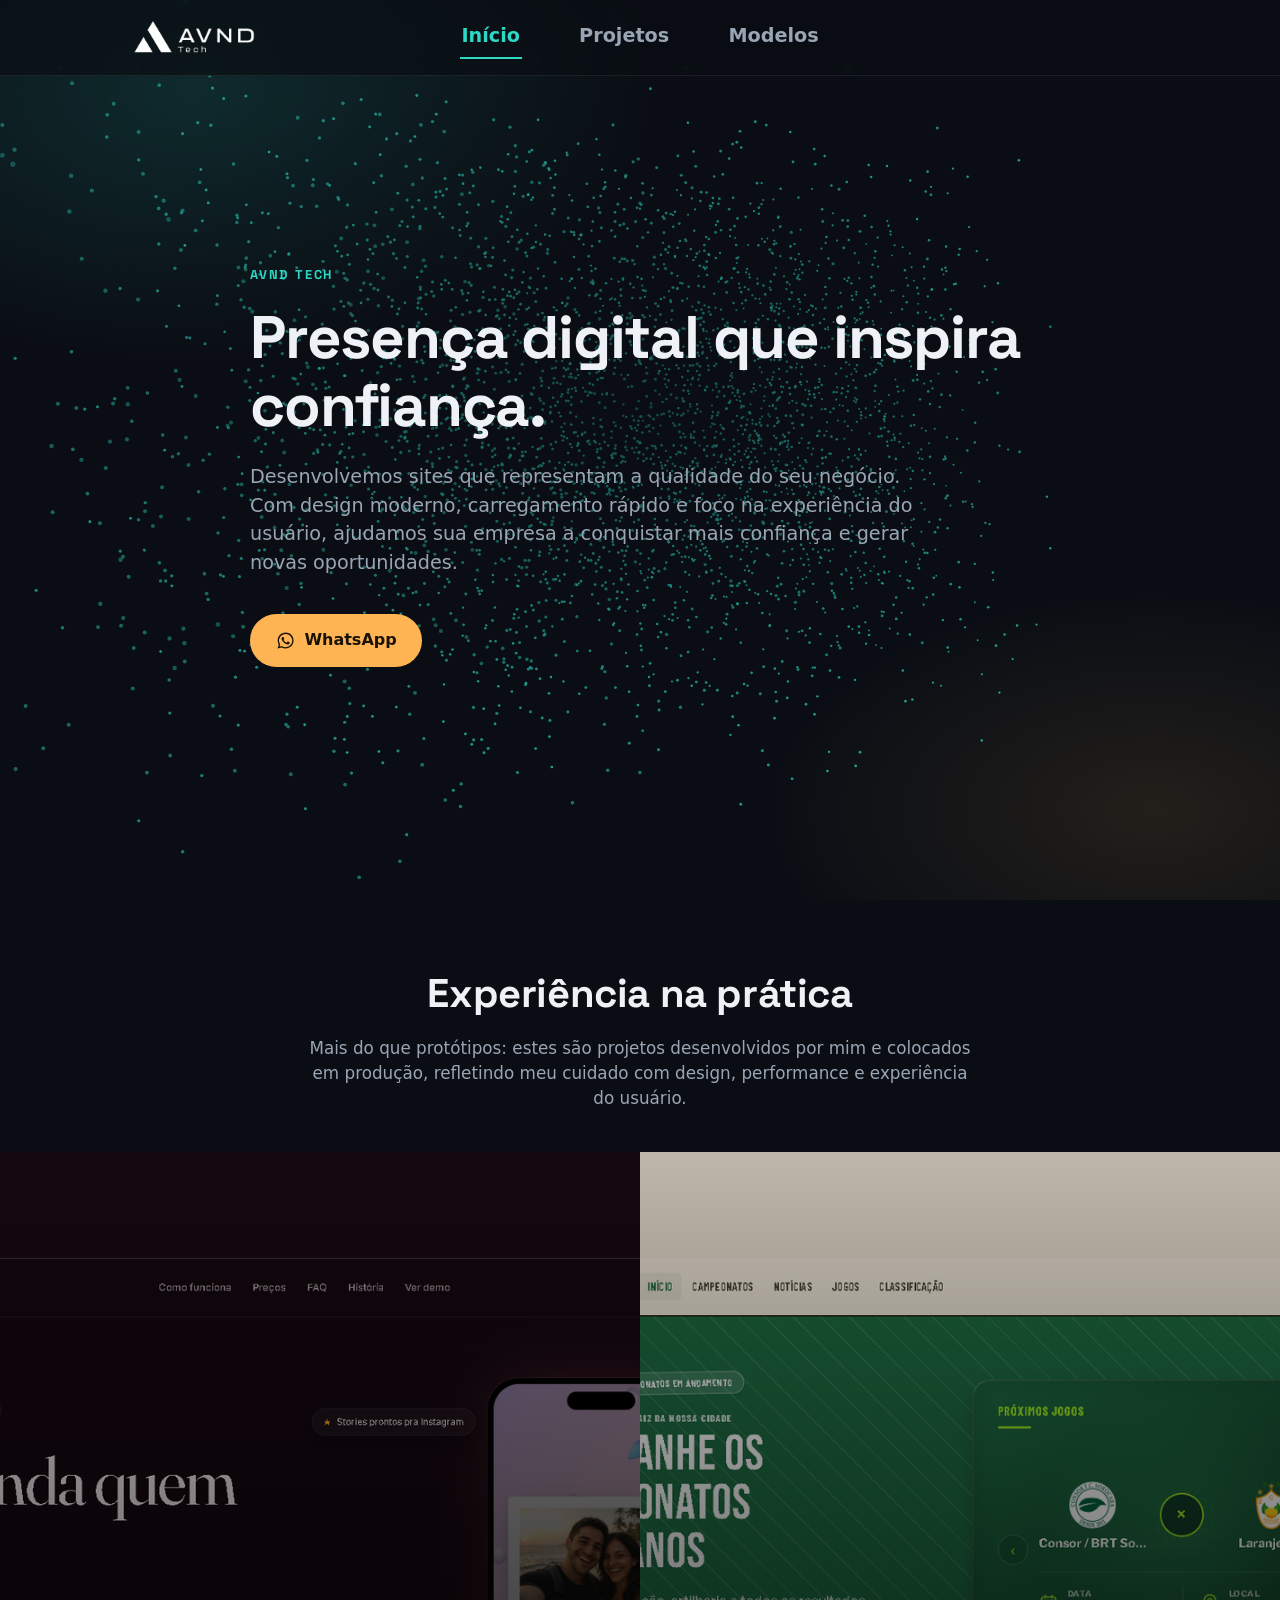
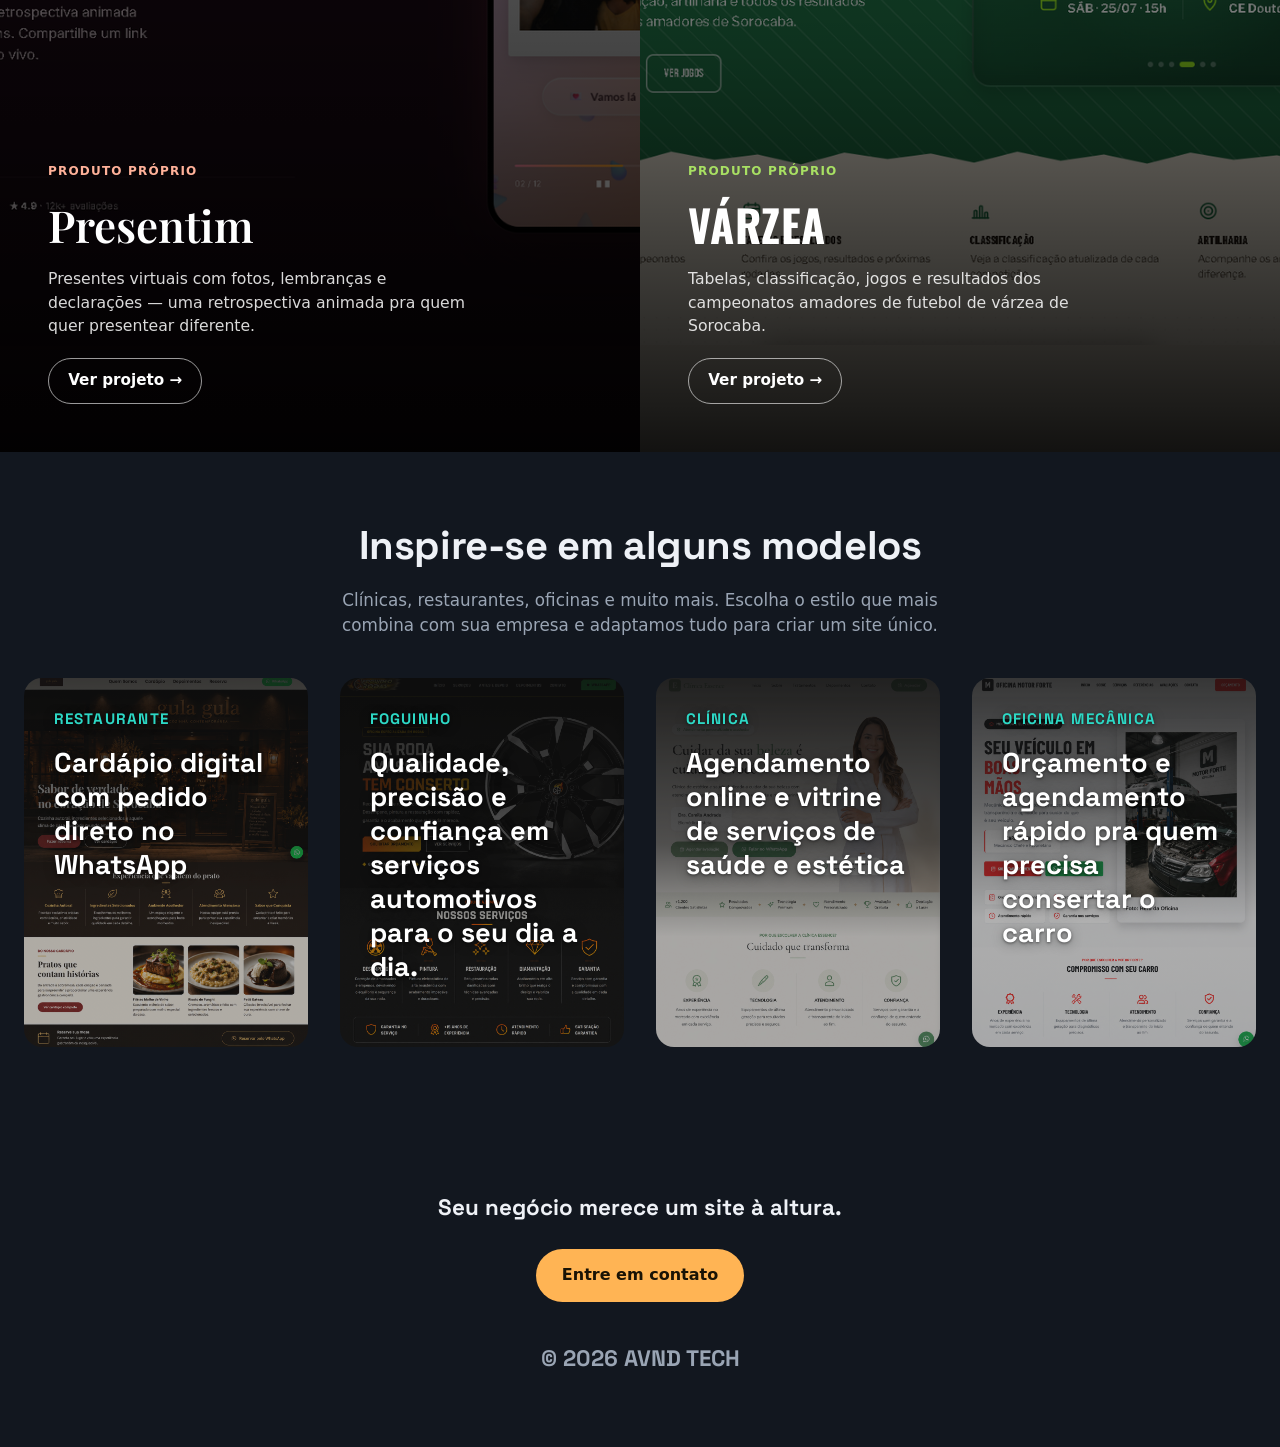
<file: index.html>
<!DOCTYPE html>
<html lang="pt-BR">

<head>
  <meta charset="UTF-8">
  <meta name="viewport" content="width=device-width, initial-scale=1.0">
  <title>AVND TECH — Sites e landing pages para negócios locais em Sorocaba/SP</title>
  <meta name="description" content="Desenvolvo sites e landing pages para negócios locais em Sorocaba/SP e construo meus próprios produtos digitais, como Presentim e Várzea. Veja projetos no ar e modelos prontos pra adaptar.">
  <link rel="icon" href="data:image/svg+xml,%3Csvg xmlns='http://www.w3.org/2000/svg' viewBox='0 0 32 32'%3E%3Crect width='32' height='32' rx='7' fill='%230a0e14'/%3E%3Cpath d='M9 21 L16 9 L23 21' stroke='%232dd8c5' stroke-width='2.5' fill='none' stroke-linecap='round' stroke-linejoin='round'/%3E%3C/svg%3E">

  <link rel="preconnect" href="https://fonts.googleapis.com">
  <link rel="preconnect" href="https://fonts.gstatic.com" crossorigin>
  <link href="https://fonts.googleapis.com/css2?family=Space+Grotesk:wght@500;700&family=Playfair+Display:wght@600&family=Oswald:wght@600;700&display=swap" rel="stylesheet">

  <link rel="stylesheet" href="css/style.css">
</head>

<body>

  <!-- NAV -->
  <nav class="nav" id="site-nav" aria-label="Navegação principal">
    <div class="nav__inner">
      <a class="nav__brand" href="#hero"><img src="images/Logo_Branco2.png" alt="AVND Labs" class="nav__brand-logo"></a>
      <ul class="nav__links">
        <li><a class="nav__link" href="#hero">Início</a></li>
        <li><a class="nav__link" href="#projetos">Projetos</a></li>
        <li><a class="nav__link" href="#mocks">Modelos</a></li>
      </ul>
    </div>
  </nav>

  <!-- HERO -->
  <header class="hero" id="hero">
    <canvas class="hero__canvas" id="hero-particles" aria-hidden="true"></canvas>
    <div class="hero__scrim" aria-hidden="true"></div>
    <div class="hero__inner">
      <p class="hero__eyebrow">AVND TECH</p>
      <h1 class="hero__headline">
        Presença digital que inspira confiança.
      </h1>
      <p class="hero__subtitle">
        Desenvolvemos sites que representam a qualidade do seu negócio. Com design moderno, carregamento rápido e foco na experiência do usuário, ajudamos sua empresa a conquistar mais confiança e gerar novas oportunidades.
      </p>
      <a class="btn btn--cta" id="hero-whatsapp" href="#" target="_blank" rel="noopener">
        <svg class="btn__icon" viewBox="0 0 24 24" aria-hidden="true" focusable="false">
          <path fill="currentColor" d="M12.04 2c-5.5 0-9.96 4.46-9.96 9.96 0 1.76.46 3.45 1.33 4.95L2 22l5.25-1.38a9.9 9.9 0 0 0 4.79 1.22h.01c5.5 0 9.96-4.46 9.96-9.96S17.54 2 12.04 2Zm0 18.2h-.01a8.2 8.2 0 0 1-4.19-1.15l-.3-.18-3.12.82.83-3.04-.2-.31a8.24 8.24 0 1 1 6.99 3.86Zm4.52-6.16c-.25-.12-1.47-.72-1.7-.81-.23-.08-.4-.12-.56.13-.17.25-.65.81-.8.97-.15.17-.29.19-.54.06-.25-.12-1.05-.39-2-1.23-.74-.66-1.24-1.47-1.39-1.72-.14-.25-.02-.38.11-.5.11-.11.25-.29.37-.44.12-.15.16-.25.25-.42.08-.17.04-.31-.02-.44-.06-.12-.56-1.35-.77-1.85-.2-.48-.4-.42-.56-.42h-.48c-.17 0-.44.06-.67.31-.23.25-.87.85-.87 2.08s.9 2.41 1.02 2.58c.12.17 1.77 2.7 4.28 3.78.6.26 1.06.41 1.43.53.6.19 1.14.16 1.57.1.48-.07 1.47-.6 1.68-1.18.2-.58.2-1.08.14-1.18-.06-.1-.23-.16-.48-.28Z" />
        </svg>
        WhatsApp
      </a>
    </div>
  </header>

  <!-- PROJETOS JÁ REALIZADOS -->
  <section class="projects" id="projetos" aria-labelledby="projects-title">
    <div class="section-head">
      <h2 id="projects-title" class="section-title">Experiência na prática</h2>
      <p class="section-subtitle">Mais do que protótipos: estes são projetos desenvolvidos por mim e colocados em produção, refletindo meu cuidado com design, performance e experiência do usuário.</p>
    </div>
    <div class="split-screen" id="split-screen"><!-- preenchido via script.js --></div>
  </section>

  <!-- MOCKS -->
  <section class="mocks" id="mocks" aria-labelledby="mocks-title">
    <div class="section-head">
      <h2 id="mocks-title" class="section-title">Inspire-se em alguns modelos</h2>
      <p class="section-subtitle">Clínicas, restaurantes, oficinas e muito mais. Escolha o estilo que mais combina com sua empresa e adaptamos tudo para criar um site único.</p>
    </div>
    <div class="card-grid" id="mocks-grid"><!-- preenchido via script.js --></div>
  </section>

  <footer class="site-footer">
    <p>Seu negócio merece um site à altura.</p>
    <a class="btn btn--cta btn--footer" id="footer-whatsapp" href="#" target="_blank" rel="noopener">Entre em contato</a>
    <p class="site-footer__meta">© <span id="year"></span> AVND TECH</p>
  </footer>

  <script src="js/script.js"></script>
  <script src="js/particles.js"></script>
</body>

</html>
</file>
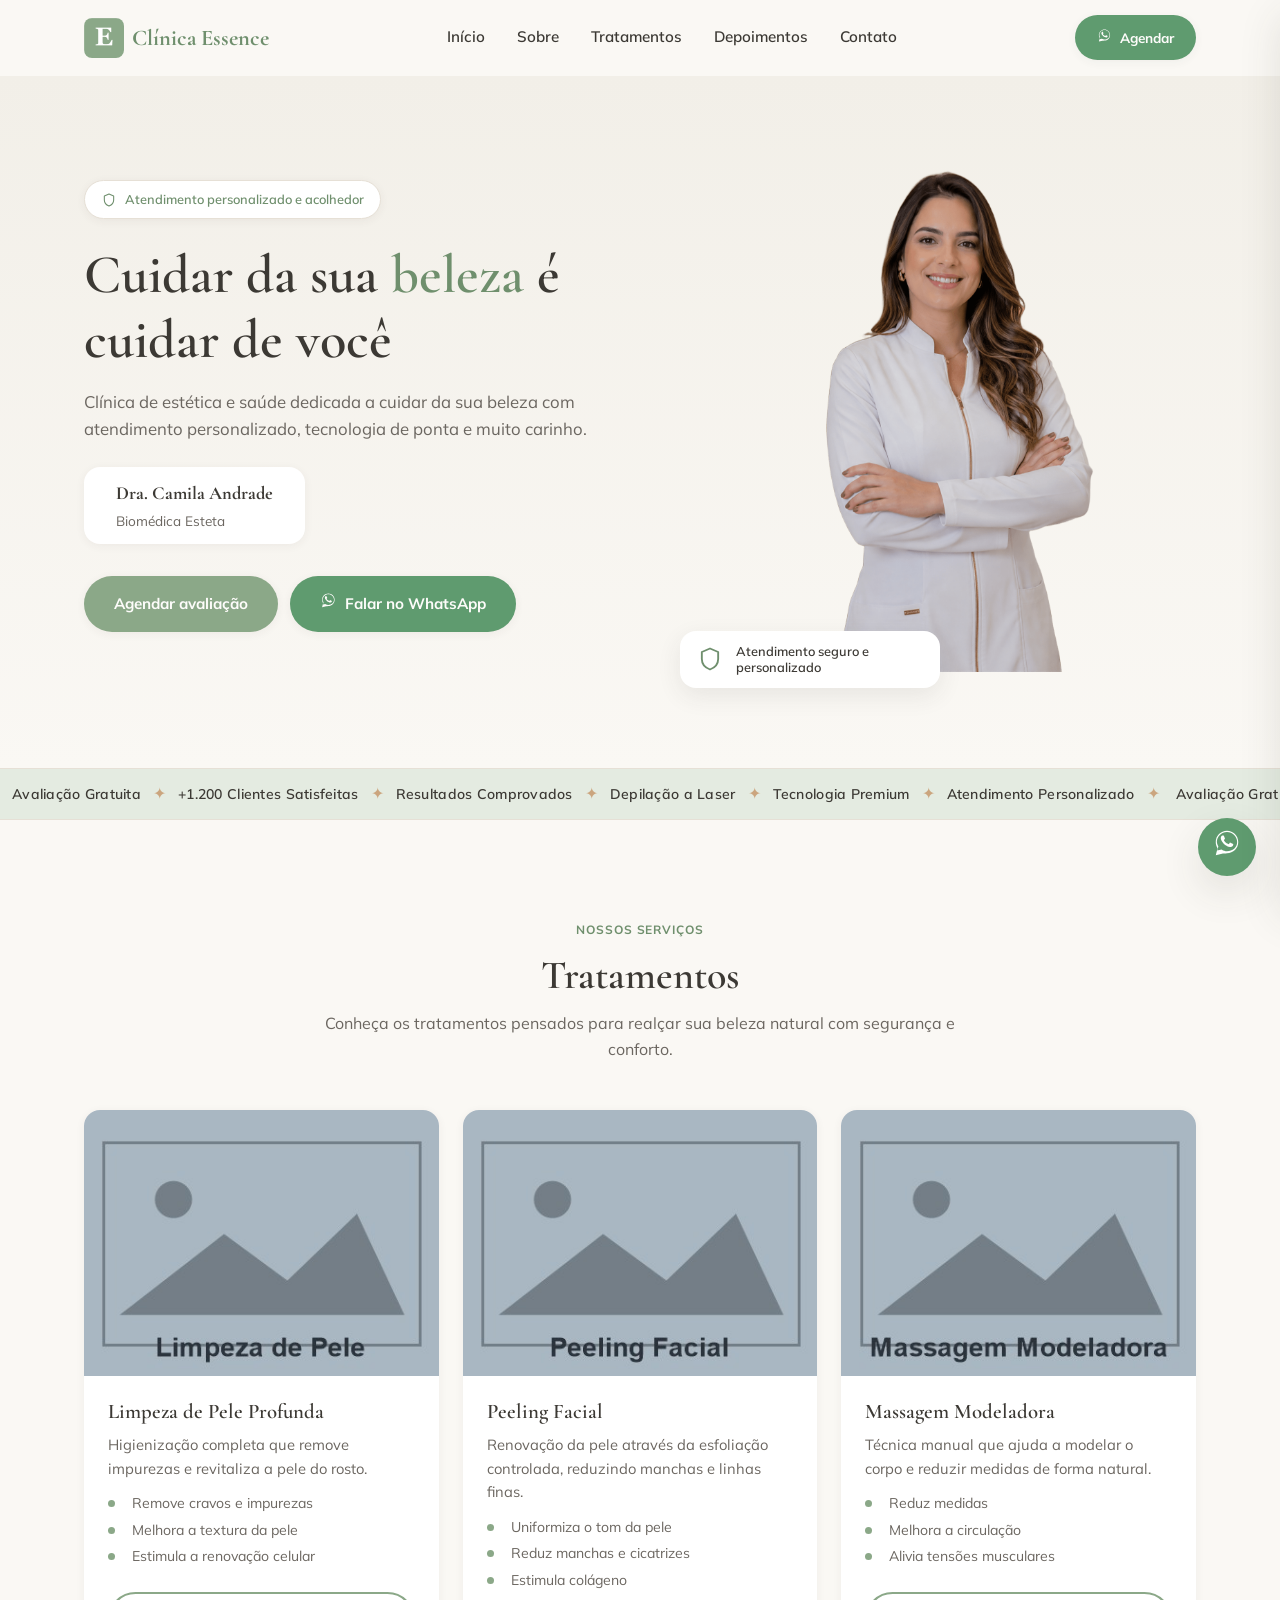
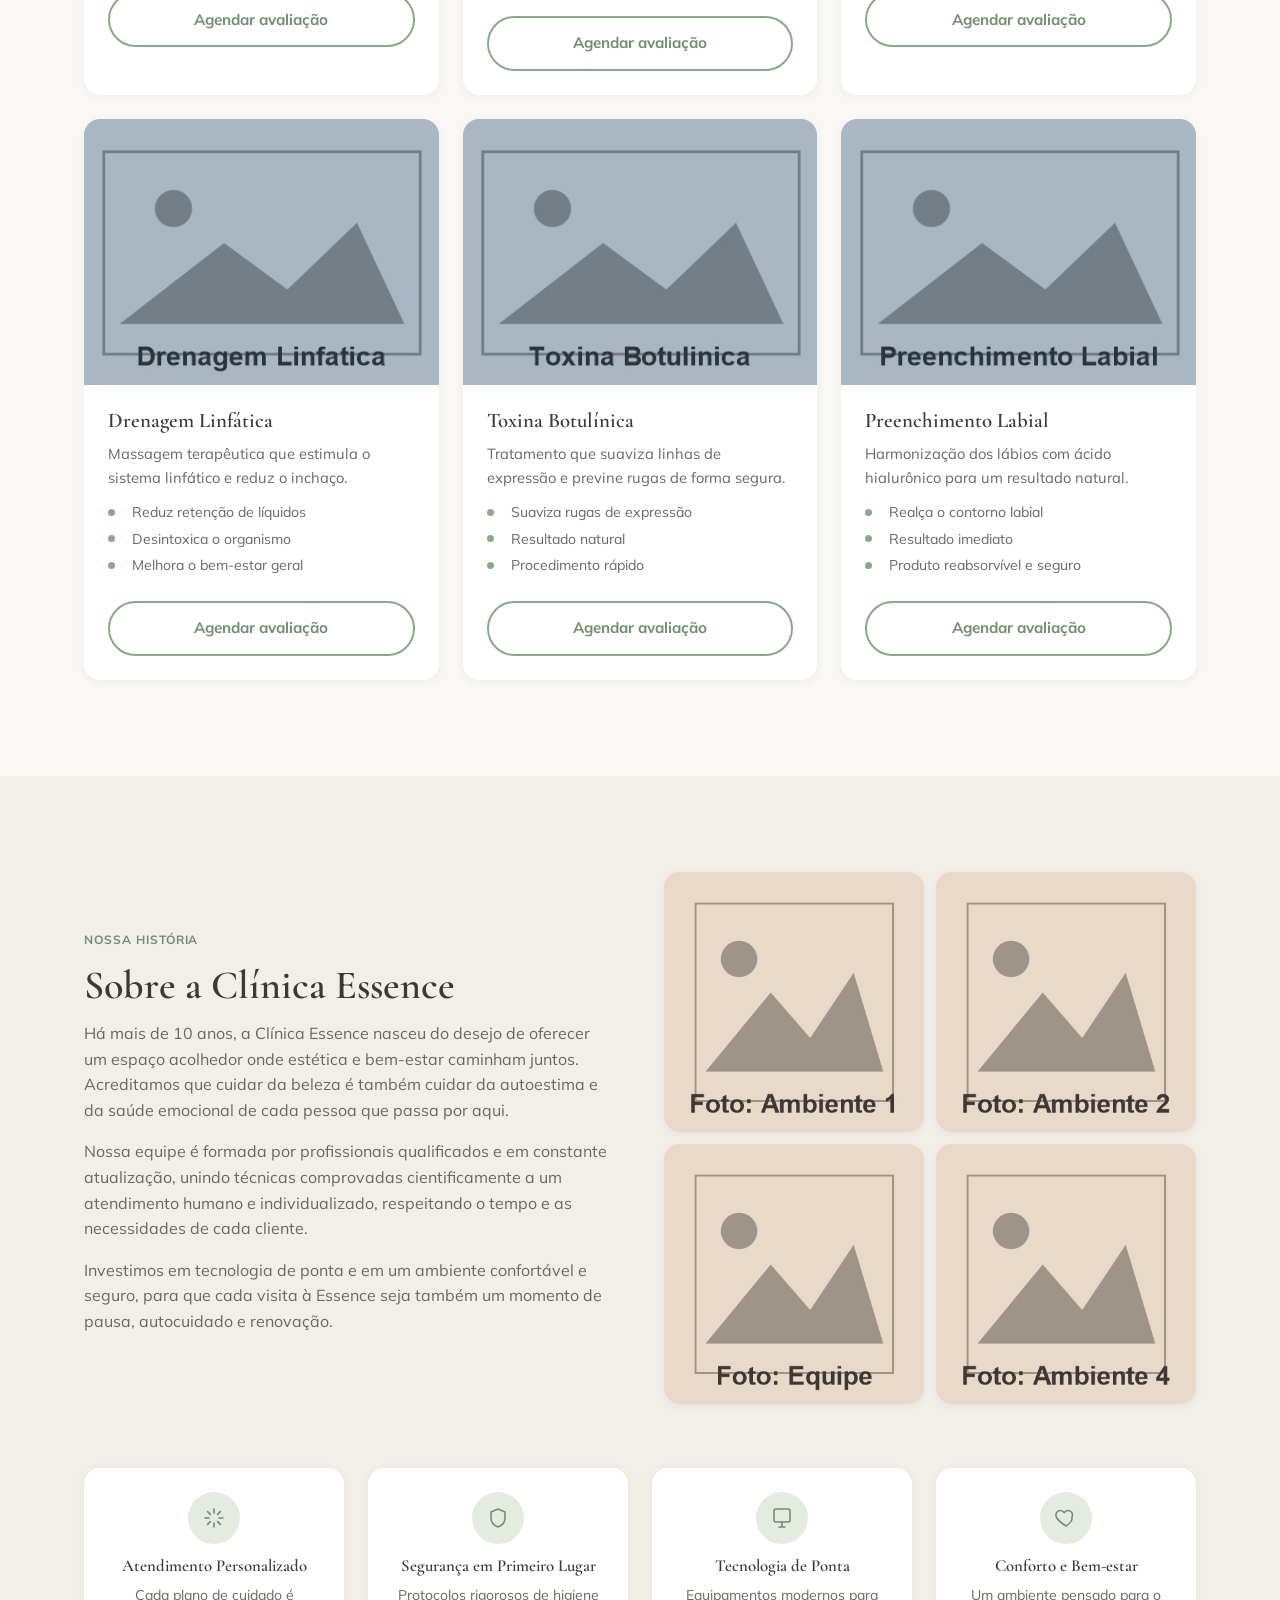
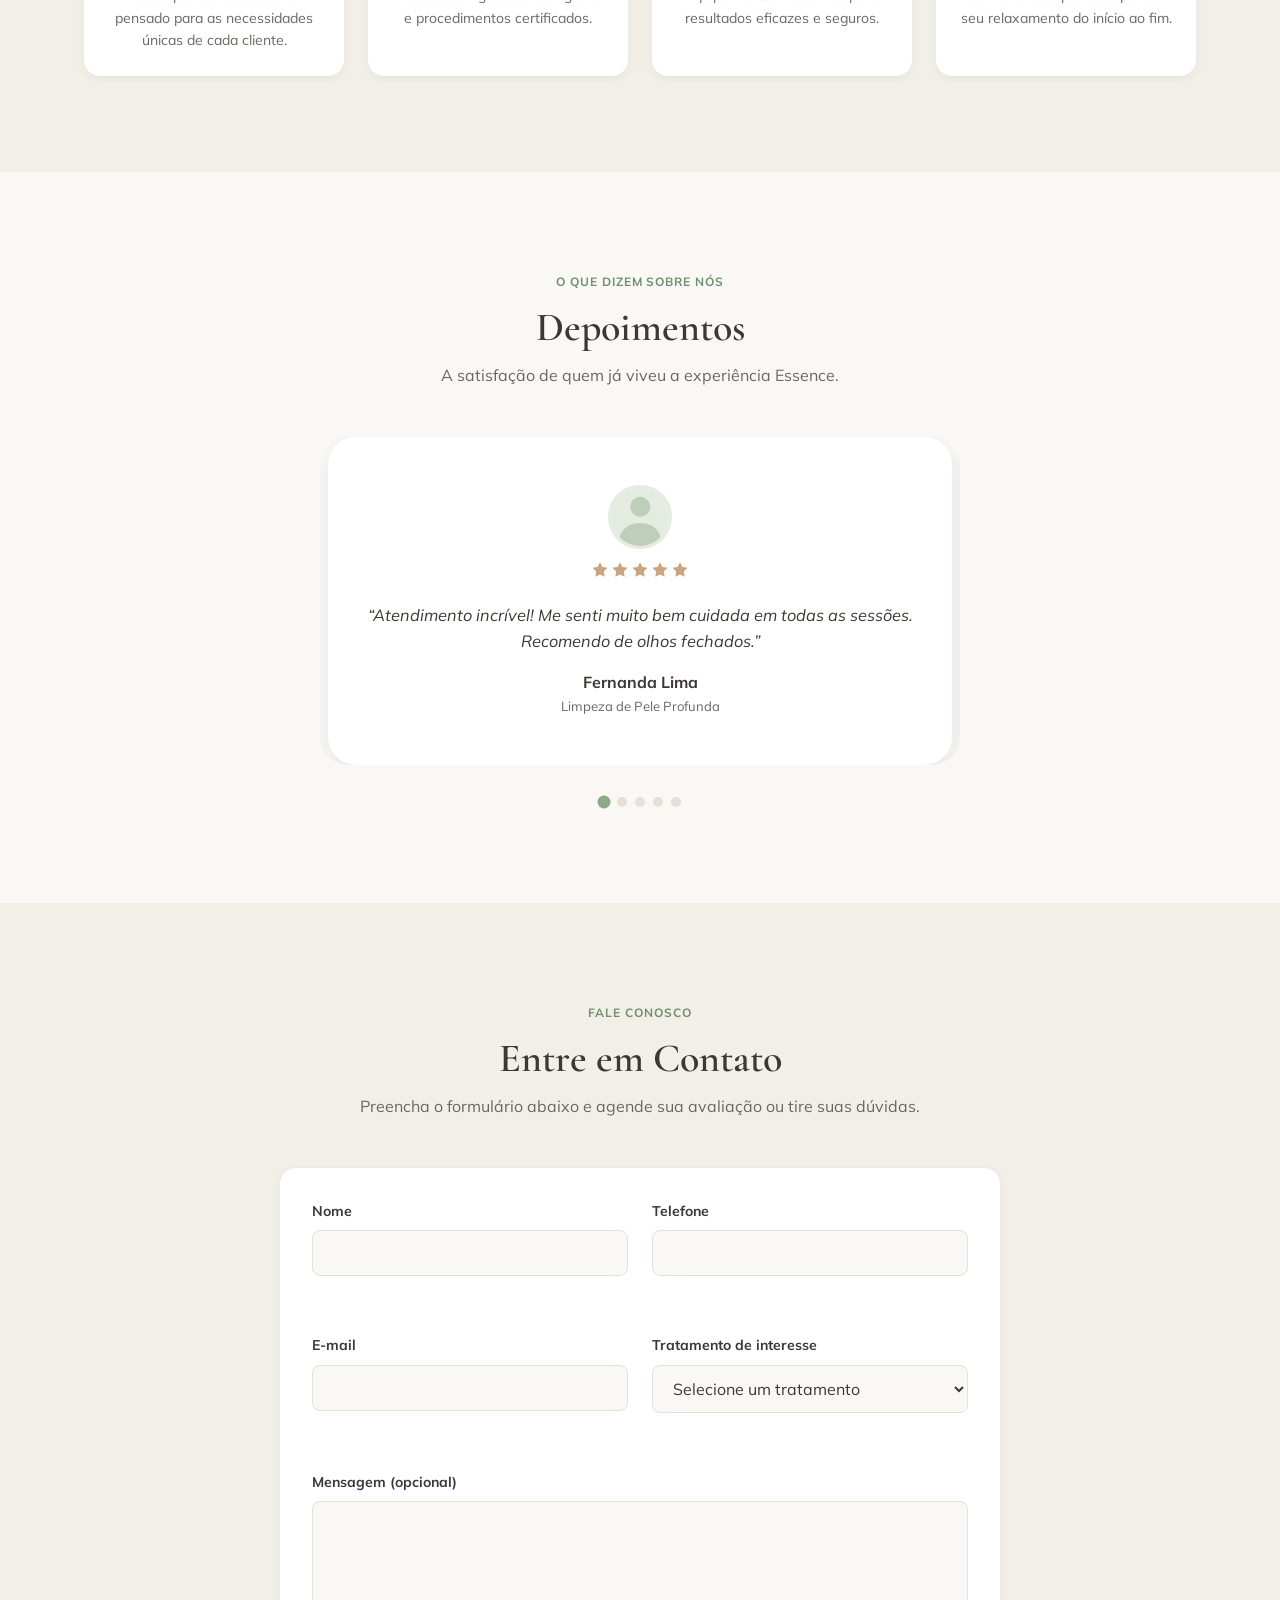
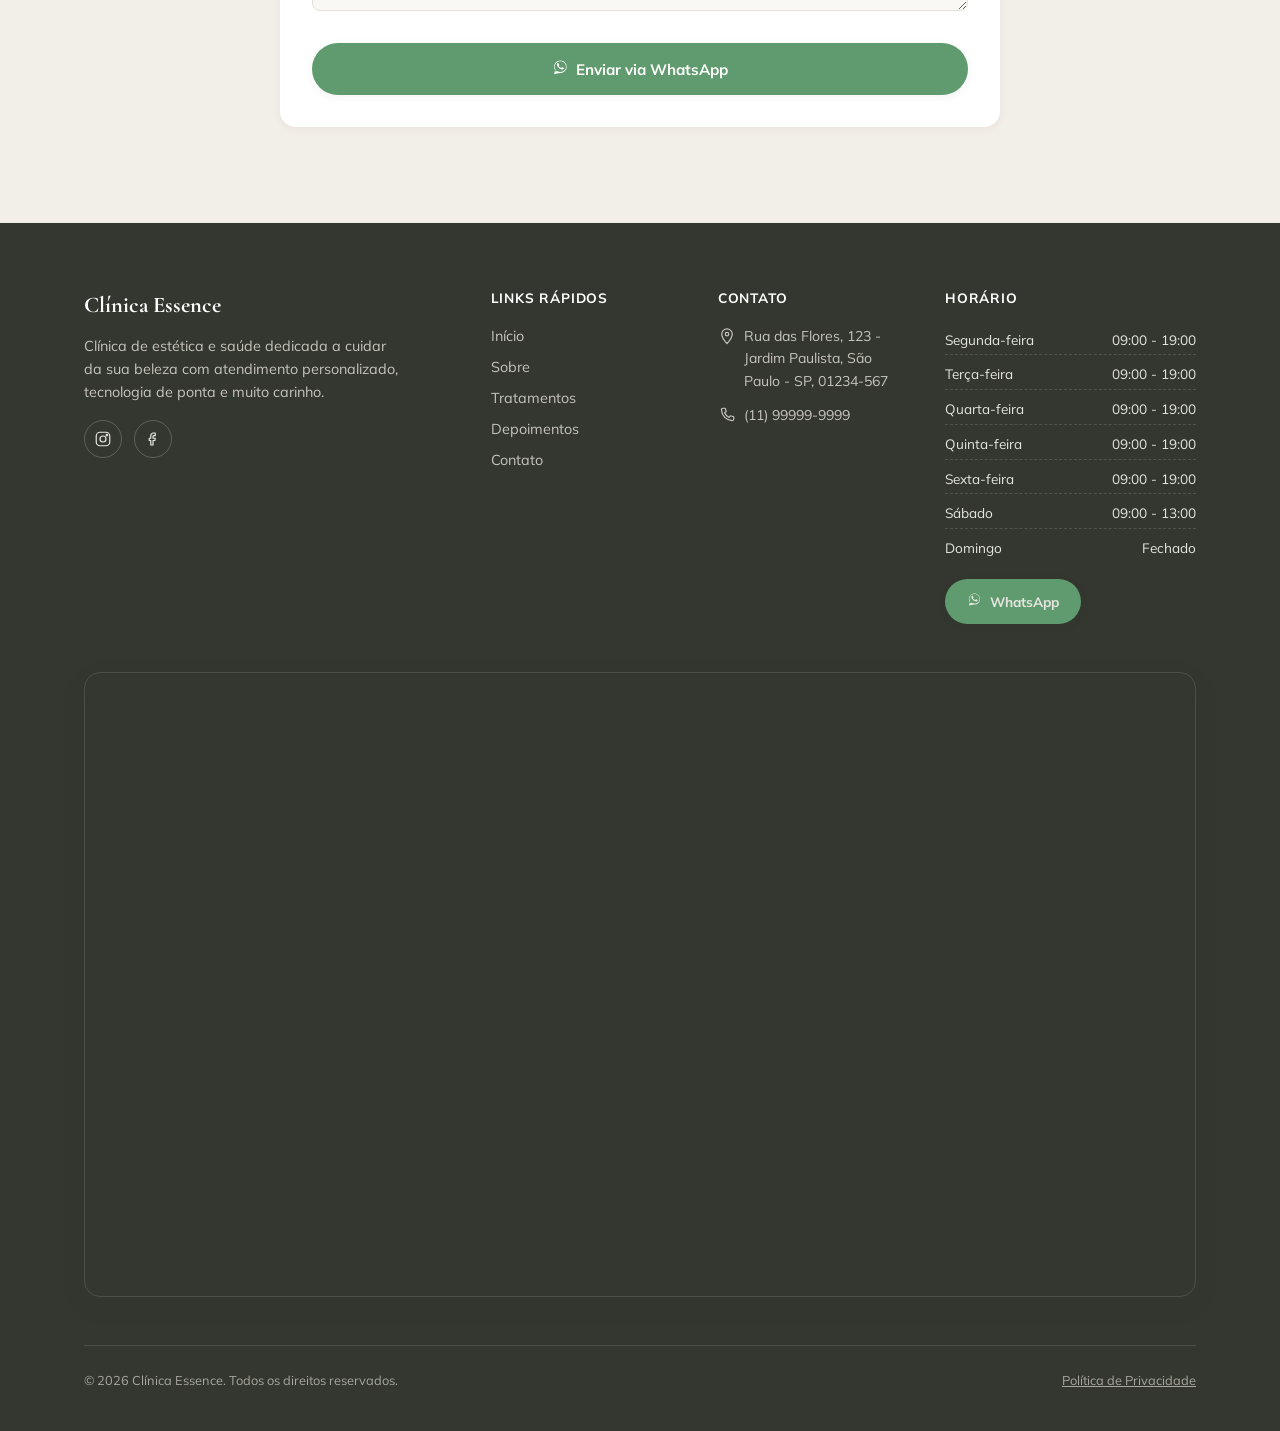
<file: Clinica/index.html>
<!DOCTYPE html>
<html lang="pt-BR">
<head>
  <meta charset="UTF-8" />
  <meta name="viewport" content="width=device-width, initial-scale=1.0" />
  <!--
    Estas tags (title, description, og:*) precisam ser atualizadas manualmente para
    bater com CLINIC/HERO em js/main.js sempre que este template for adaptado para
    outra clínica. Não dá pra centralizar via JS porque crawlers de redes sociais
    (WhatsApp, Facebook, Twitter/X) leem o HTML estático e não executam JavaScript
    ao gerar o preview do link. O <title> da aba do navegador é atualizado via JS
    (document.title, ver renderClinicInfo em main.js) como reforço, mas o texto
    abaixo é o que efetivamente aparece nos previews de compartilhamento.
  -->
  <title>Clínica Essence | Beleza natural, cuidado de verdade.</title>
  <meta name="description" content="Clínica de estética e saúde dedicada a cuidar da sua beleza com atendimento personalizado, tecnologia de ponta e muito carinho." />

  <!-- Open Graph -->
  <meta property="og:type" content="website" />
  <meta property="og:title" content="Clínica Essence | Beleza natural, cuidado de verdade." />
  <meta property="og:description" content="Clínica de estética e saúde dedicada a cuidar da sua beleza com atendimento personalizado, tecnologia de ponta e muito carinho." />
  <meta property="og:image" content="images/Dra (1).png" />
  <meta property="og:locale" content="pt_BR" />

  <link rel="icon" href="images/favicon.png" />
  <link rel="stylesheet" href="css/style.css" />
</head>
<body>
  <a class="skip-link" href="#main-content">Pular para o conteúdo</a>

  <!-- HEADER -->
  <header class="site-header" id="site-header">
    <div class="container site-header__inner">
      <a href="#inicio" class="site-header__logo">
        <img src="images/logo.png" data-clinic-logo-alt alt="Logo da clínica" width="40" height="40" loading="lazy" />
        <span data-clinic-name>Clínica</span>
      </a>

      <nav class="site-nav" aria-label="Navegação principal">
        <a href="#inicio">Início</a>
        <a href="#sobre">Sobre</a>
        <a href="#tratamentos">Tratamentos</a>
        <a href="#depoimentos">Depoimentos</a>
        <a href="#contato">Contato</a>
      </nav>

      <div class="site-header__actions">
        <a
          href="#"
          class="btn btn--whatsapp btn--sm site-header__cta"
          data-whatsapp
          data-whatsapp-message="Olá! Gostaria de agendar uma avaliação."
        >
          <span data-icon-whatsapp aria-hidden="true"></span>
          Agendar
        </a>
        <button
          type="button"
          class="menu-toggle"
          id="menu-toggle"
          aria-label="Abrir menu"
          aria-expanded="false"
          aria-controls="mobile-drawer"
        >
          <svg viewBox="0 0 24 24" fill="none" stroke="currentColor" stroke-width="2" stroke-linecap="round" aria-hidden="true">
            <line x1="3" y1="6" x2="21" y2="6" />
            <line x1="3" y1="12" x2="21" y2="12" />
            <line x1="3" y1="18" x2="21" y2="18" />
          </svg>
        </button>
      </div>
    </div>
  </header>

  <div class="mobile-drawer-overlay" id="mobile-drawer-overlay"></div>
  <div class="mobile-drawer" id="mobile-drawer">
    <div class="mobile-drawer__header">
      <button type="button" class="mobile-drawer__close" id="menu-close" aria-label="Fechar menu">
        <svg viewBox="0 0 24 24" fill="none" stroke="currentColor" stroke-width="2" stroke-linecap="round" aria-hidden="true">
          <line x1="18" y1="6" x2="6" y2="18" />
          <line x1="6" y1="6" x2="18" y2="18" />
        </svg>
      </button>
    </div>
    <nav class="mobile-drawer__nav" aria-label="Navegação mobile">
      <a href="#inicio">Início</a>
      <a href="#sobre">Sobre</a>
      <a href="#tratamentos">Tratamentos</a>
      <a href="#depoimentos">Depoimentos</a>
      <a href="#contato">Contato</a>
    </nav>
    <a
      href="#"
      class="btn btn--whatsapp btn--block mobile-drawer__cta"
      data-whatsapp
      data-whatsapp-message="Olá! Gostaria de agendar uma avaliação."
    >
      <span data-icon-whatsapp aria-hidden="true"></span>
      Falar no WhatsApp
    </a>
  </div>

  <main id="main-content">
    <!-- HERO -->
    <section class="hero" id="inicio">
      <div class="container hero__inner">
        <div class="hero__content">
          <span class="hero__badge">
            <svg viewBox="0 0 24 24" fill="none" stroke="currentColor" stroke-width="1.6" aria-hidden="true">
              <path d="M12 3l7 3v6c0 4.5-3 7.5-7 9-4-1.5-7-4.5-7-9V6l7-3z" stroke-linejoin="round" />
            </svg>
            Atendimento personalizado e acolhedor
          </span>
          <h1 class="hero__title">Cuidar da sua <em>beleza</em> é cuidar de você</h1>
          <p class="hero__text" data-clinic-description>
            Descrição curta da clínica.
          </p>
          <div class="hero__professional">
            <span class="hero__professional-name" data-professional-name>Nome da profissional</span>
            <span class="hero__professional-role" data-professional-role>Especialidade</span>
          </div>
          <div class="hero__ctas">
            <a
              href="#"
              class="btn btn--primary"
              data-whatsapp
              data-whatsapp-message="Olá! Gostaria de agendar uma avaliação."
            >
              Agendar avaliação
            </a>
            <a
              href="#"
              class="btn btn--whatsapp"
              data-whatsapp
              data-whatsapp-message="Olá! Gostaria de falar com a clínica."
            >
              <span data-icon-whatsapp aria-hidden="true"></span>
              Falar no WhatsApp
            </a>
          </div>
        </div>
        <div class="hero__media">
          <img
            class="hero__image"
            data-hero-image
            src="images/Dra (1).png"
            alt="Ambiente acolhedor da clínica durante um atendimento"
            width="640"
            height="480"
          />
          <div class="hero__trust">
            <svg viewBox="0 0 24 24" fill="none" stroke="currentColor" stroke-width="1.6" aria-hidden="true">
              <path d="M12 3l7 3v6c0 4.5-3 7.5-7 9-4-1.5-7-4.5-7-9V6l7-3z" stroke-linejoin="round" />
            </svg>
            <span class="hero__trust-text">Atendimento seguro e personalizado</span>
          </div>
        </div>
      </div>
    </section>

    <!-- FAIXA DE DESTAQUES (TICKER) -->
    <div class="ticker" aria-label="Destaques da clínica">
      <div class="ticker-track" id="ticker-track-1"></div>
      <div class="ticker-track" id="ticker-track-2" aria-hidden="true"></div>
    </div>

    <!-- TRATAMENTOS -->
    <section class="section" id="tratamentos">
      <div class="container">
        <div class="section__header fade-in">
          <span class="section__eyebrow">Nossos serviços</span>
          <h2 class="section__title">Tratamentos</h2>
          <p class="section__subtitle" style="margin-left:auto;margin-right:auto;">
            Conheça os tratamentos pensados para realçar sua beleza natural com segurança e conforto.
          </p>
        </div>
        <div class="treatments-grid" id="treatments-grid"></div>
      </div>
    </section>

    <!-- SOBRE -->
    <section class="section section-bg-alt" id="sobre">
      <div class="container">
        <div class="about__grid">
          <div class="fade-in">
            <span class="section__eyebrow">Nossa história</span>
            <h2 class="section__title">Sobre a <span data-clinic-name>Clínica</span></h2>
            <div class="about__text" id="about-text"></div>
          </div>
          <div class="about-gallery" id="about-gallery"></div>
        </div>

        <div class="differentials" id="about-differentials"></div>
      </div>
    </section>

    <!-- DEPOIMENTOS -->
    <section class="section" id="depoimentos">
      <div class="container">
        <div class="section__header fade-in">
          <span class="section__eyebrow">O que dizem sobre nós</span>
          <h2 class="section__title">Depoimentos</h2>
          <p class="section__subtitle" style="margin-left:auto;margin-right:auto;">
            A satisfação de quem já viveu a experiência Essence.
          </p>
        </div>

        <div class="testimonials-carousel fade-in">
          <div class="testimonials-track" id="testimonials-track"></div>
        </div>
        <div class="testimonials-dots" id="testimonials-dots"></div>
      </div>
    </section>

    <!-- CONTATO -->
    <section class="section section-bg-alt" id="contato">
      <div class="container">
        <div class="section__header fade-in">
          <span class="section__eyebrow">Fale conosco</span>
          <h2 class="section__title">Entre em Contato</h2>
          <p class="section__subtitle" style="margin-left:auto;margin-right:auto;">
            Preencha o formulário abaixo e agende sua avaliação ou tire suas dúvidas.
          </p>
        </div>

        <form class="contact-form contact-form--standalone fade-in" id="contact-form" novalidate>
          <div class="form-field">
            <label for="form-name">Nome</label>
            <input type="text" id="form-name" name="name" autocomplete="name" />
            <p class="form-error" data-error-for="name" role="alert"></p>
          </div>
          <div class="form-field">
            <label for="form-phone">Telefone</label>
            <input type="tel" id="form-phone" name="phone" autocomplete="tel" />
            <p class="form-error" data-error-for="phone" role="alert"></p>
          </div>
          <div class="form-field">
            <label for="form-email">E-mail</label>
            <input type="email" id="form-email" name="email" autocomplete="email" />
            <p class="form-error" data-error-for="email" role="alert"></p>
          </div>
          <div class="form-field">
            <label for="form-treatment">Tratamento de interesse</label>
            <select id="form-treatment" name="treatment">
              <option value="">Selecione um tratamento</option>
            </select>
            <p class="form-error" data-error-for="treatment" role="alert"></p>
          </div>
          <div class="form-field form-field--full">
            <label for="form-message">Mensagem (opcional)</label>
            <textarea id="form-message" name="message"></textarea>
          </div>
          <button type="submit" class="btn btn--whatsapp btn--block form-field--full">
            <span data-icon-whatsapp aria-hidden="true"></span>
            Enviar via WhatsApp
          </button>
        </form>
      </div>
    </section>
  </main>

  <!-- FOOTER -->
  <footer class="site-footer">
    <div class="container">
      <div class="footer__grid">
        <div>
          <p class="footer__logo" data-clinic-name>Clínica</p>
          <p class="footer__description" data-clinic-description>Descrição curta da clínica.</p>
          <div class="footer__socials">
            <a class="footer__social-link" data-social-instagram href="#" target="_blank" rel="noopener noreferrer" aria-label="Instagram da clínica">
              <svg viewBox="0 0 24 24" fill="none" stroke="currentColor" stroke-width="1.6" aria-hidden="true">
                <rect x="3" y="3" width="18" height="18" rx="5" />
                <circle cx="12" cy="12" r="4" />
                <circle cx="17.2" cy="6.8" r="1" />
              </svg>
            </a>
            <a class="footer__social-link" data-social-facebook href="#" target="_blank" rel="noopener noreferrer" aria-label="Facebook da clínica">
              <svg viewBox="0 0 24 24" fill="none" stroke="currentColor" stroke-width="1.6" aria-hidden="true">
                <path d="M15 4h-2a4 4 0 0 0-4 4v3H7v3h2v6h3v-6h2.5l.5-3H12V8.5a1 1 0 0 1 1-1H15V4z" stroke-linejoin="round" />
              </svg>
            </a>
          </div>
        </div>

        <div>
          <p class="footer__heading">Links rápidos</p>
          <nav class="footer__links" aria-label="Links rápidos do rodapé">
            <a href="#inicio">Início</a>
            <a href="#sobre">Sobre</a>
            <a href="#tratamentos">Tratamentos</a>
            <a href="#depoimentos">Depoimentos</a>
            <a href="#contato">Contato</a>
          </nav>
        </div>

        <div>
          <p class="footer__heading">Contato</p>
          <div class="footer__contact-item">
            <svg viewBox="0 0 24 24" fill="none" stroke="currentColor" stroke-width="1.6" aria-hidden="true">
              <path d="M12 22s7-7.58 7-12.5A7 7 0 0 0 5 9.5C5 14.42 12 22 12 22z" stroke-linejoin="round" />
              <circle cx="12" cy="9.5" r="2.3" />
            </svg>
            <span data-contact-address>Endereço da clínica</span>
          </div>
          <div class="footer__contact-item">
            <svg viewBox="0 0 24 24" fill="none" stroke="currentColor" stroke-width="1.6" aria-hidden="true">
              <path d="M6.6 3h3l1.4 4.5-2.3 1.6a13 13 0 0 0 6.2 6.2l1.6-2.3L21 14.4v3a2 2 0 0 1-2.2 2C11 19 5 13 4.6 5.2A2 2 0 0 1 6.6 3z" stroke-linejoin="round" />
            </svg>
            <span data-contact-phone>Telefone</span>
          </div>
        </div>

        <div>
          <p class="footer__heading">Horário</p>
          <ul class="hours-list" id="footer-hours-list"></ul>
          <a
            href="#"
            class="btn btn--whatsapp btn--sm"
            style="margin-top: var(--space-4);"
            data-whatsapp
            data-whatsapp-message="Olá! Gostaria de agendar uma avaliação."
          >
            <span data-icon-whatsapp aria-hidden="true"></span>
            WhatsApp
          </a>
        </div>
      </div>

      <div class="footer__map">
        <!-- Placeholder: substituir pelo src real do Google Maps (ver CONTACT.mapsEmbedSrc em js/main.js) -->
        <iframe
          data-maps-embed
          title="Localização da clínica no mapa"
          loading="lazy"
          referrerpolicy="no-referrer-when-downgrade"
        ></iframe>
      </div>

      <div class="footer__bottom">
        <p>&copy; <span data-current-year></span> <span data-clinic-name>Clínica</span>. Todos os direitos reservados.</p>
        <a href="#politica-de-privacidade">Política de Privacidade</a>
      </div>
    </div>
  </footer>

  <!-- BOTÃO FLUTUANTE WHATSAPP -->
  <a
    href="#"
    class="whatsapp-float"
    data-whatsapp
    data-whatsapp-message="Olá! Gostaria de agendar uma avaliação."
    aria-label="Falar no WhatsApp"
  >
    <span data-icon-whatsapp aria-hidden="true"></span>
  </a>

  <script src="js/main.js"></script>
</body>
</html>
</file>
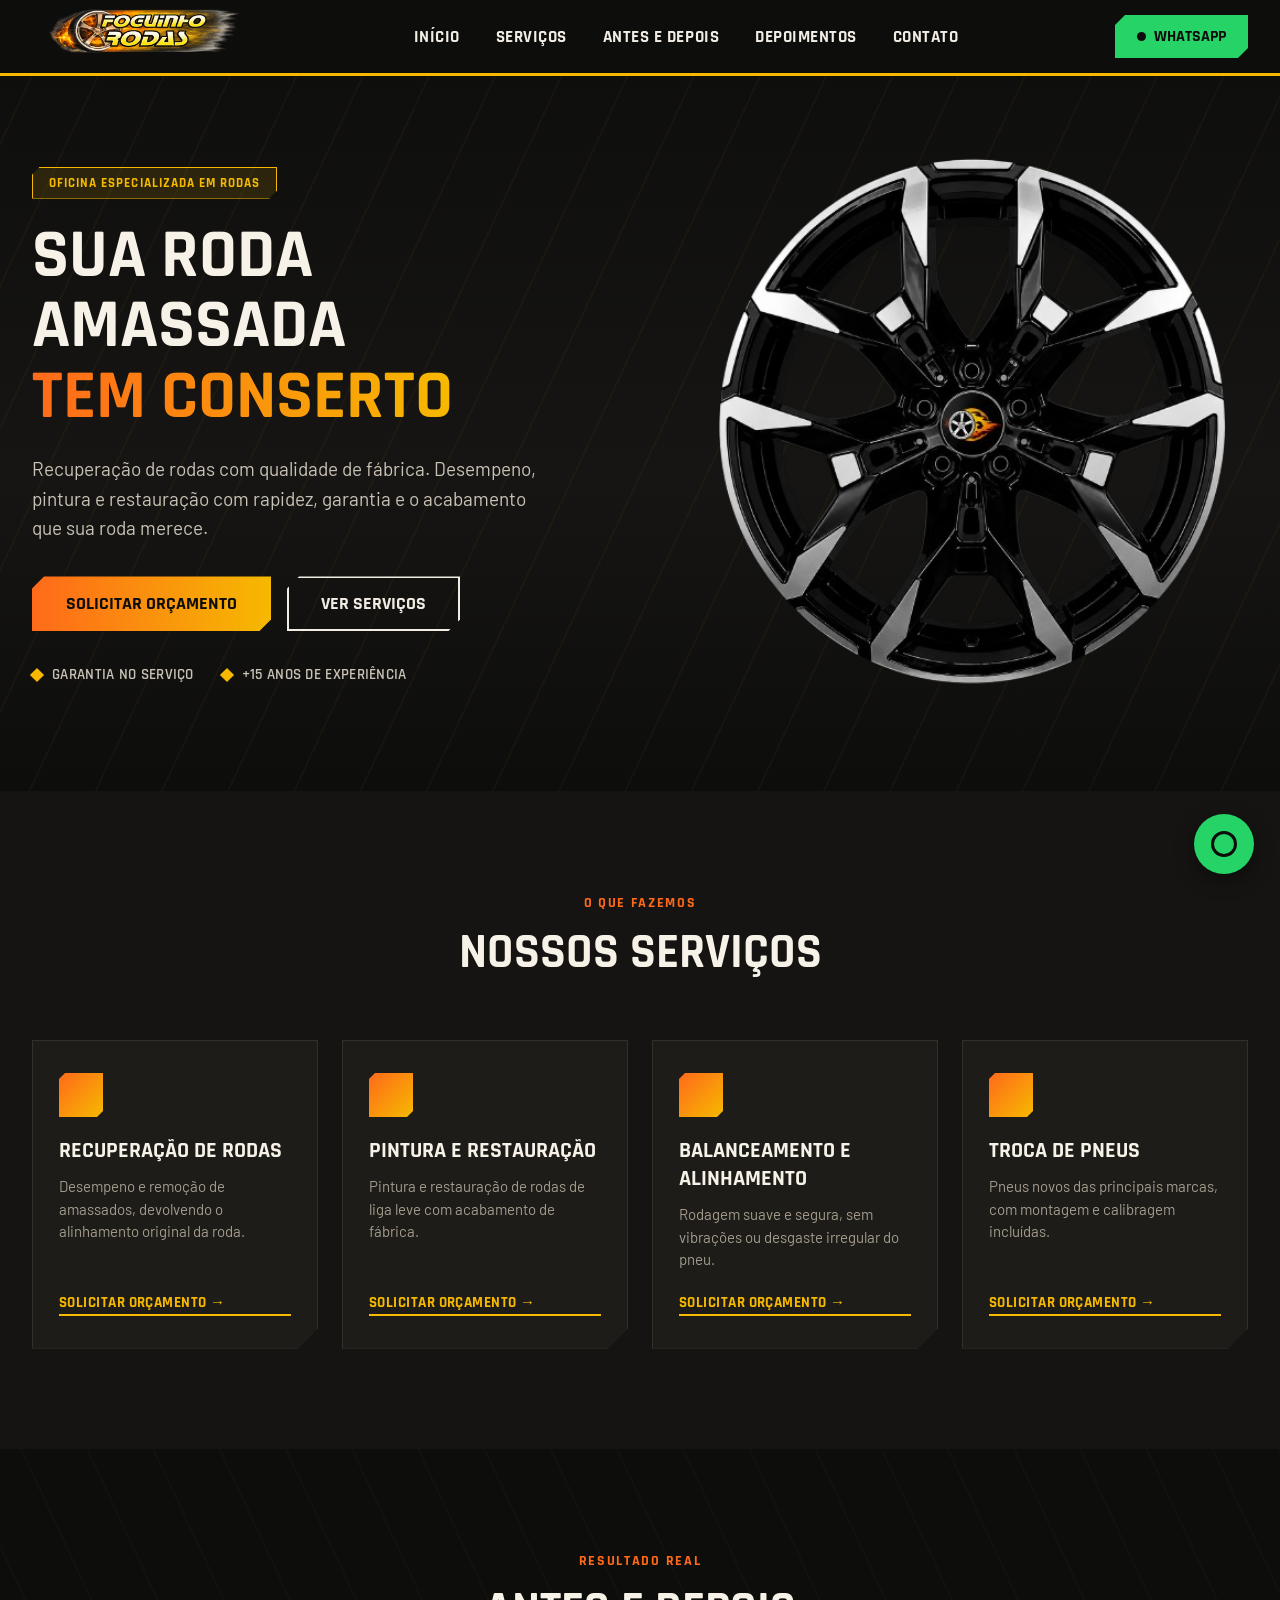
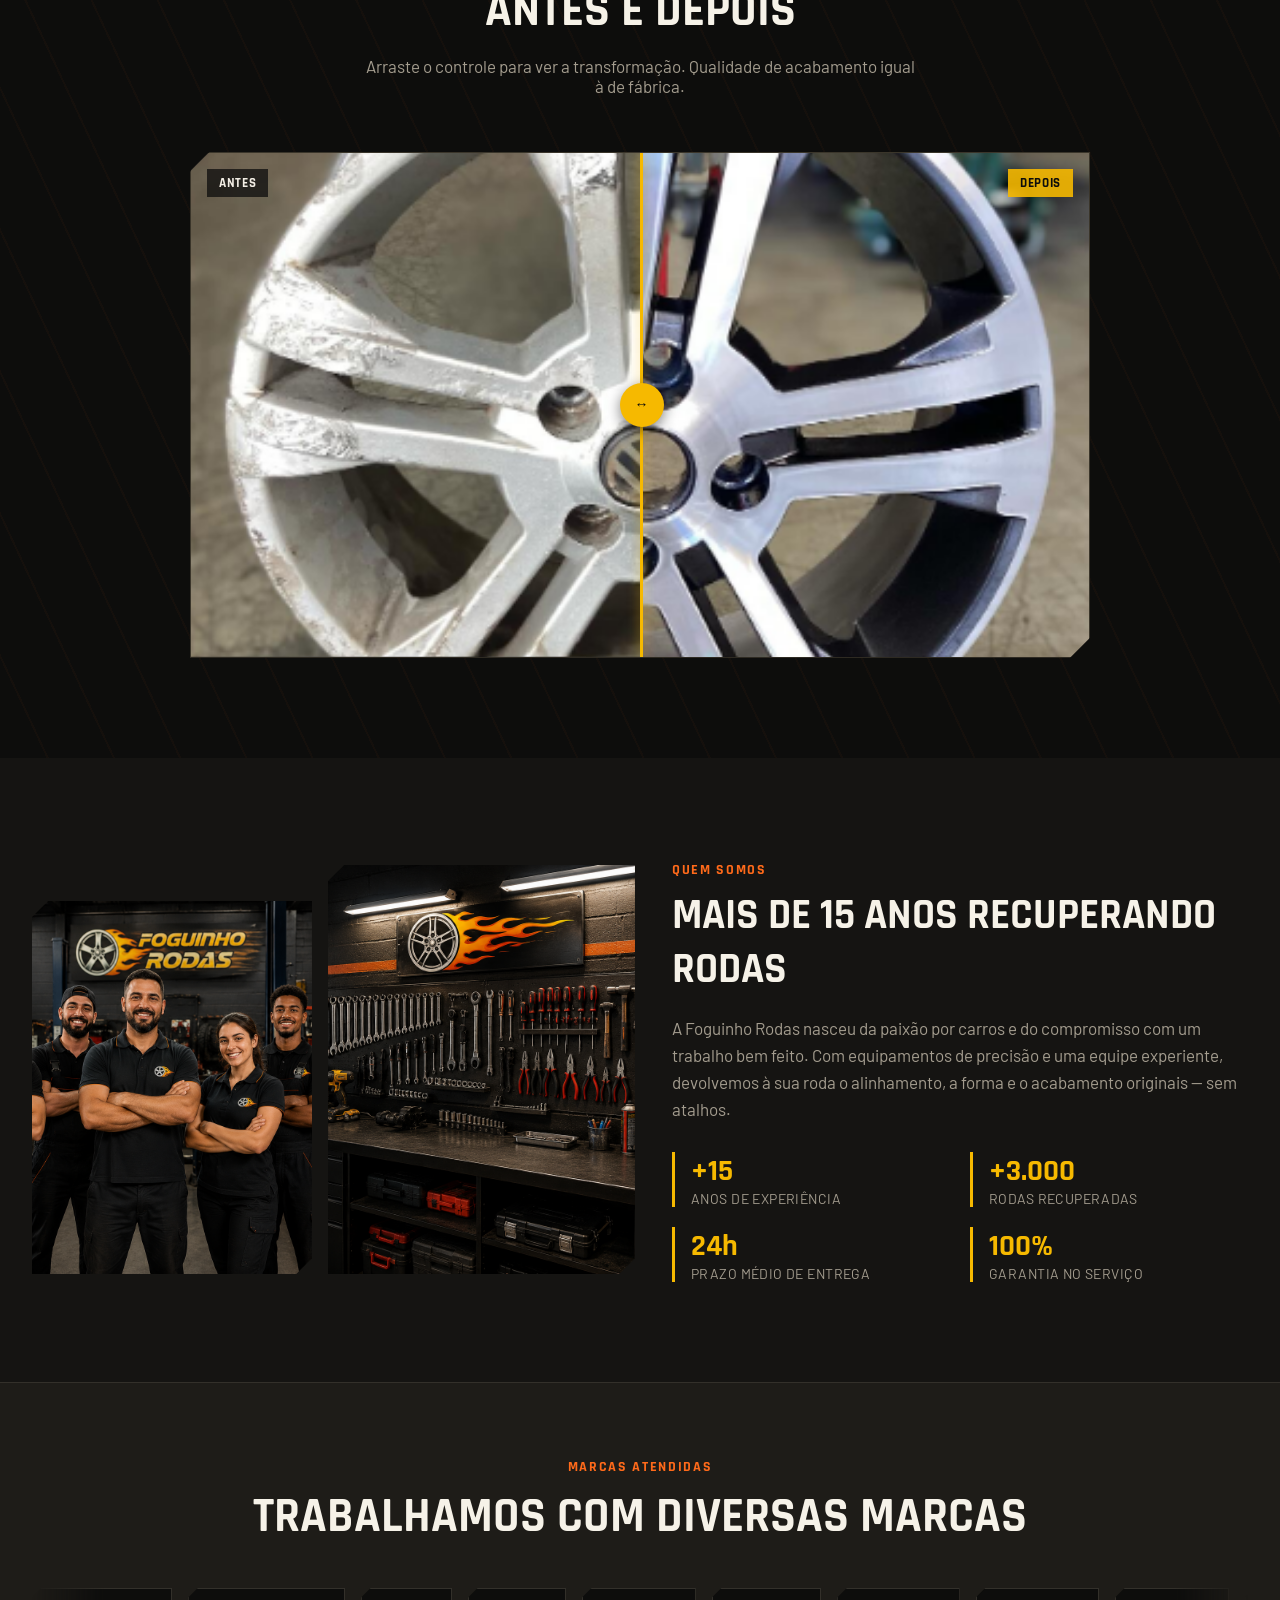
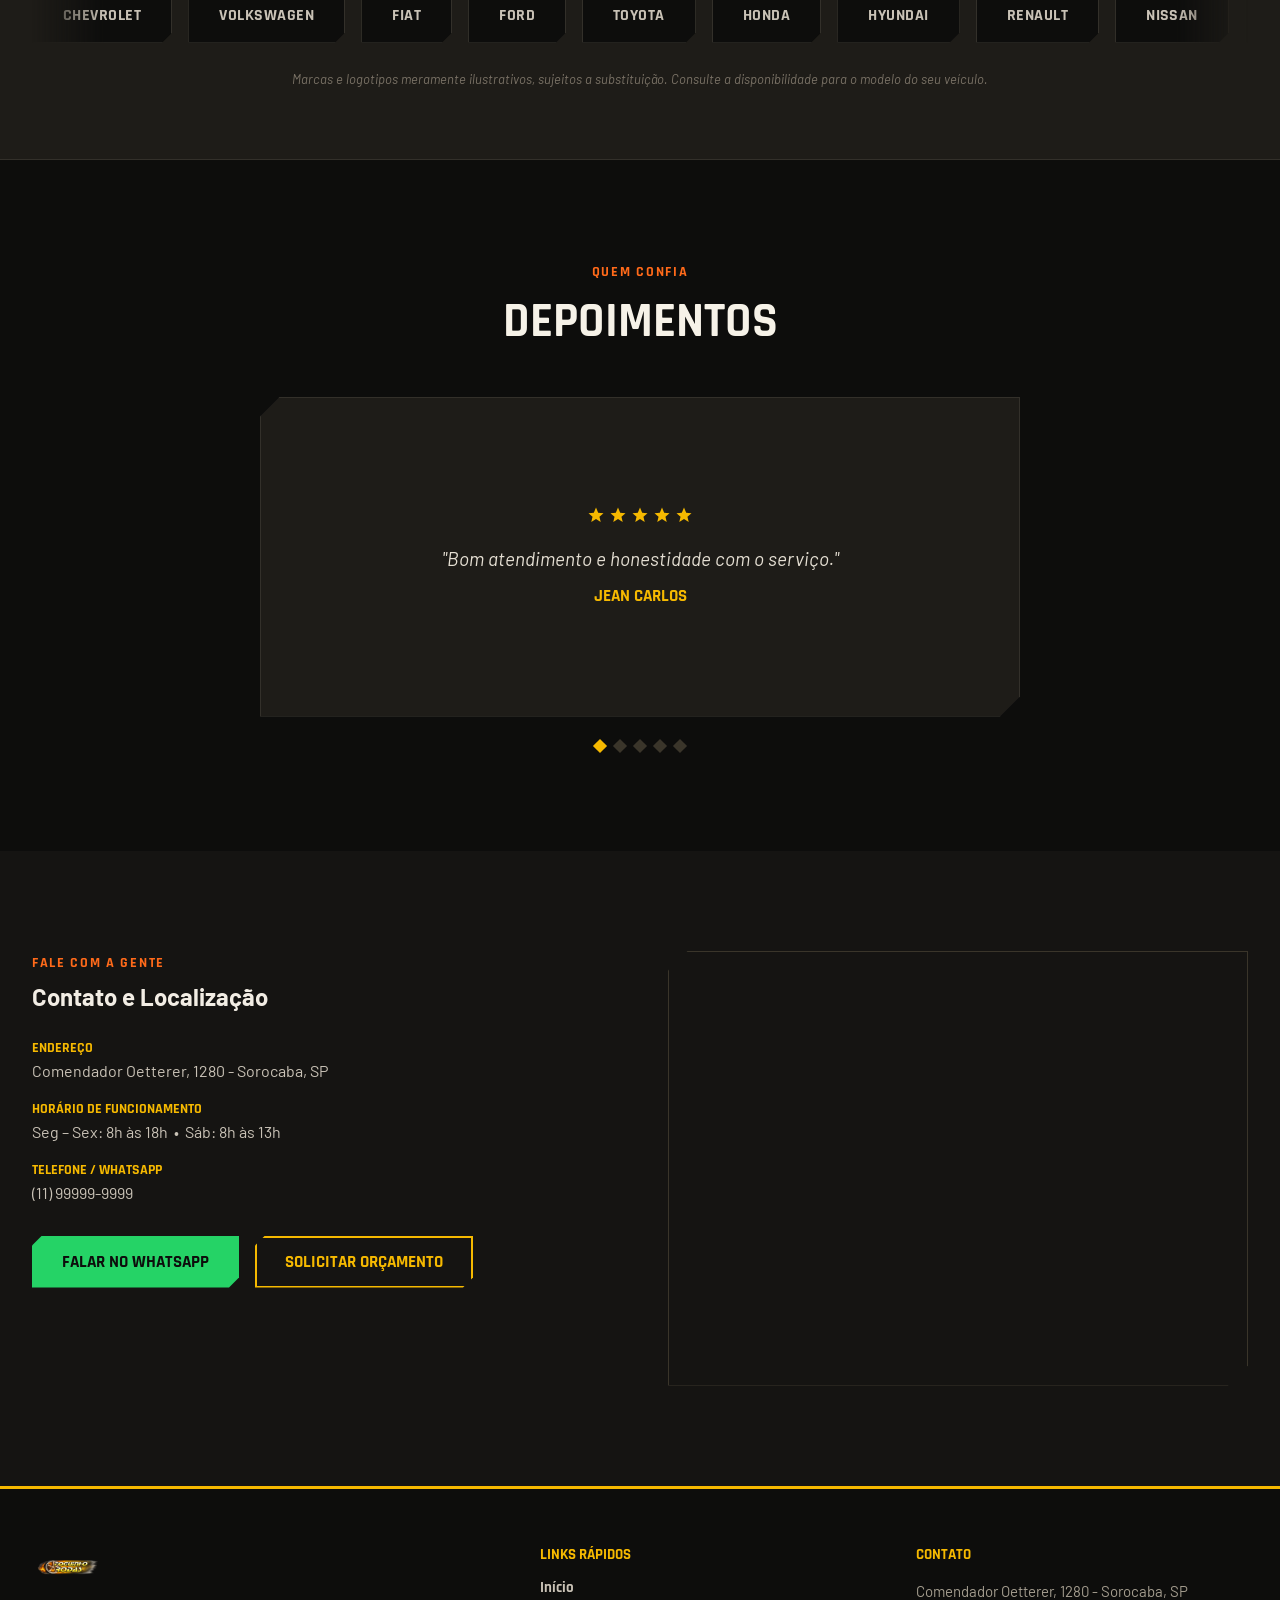
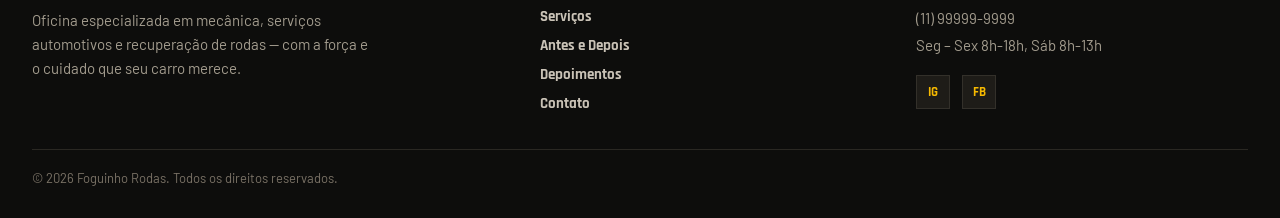
<file: Foguinho/index.html>
<!DOCTYPE html>
<html lang="pt-BR">

<head>
  <meta charset="UTF-8" />
  <meta name="viewport" content="width=device-width, initial-scale=1" />
  <title>Foguinho Rodas — Recuperação de Rodas</title>
  <meta name="description" content="Oficina especializada em recuperação, pintura e restauração de rodas. Desempeno, balanceamento e mecânica geral com garantia e qualidade de fábrica." />
  <link rel="preconnect" href="https://fonts.googleapis.com" />
  <link href="https://fonts.googleapis.com/css2?family=Rajdhani:wght@600;700&family=Barlow:wght@400;500;600;700&display=swap" rel="stylesheet" />
  <link rel="stylesheet" href="css/style.css" />
</head>

<body>

  <!-- HEADER -->
  <header class="site-header">
    <img src="images/logo.png" alt="Foguinho Rodas" class="logo" />
    <nav class="desktop-nav">
      <a href="#hero">Início</a>
      <a href="#servicos">Serviços</a>
      <a href="#antes-depois">Antes e Depois</a>
      <a href="#depoimentos">Depoimentos</a>
      <a href="#contato">Contato</a>
    </nav>
    <a href="https://wa.me/5511999999999" target="_blank" rel="noopener" class="btn-whatsapp-header">
      <span class="dot"></span>
      WhatsApp
    </a>
    <button id="hamburger" aria-label="Abrir menu" class="hamburger">
      <span></span>
      <span></span>
      <span></span>
    </button>
  </header>

  <!-- MOBILE MENU -->
  <div id="mobile-menu" class="mobile-menu">
    <a href="#hero">Início</a>
    <a href="#servicos">Serviços</a>
    <a href="#antes-depois">Antes e Depois</a>
    <a href="#depoimentos">Depoimentos</a>
    <a href="#contato">Contato</a>
    <a href="https://wa.me/5511999999999" target="_blank" rel="noopener" class="btn-whatsapp-mobile">Falar no WhatsApp</a>
    <button id="close-menu" class="close-menu" aria-label="Fechar menu">×</button>
  </div>

  <!-- HERO -->
  <section id="hero" class="hero">
    <div class="hero-pattern"></div>
    <div class="hero-grid">
      <div>
        <div class="badge">Oficina especializada em rodas</div>
        <h1>Sua roda amassada<br /><span class="gradient-text">tem conserto</span></h1>
        <p class="hero-desc">Recuperação de rodas com qualidade de fábrica. Desempeno, pintura e restauração com rapidez, garantia e o acabamento que sua roda merece.</p>
        <div class="hero-actions">
          <a href="https://wa.me/5511999999999" target="_blank" rel="noopener" class="btn-primary">Solicitar orçamento</a>
          <a href="#servicos" class="btn-outline">Ver serviços</a>
        </div>
        <div class="hero-flags">
          <div class="flag"><span class="diamond"></span>Garantia no serviço</div>
          <div class="flag"><span class="diamond"></span>+15 anos de experiência</div>
        </div>
      </div>
      <div class="hero-photo">
        <img src="images/roda_hero.png" alt="Roda cromada em chamas / oficina em ação" class="photo-img" onerror="this.remove()" onload="this.nextElementSibling.style.display='none'" />
        <span>[ foto: roda cromada em chamas / oficina em ação ]</span>
      </div>
    </div>
  </section>

  <!-- SERVIÇOS -->
  <section id="servicos" class="services">
    <div class="section-inner">
      <div class="section-head">
        <span class="eyebrow">O que fazemos</span>
        <h2>Nossos Serviços</h2>
      </div>
      <div id="services-grid" class="services-grid"></div>
    </div>
  </section>

  <!-- ANTES E DEPOIS -->
  <section id="antes-depois" class="before-after">
    <div class="before-after-pattern"></div>
    <div class="before-after-inner">
      <div class="section-head">
        <span class="eyebrow">Resultado real</span>
        <h2>Antes e Depois</h2>
        <p class="section-sub">Arraste o controle para ver a transformação. Qualidade de acabamento igual à de fábrica.</p>
      </div>
      <div id="slider" class="slider">
        <div class="slider-after">
          <img src="images/Roda_depois.png" alt="Roda após o reparo" class="slider-img" onerror="this.remove()" onload="this.nextElementSibling.style.display='none'" />
          <span>[ foto: roda depois — pintura e acabamento ]</span>
        </div>
        <div id="slider-before" class="slider-before">
          <img src="images/roda_antes.png" alt="Roda antes do reparo" class="slider-img" onerror="this.remove()" onload="this.nextElementSibling.style.display='none'" />
          <span>[ foto: roda antes — amassada e riscada ]</span>
        </div>
        <div id="slider-handle" class="slider-handle">
          <div class="slider-knob">↔</div>
        </div>
        <span class="slider-tag slider-tag-before">Antes</span>
        <span class="slider-tag slider-tag-after">Depois</span>
      </div>
    </div>
  </section>

  <!-- SOBRE -->
  <section id="sobre" class="about">
    <div class="about-inner">
      <div class="about-photos">
        <div class="about-photo about-photo-1">
          <img src="images/equipe.png" alt="Equipe trabalhando" class="photo-img" onerror="this.remove()" onload="this.nextElementSibling.style.display='none'" />
          <span>[ foto: equipe trabalhando ]</span>
        </div>
        <div class="about-photo about-photo-2">
          <img src="images/oficina.png" alt="Oficina / bancada" class="photo-img" onerror="this.remove()" onload="this.nextElementSibling.style.display='none'" />
          <span>[ foto: oficina / bancada ]</span>
        </div>
      </div>
      <div>
        <span class="eyebrow">Quem somos</span>
        <h2 class="about-title">Mais de 15 anos recuperando rodas</h2>
        <p class="about-desc">A Foguinho Rodas nasceu da paixão por carros e do compromisso com um trabalho bem feito. Com equipamentos de precisão e uma equipe experiente, devolvemos à sua roda o alinhamento, a forma e o acabamento originais — sem atalhos.</p>
        <div class="stats-grid">
          <div class="stat">
            <div class="stat-number">+15</div>
            <div class="stat-label">Anos de experiência</div>
          </div>
          <div class="stat">
            <div class="stat-number">+3.000</div>
            <div class="stat-label">Rodas recuperadas</div>
          </div>
          <div class="stat">
            <div class="stat-number">24h</div>
            <div class="stat-label">Prazo médio de entrega</div>
          </div>
          <div class="stat">
            <div class="stat-number">100%</div>
            <div class="stat-label">Garantia no serviço</div>
          </div>
        </div>
      </div>
    </div>
  </section>

  <!-- MARCAS ATENDIDAS -->
  <section id="marcas" class="brands">
    <div class="section-inner">
      <div class="section-head">
        <span class="eyebrow">Marcas atendidas</span>
        <h2>Trabalhamos com Diversas Marcas</h2>
      </div>
      <div class="brands-ticker">
        <ul class="visually-hidden" id="brands-sr-list"></ul>
        <div id="brands-ticker-track" class="brands-ticker-track" aria-hidden="true"></div>
      </div>
      <p class="brands-note">Marcas e logotipos meramente ilustrativos, sujeitos a substituição. Consulte a disponibilidade para o modelo do seu veículo.</p>
    </div>
  </section>

  <!-- DEPOIMENTOS -->
  <section id="depoimentos" class="testimonials">
    <div class="testimonials-inner">
      <span class="eyebrow">Quem confia</span>
      <h2>Depoimentos</h2>
      <div class="testimonial-card">
        <div id="testimonial-stars" class="testimonial-stars"></div>
        <div id="testimonial-text-wrap" class="testimonial-text-wrap">
          <p id="testimonial-text" class="testimonial-text"></p>
        </div>
        <button id="testimonial-readmore" class="read-more" type="button" hidden>Ler mais</button>
        <div id="testimonial-name" class="testimonial-name"></div>
        <div id="testimonial-service" class="testimonial-service"></div>
      </div>
      <div id="testimonial-dots" class="testimonial-dots"></div>
    </div>
  </section>

  <!-- MODAL DEPOIMENTO COMPLETO -->
  <div id="testimonial-modal" class="testimonial-modal" hidden>
    <div id="testimonial-modal-backdrop" class="testimonial-modal-backdrop"></div>
    <div class="testimonial-modal-content" role="dialog" aria-modal="true" aria-labelledby="modal-name">
      <button id="testimonial-modal-close" class="testimonial-modal-close" aria-label="Fechar">×</button>
      <div id="modal-stars" class="testimonial-stars"></div>
      <p id="modal-text" class="testimonial-text testimonial-text-full"></p>
      <div id="modal-name" class="testimonial-name"></div>
      <div id="modal-service" class="testimonial-service"></div>
    </div>
  </div>

  <!-- CONTATO -->
  <section id="contato" class="contact">
    <div class="contact-inner">
      <div>
        <span class="eyebrow">Fale com a gente</span>
        <h2>Contato e Localização</h2>
        <div class="contact-info">
          <div>
            <div class="contact-label">Endereço</div>
            <div class="contact-value">Comendador Oetterer, 1280 - Sorocaba, SP</div>
          </div>
          <div>
            <div class="contact-label">Horário de funcionamento</div>
            <div class="contact-value">Seg – Sex: 8h às 18h &nbsp;•&nbsp; Sáb: 8h às 13h</div>
          </div>
          <div>
            <div class="contact-label">Telefone / WhatsApp</div>
            <div class="contact-value">(11) 99999-9999</div>
          </div>
        </div>
        <div class="contact-actions">
          <a href="https://wa.me/5511999999999" target="_blank" rel="noopener" class="btn-whatsapp">Falar no WhatsApp</a>
          <a href="https://wa.me/5511999999999?text=Ol%C3%A1!%20Quero%20um%20or%C3%A7amento." target="_blank" rel="noopener" class="btn-outline-yellow">Solicitar orçamento</a>
        </div>
      </div>
      <div class="map-embed">
        <iframe src="https://www.google.com/maps?q=Comendador+Oetterer,+1280,+Sorocaba,+SP&output=embed" width="100%" height="100%" style="border:0" allowfullscreen="" loading="lazy" referrerpolicy="no-referrer-when-downgrade" title="Localização Foguinho Rodas no mapa"></iframe>
      </div>
    </div>
  </section>

  <!-- FOOTER -->
  <footer class="site-footer">
    <div class="footer-grid">
      <div>
        <img src="images/logo.png" alt="Foguinho Rodas" class="footer-logo" />
        <p class="footer-desc">Oficina especializada em mecânica, serviços automotivos e recuperação de rodas — com a força e o cuidado que seu carro merece.</p>
      </div>
      <div>
        <div class="footer-heading">Links rápidos</div>
        <div class="footer-links">
          <a href="#hero">Início</a>
          <a href="#servicos">Serviços</a>
          <a href="#antes-depois">Antes e Depois</a>
          <a href="#depoimentos">Depoimentos</a>
          <a href="#contato">Contato</a>
        </div>
      </div>
      <div>
        <div class="footer-heading">Contato</div>
        <div class="footer-contact">
          Comendador Oetterer, 1280 - Sorocaba, SP<br />
          (11) 99999-9999<br />
          Seg – Sex 8h-18h, Sáb 8h-13h
        </div>
        <div class="footer-social">
          <span class="social-icon">IG</span>
          <span class="social-icon">FB</span>
        </div>
      </div>
    </div>
    <div class="footer-bottom">© 2026 Foguinho Rodas. Todos os direitos reservados.</div>
  </footer>

  <!-- WHATSAPP FLUTUANTE -->
  <a href="https://wa.me/5511999999999" target="_blank" rel="noopener" class="whatsapp-float" aria-label="Falar no WhatsApp">
    <span class="whatsapp-float-icon"></span>
  </a>

  <script src="js/script.js"></script>
</body>

</html>
</file>
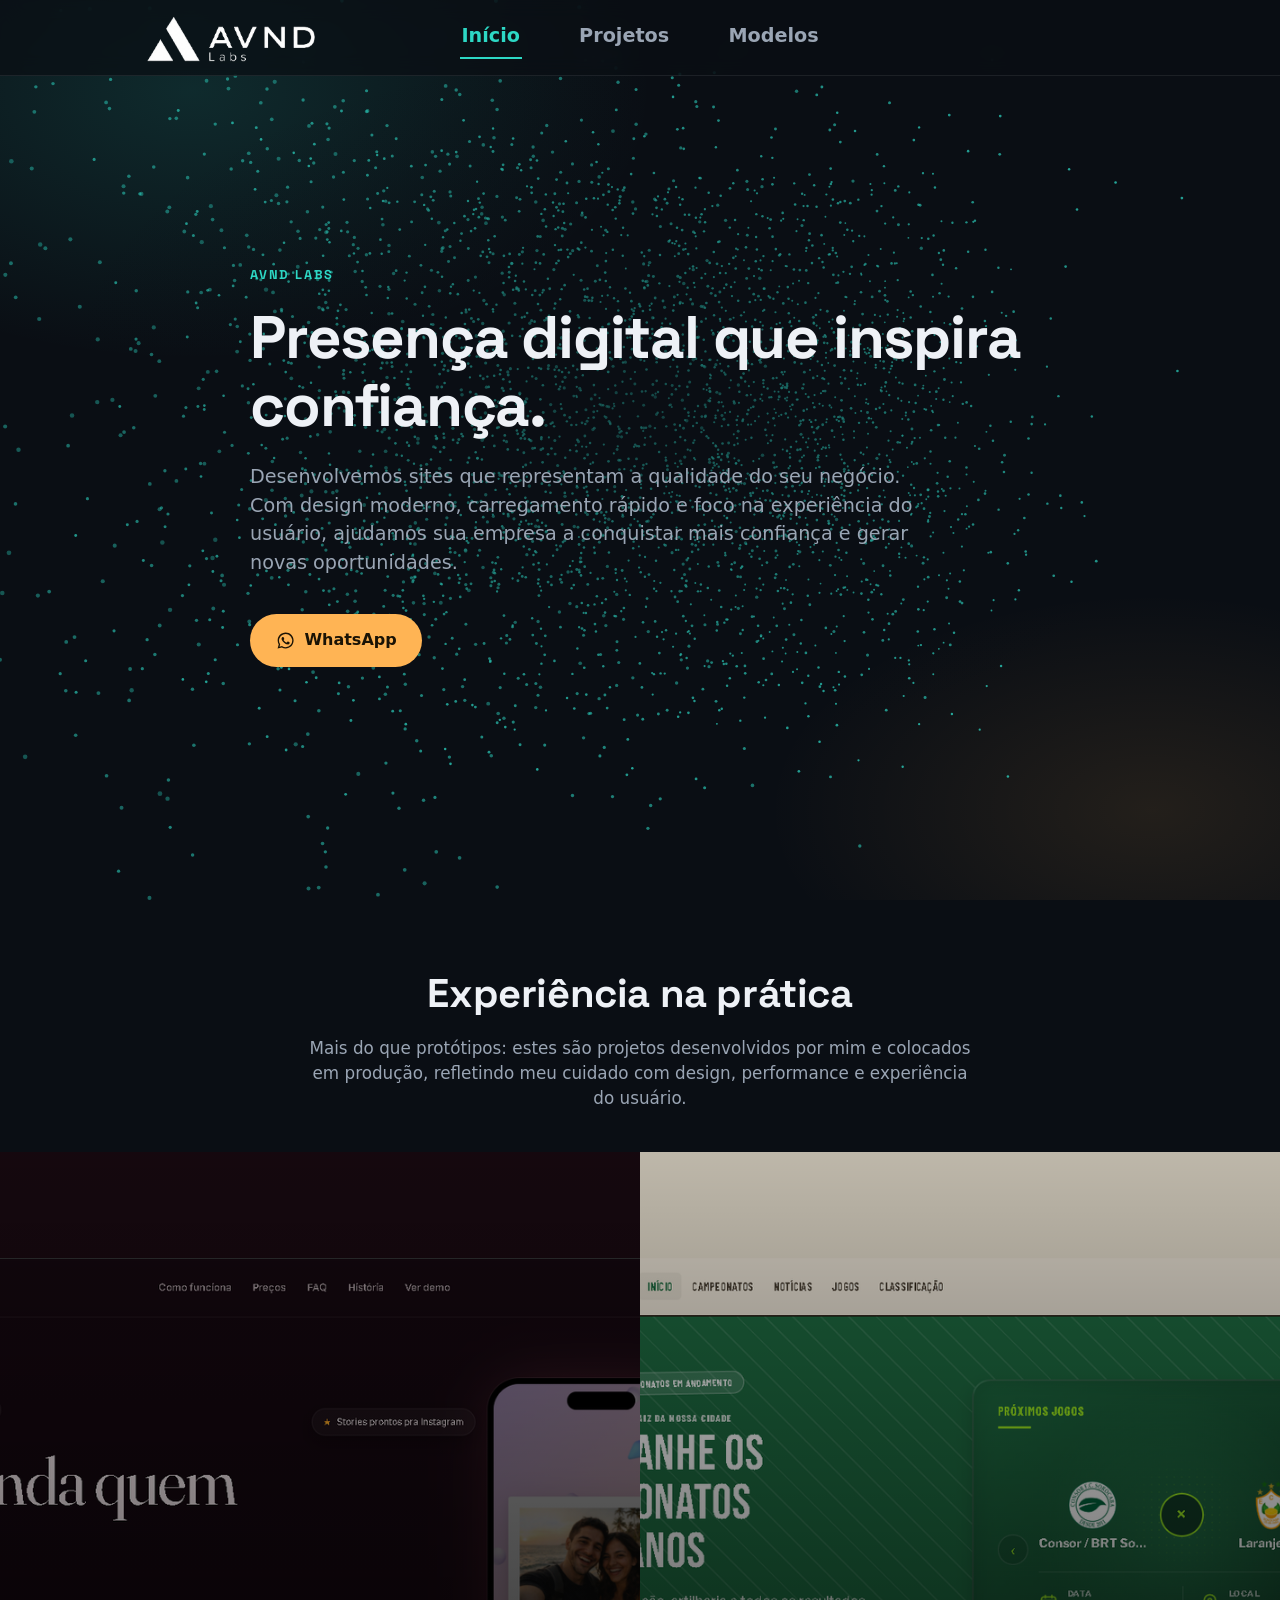
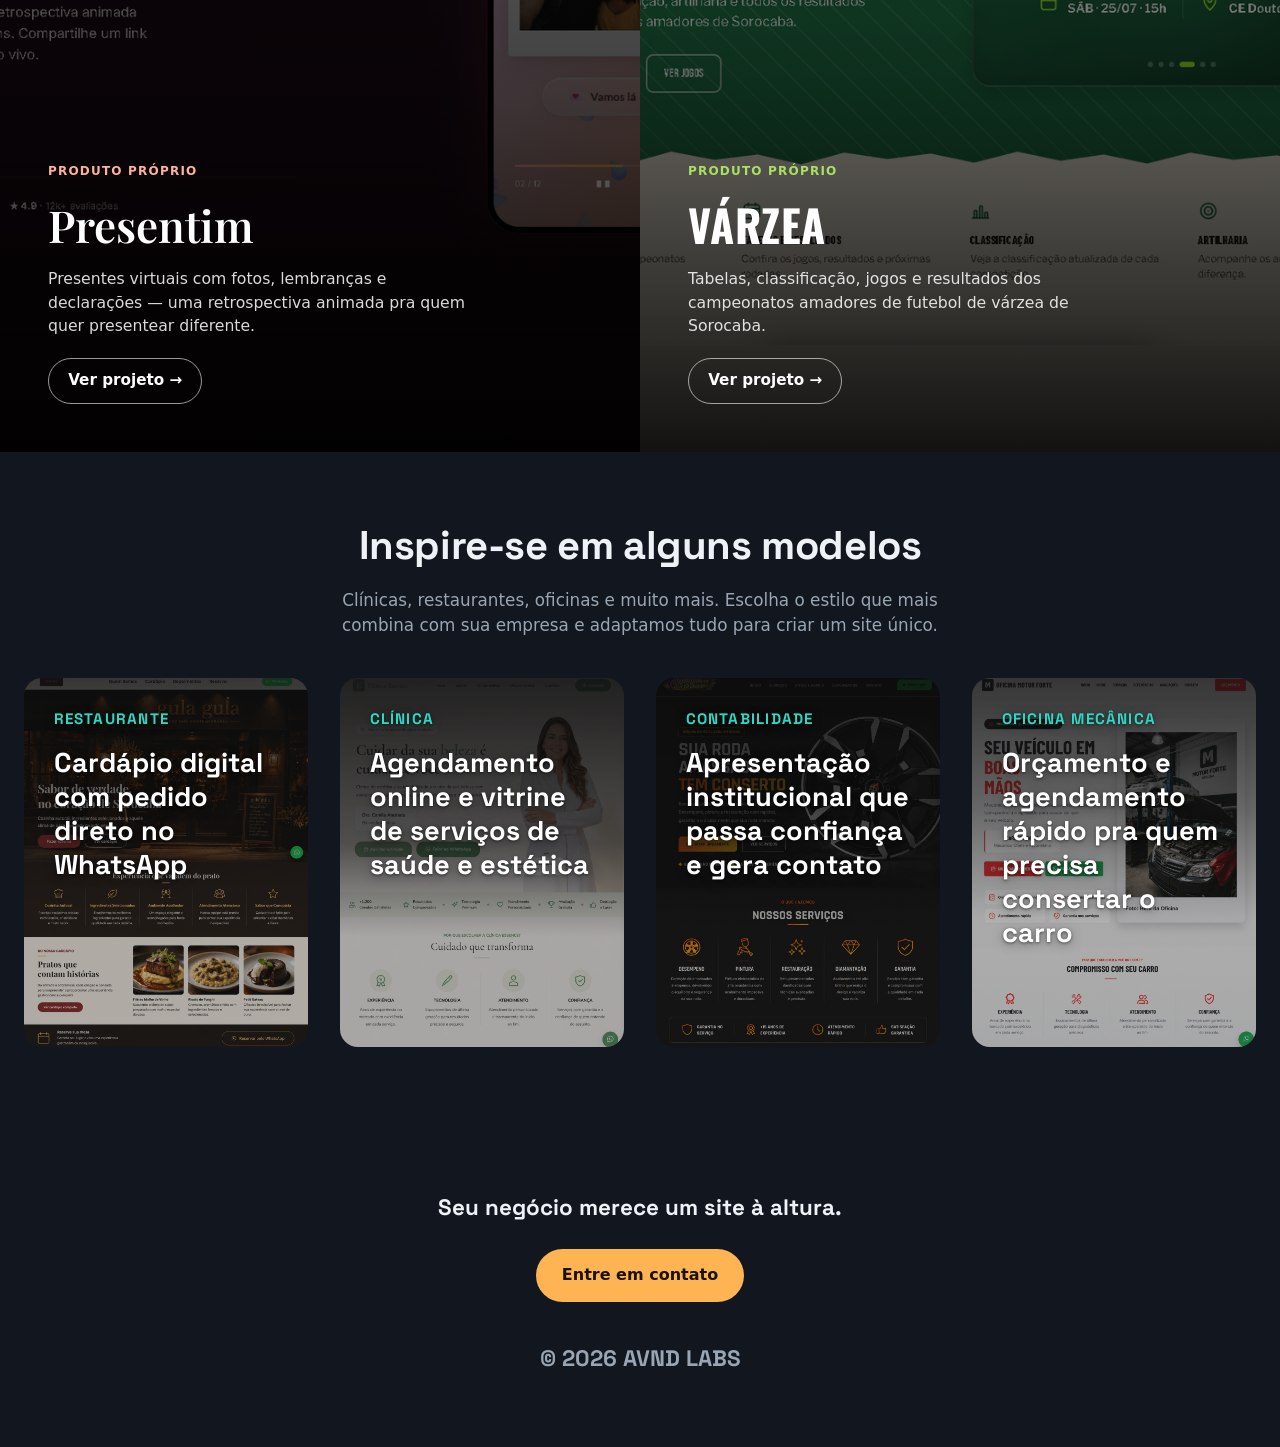
<file: Landing/index.html>
<!DOCTYPE html>
<html lang="pt-BR">

<head>
  <meta charset="UTF-8">
  <meta name="viewport" content="width=device-width, initial-scale=1.0">
  <title>Seu Nome — Sites e landing pages para negócios locais em Sorocaba/SP</title>
  <meta name="description" content="Desenvolvo sites e landing pages para negócios locais em Sorocaba/SP e construo meus próprios produtos digitais, como Presentim e Várzea. Veja projetos no ar e modelos prontos pra adaptar.">
  <link rel="icon" href="data:image/svg+xml,%3Csvg xmlns='http://www.w3.org/2000/svg' viewBox='0 0 32 32'%3E%3Crect width='32' height='32' rx='7' fill='%230a0e14'/%3E%3Cpath d='M9 21 L16 9 L23 21' stroke='%232dd8c5' stroke-width='2.5' fill='none' stroke-linecap='round' stroke-linejoin='round'/%3E%3C/svg%3E">

  <link rel="preconnect" href="https://fonts.googleapis.com">
  <link rel="preconnect" href="https://fonts.gstatic.com" crossorigin>
  <link href="https://fonts.googleapis.com/css2?family=Space+Grotesk:wght@500;700&family=Playfair+Display:wght@600&family=Oswald:wght@600;700&display=swap" rel="stylesheet">

  <link rel="stylesheet" href="css/style.css">
</head>

<body>

  <!-- NAV -->
  <nav class="nav" id="site-nav" aria-label="Navegação principal">
    <div class="nav__inner">
      <a class="nav__brand" href="#hero"><img src="images/Logo_Branco.png" alt="AVND Labs" class="nav__brand-logo"></a>
      <ul class="nav__links">
        <li><a class="nav__link" href="#hero">Início</a></li>
        <li><a class="nav__link" href="#projetos">Projetos</a></li>
        <li><a class="nav__link" href="#mocks">Modelos</a></li>
      </ul>
    </div>
  </nav>

  <!-- HERO -->
  <header class="hero" id="hero">
    <canvas class="hero__canvas" id="hero-particles" aria-hidden="true"></canvas>
    <div class="hero__scrim" aria-hidden="true"></div>
    <div class="hero__inner">
      <p class="hero__eyebrow">AVND LABS</p>
      <h1 class="hero__headline">
        Presença digital que inspira confiança.
      </h1>
      <p class="hero__subtitle">
        Desenvolvemos sites que representam a qualidade do seu negócio. Com design moderno, carregamento rápido e foco na experiência do usuário, ajudamos sua empresa a conquistar mais confiança e gerar novas oportunidades.
      </p>
      <a class="btn btn--cta" id="hero-whatsapp" href="#" target="_blank" rel="noopener">
        <svg class="btn__icon" viewBox="0 0 24 24" aria-hidden="true" focusable="false">
          <path fill="currentColor" d="M12.04 2c-5.5 0-9.96 4.46-9.96 9.96 0 1.76.46 3.45 1.33 4.95L2 22l5.25-1.38a9.9 9.9 0 0 0 4.79 1.22h.01c5.5 0 9.96-4.46 9.96-9.96S17.54 2 12.04 2Zm0 18.2h-.01a8.2 8.2 0 0 1-4.19-1.15l-.3-.18-3.12.82.83-3.04-.2-.31a8.24 8.24 0 1 1 6.99 3.86Zm4.52-6.16c-.25-.12-1.47-.72-1.7-.81-.23-.08-.4-.12-.56.13-.17.25-.65.81-.8.97-.15.17-.29.19-.54.06-.25-.12-1.05-.39-2-1.23-.74-.66-1.24-1.47-1.39-1.72-.14-.25-.02-.38.11-.5.11-.11.25-.29.37-.44.12-.15.16-.25.25-.42.08-.17.04-.31-.02-.44-.06-.12-.56-1.35-.77-1.85-.2-.48-.4-.42-.56-.42h-.48c-.17 0-.44.06-.67.31-.23.25-.87.85-.87 2.08s.9 2.41 1.02 2.58c.12.17 1.77 2.7 4.28 3.78.6.26 1.06.41 1.43.53.6.19 1.14.16 1.57.1.48-.07 1.47-.6 1.68-1.18.2-.58.2-1.08.14-1.18-.06-.1-.23-.16-.48-.28Z" />
        </svg>
        WhatsApp
      </a>
    </div>
  </header>

  <!-- PROJETOS JÁ REALIZADOS -->
  <section class="projects" id="projetos" aria-labelledby="projects-title">
    <div class="section-head">
      <h2 id="projects-title" class="section-title">Experiência na prática</h2>
      <p class="section-subtitle">Mais do que protótipos: estes são projetos desenvolvidos por mim e colocados em produção, refletindo meu cuidado com design, performance e experiência do usuário.</p>
    </div>
    <div class="split-screen" id="split-screen"><!-- preenchido via script.js --></div>
  </section>

  <!-- MOCKS -->
  <section class="mocks" id="mocks" aria-labelledby="mocks-title">
    <div class="section-head">
      <h2 id="mocks-title" class="section-title">Inspire-se em alguns modelos</h2>
      <p class="section-subtitle">Clínicas, restaurantes, oficinas e muito mais. Escolha o estilo que mais combina com sua empresa e adaptamos tudo para criar um site único.</p>
    </div>
    <div class="card-grid" id="mocks-grid"><!-- preenchido via script.js --></div>
  </section>

  <footer class="site-footer">
    <p>Seu negócio merece um site à altura.</p>
    <a class="btn btn--cta btn--footer" id="footer-whatsapp" href="#" target="_blank" rel="noopener">Entre em contato</a>
    <p class="site-footer__meta">© <span id="year"></span> AVND LABS</p>
  </footer>

  <script src="js/script.js"></script>
  <script src="js/particles.js"></script>
</body>

</html>
</file>
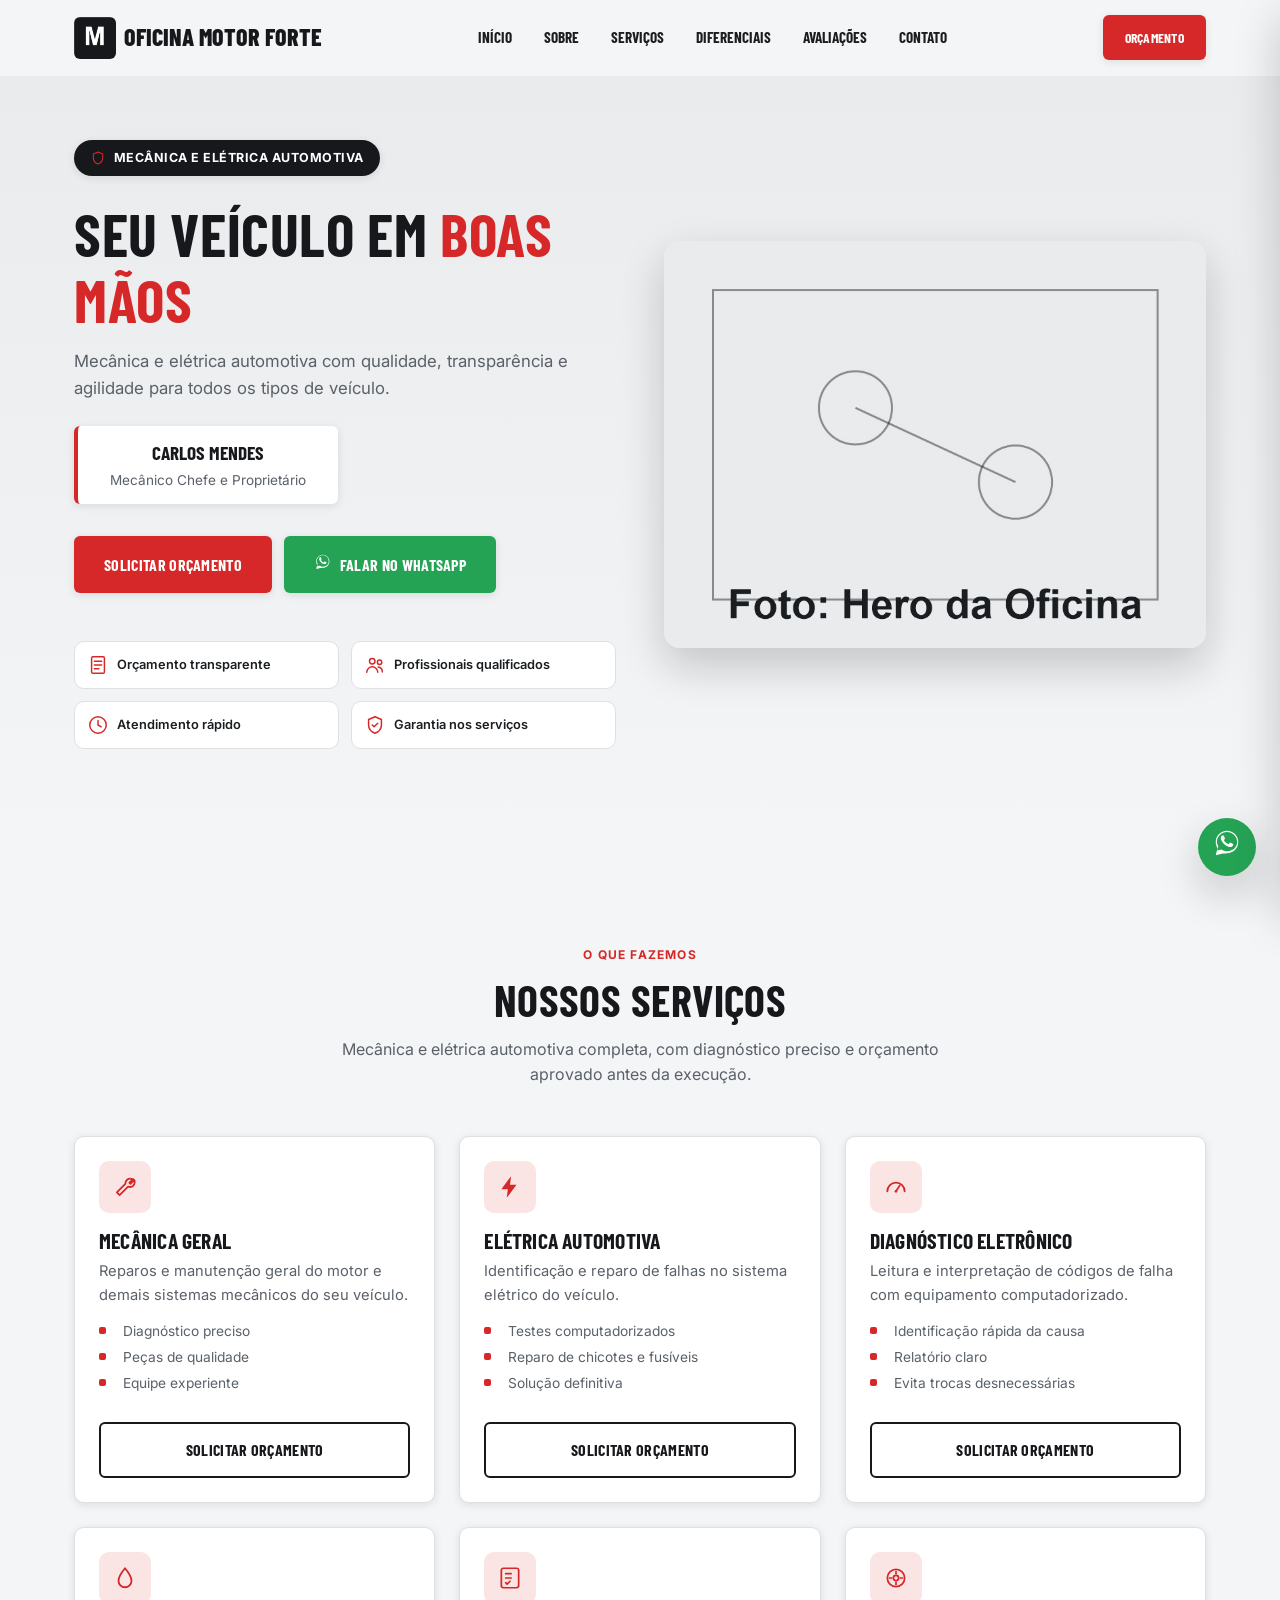
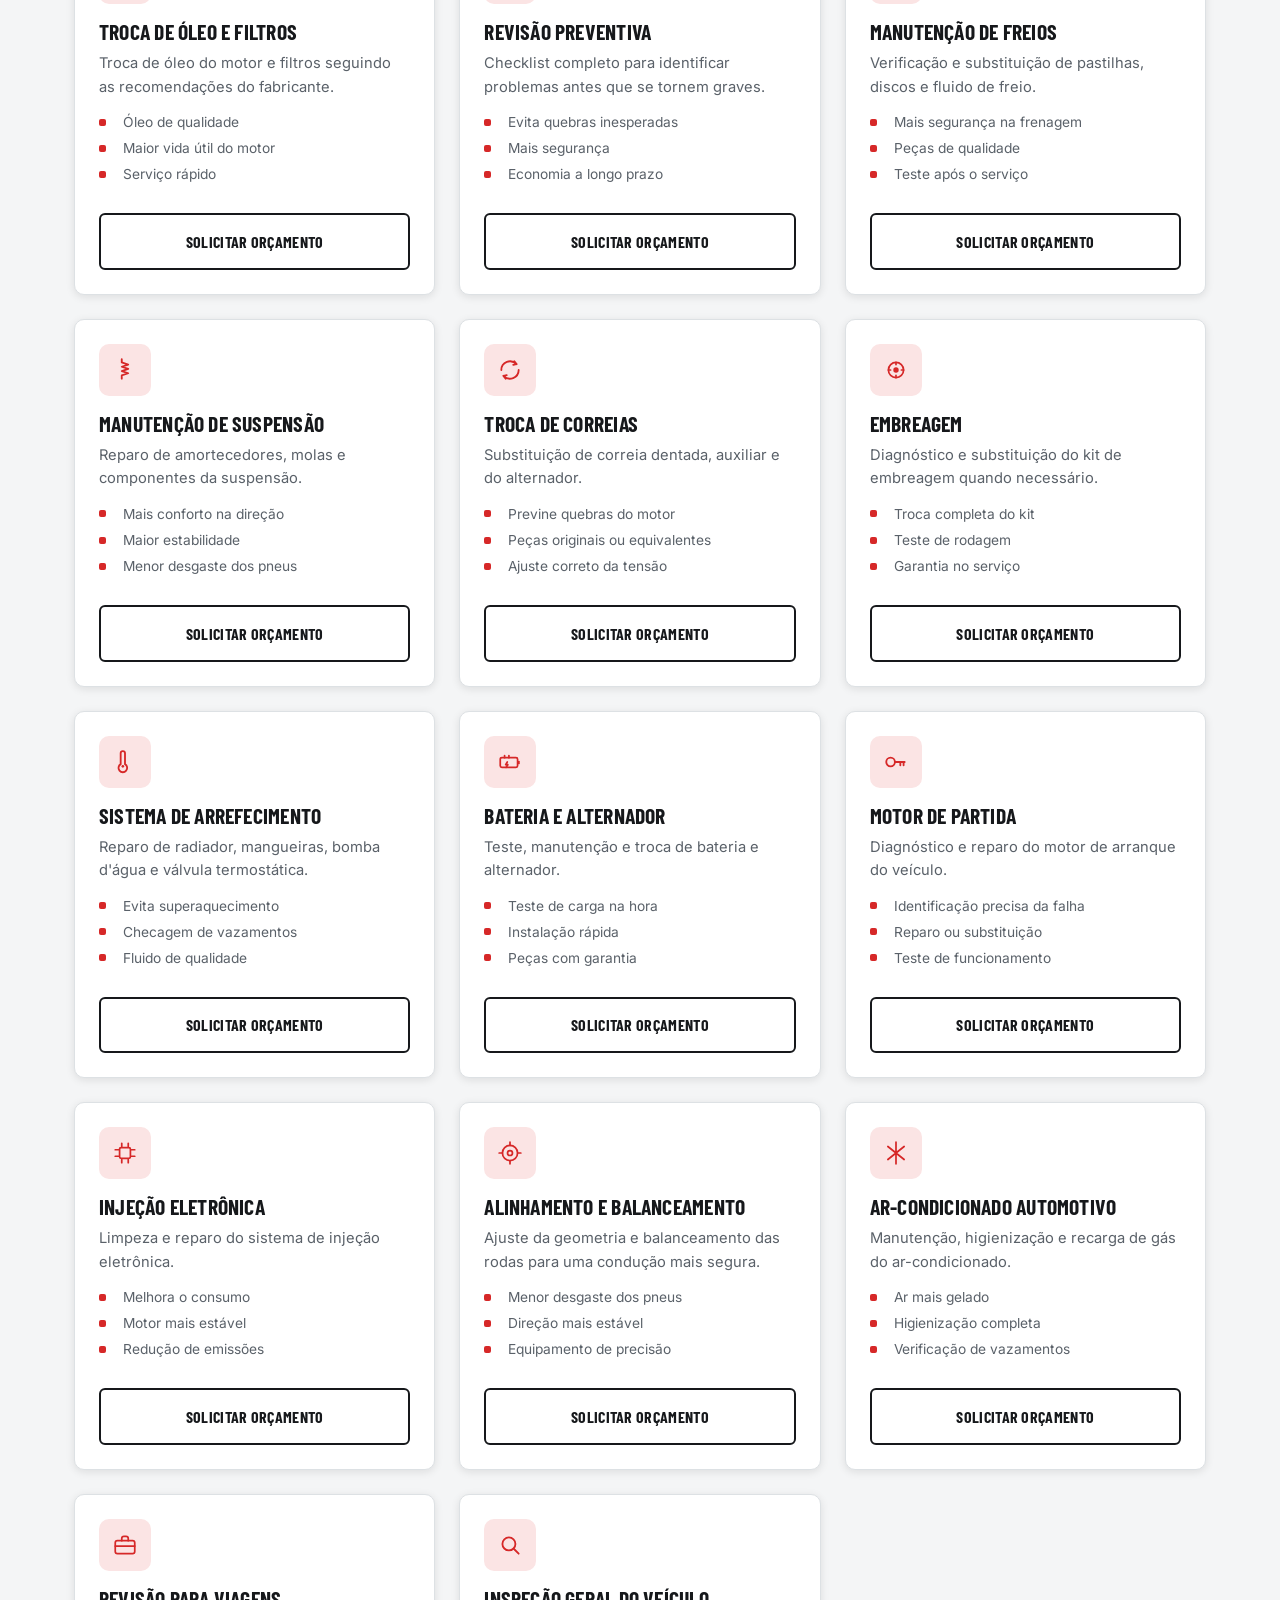
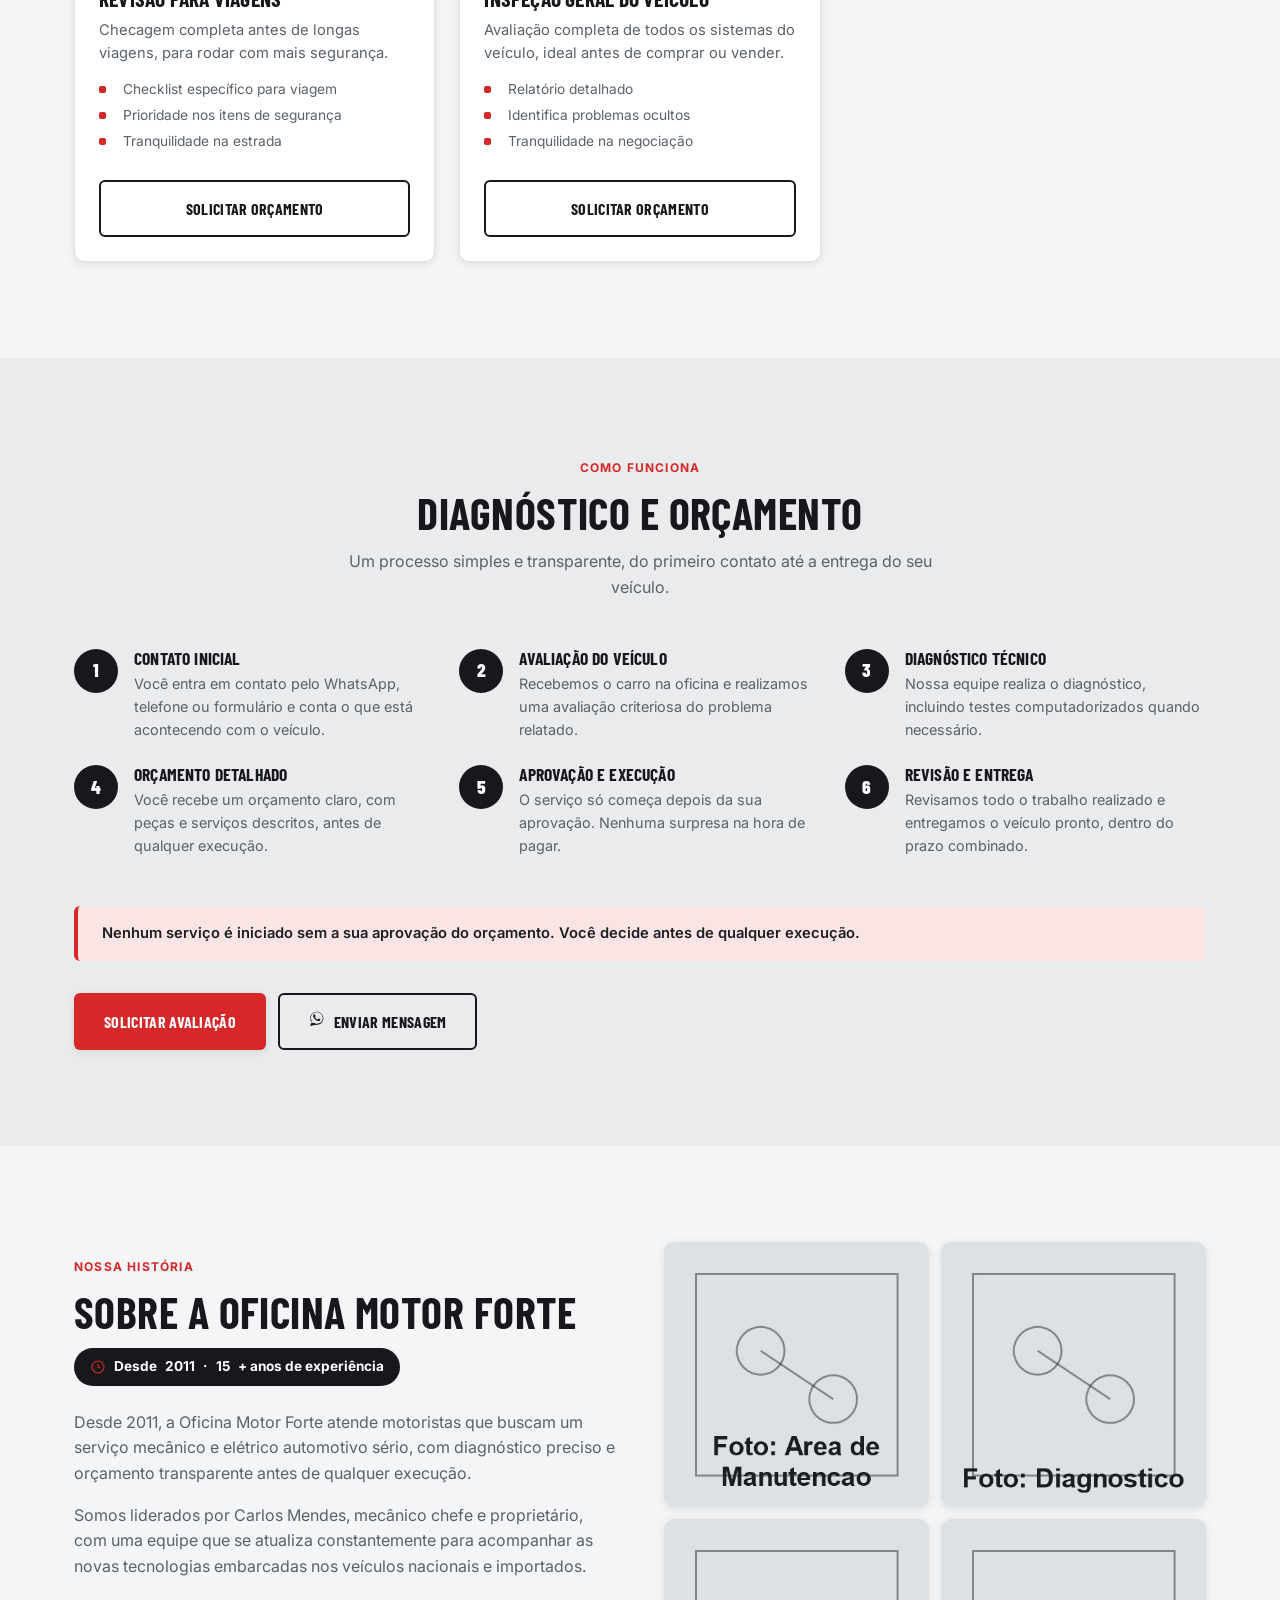
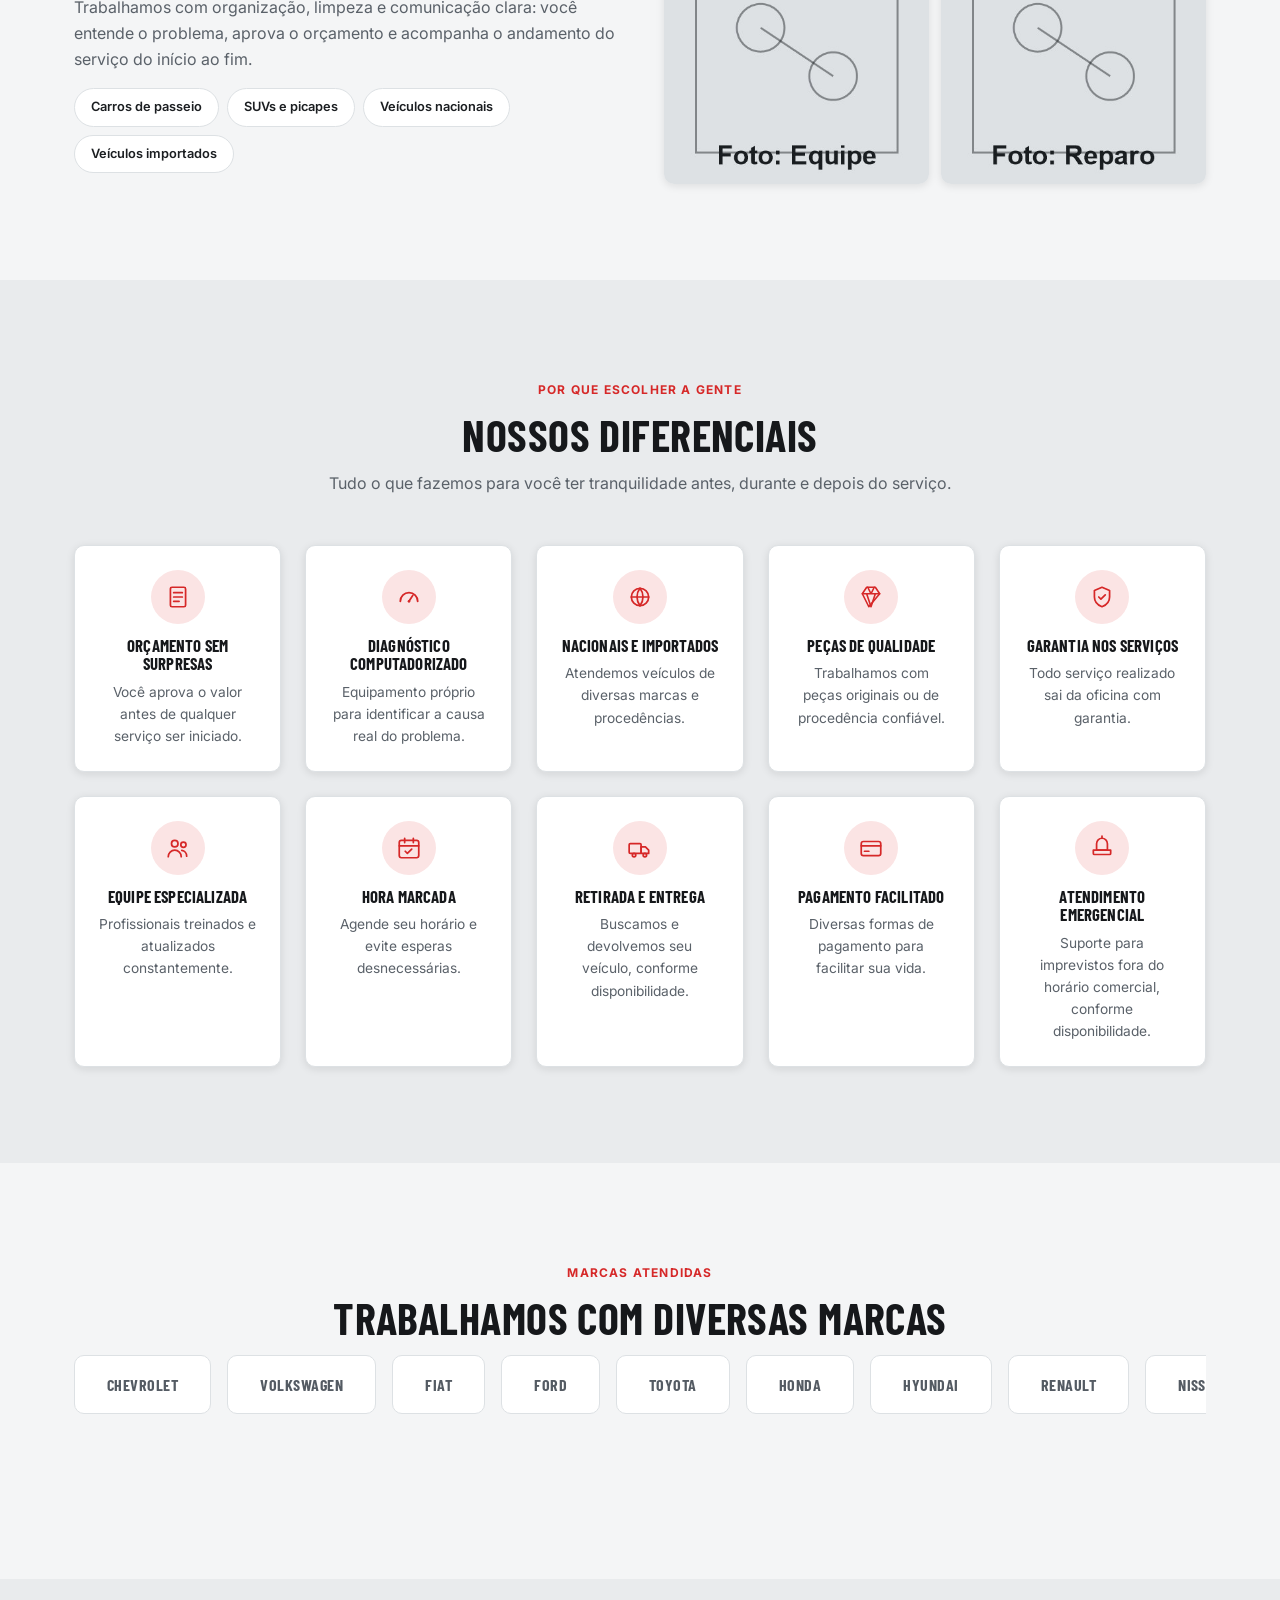
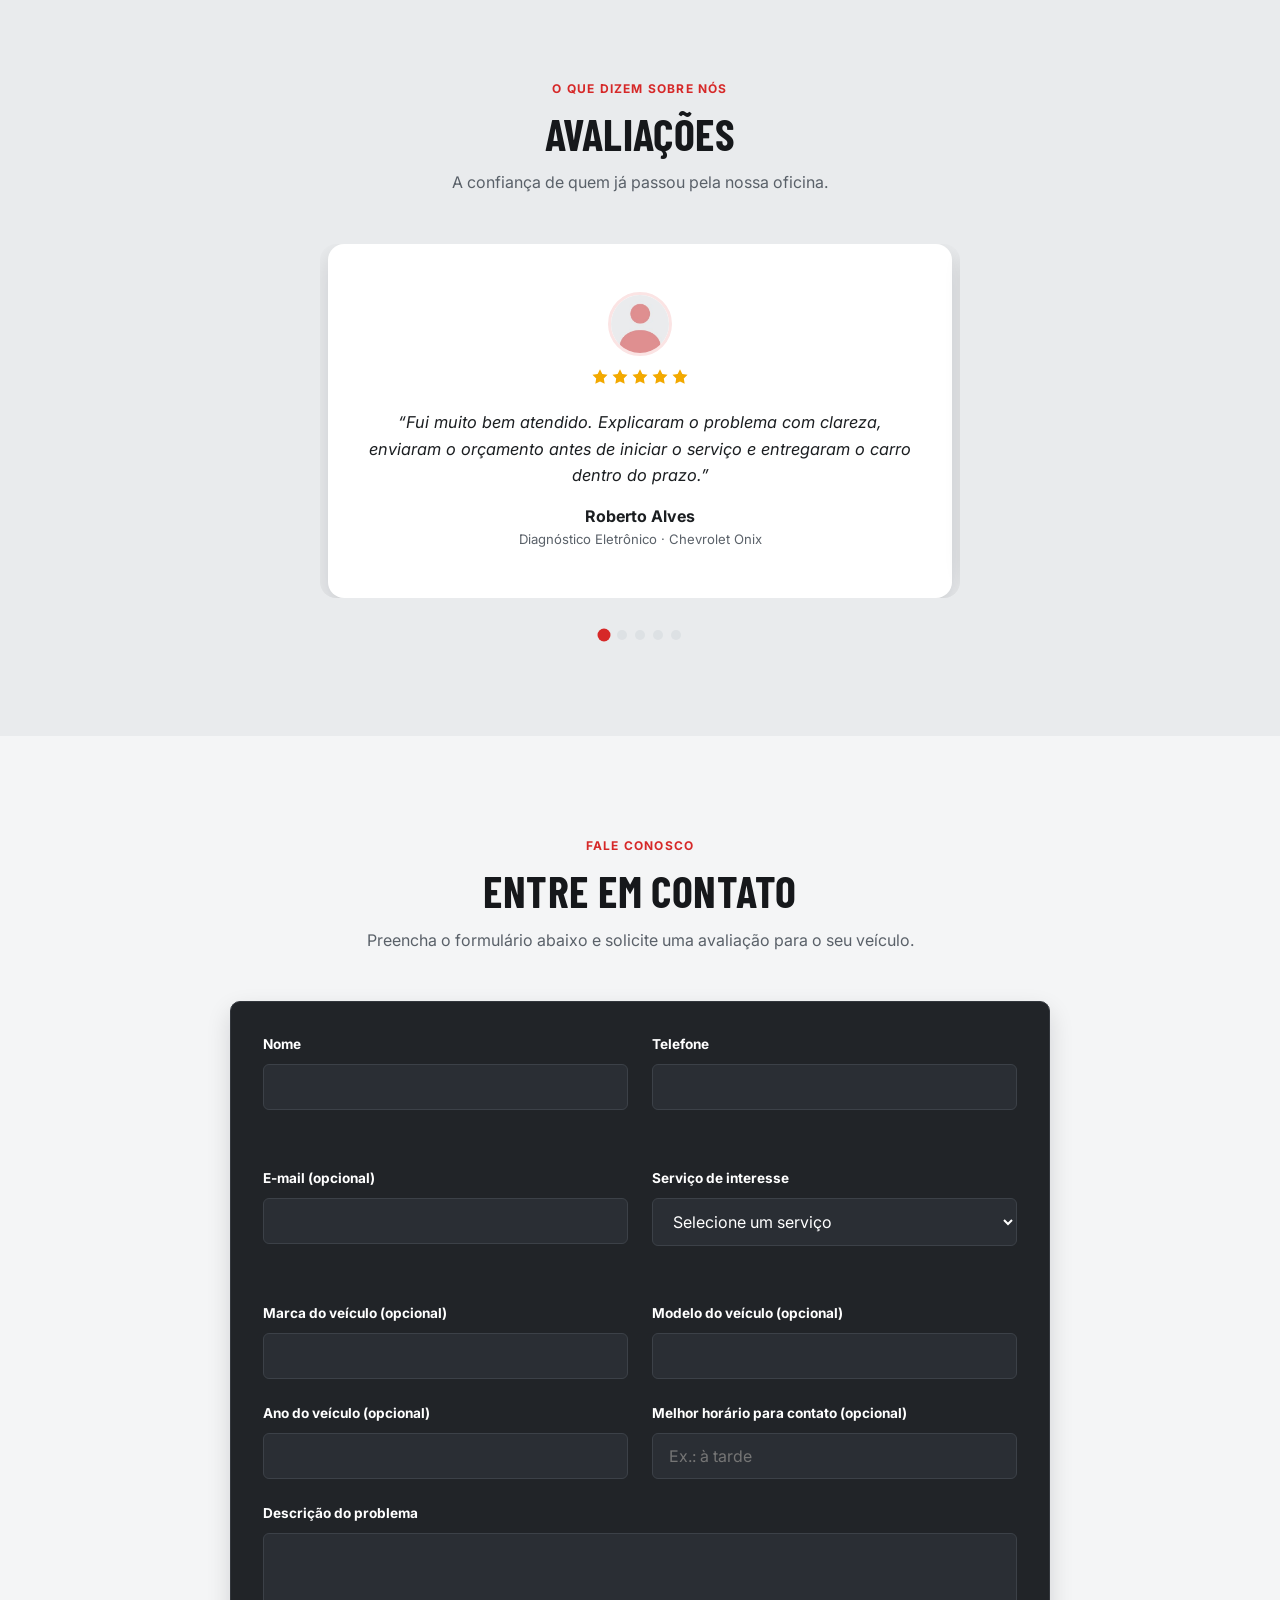
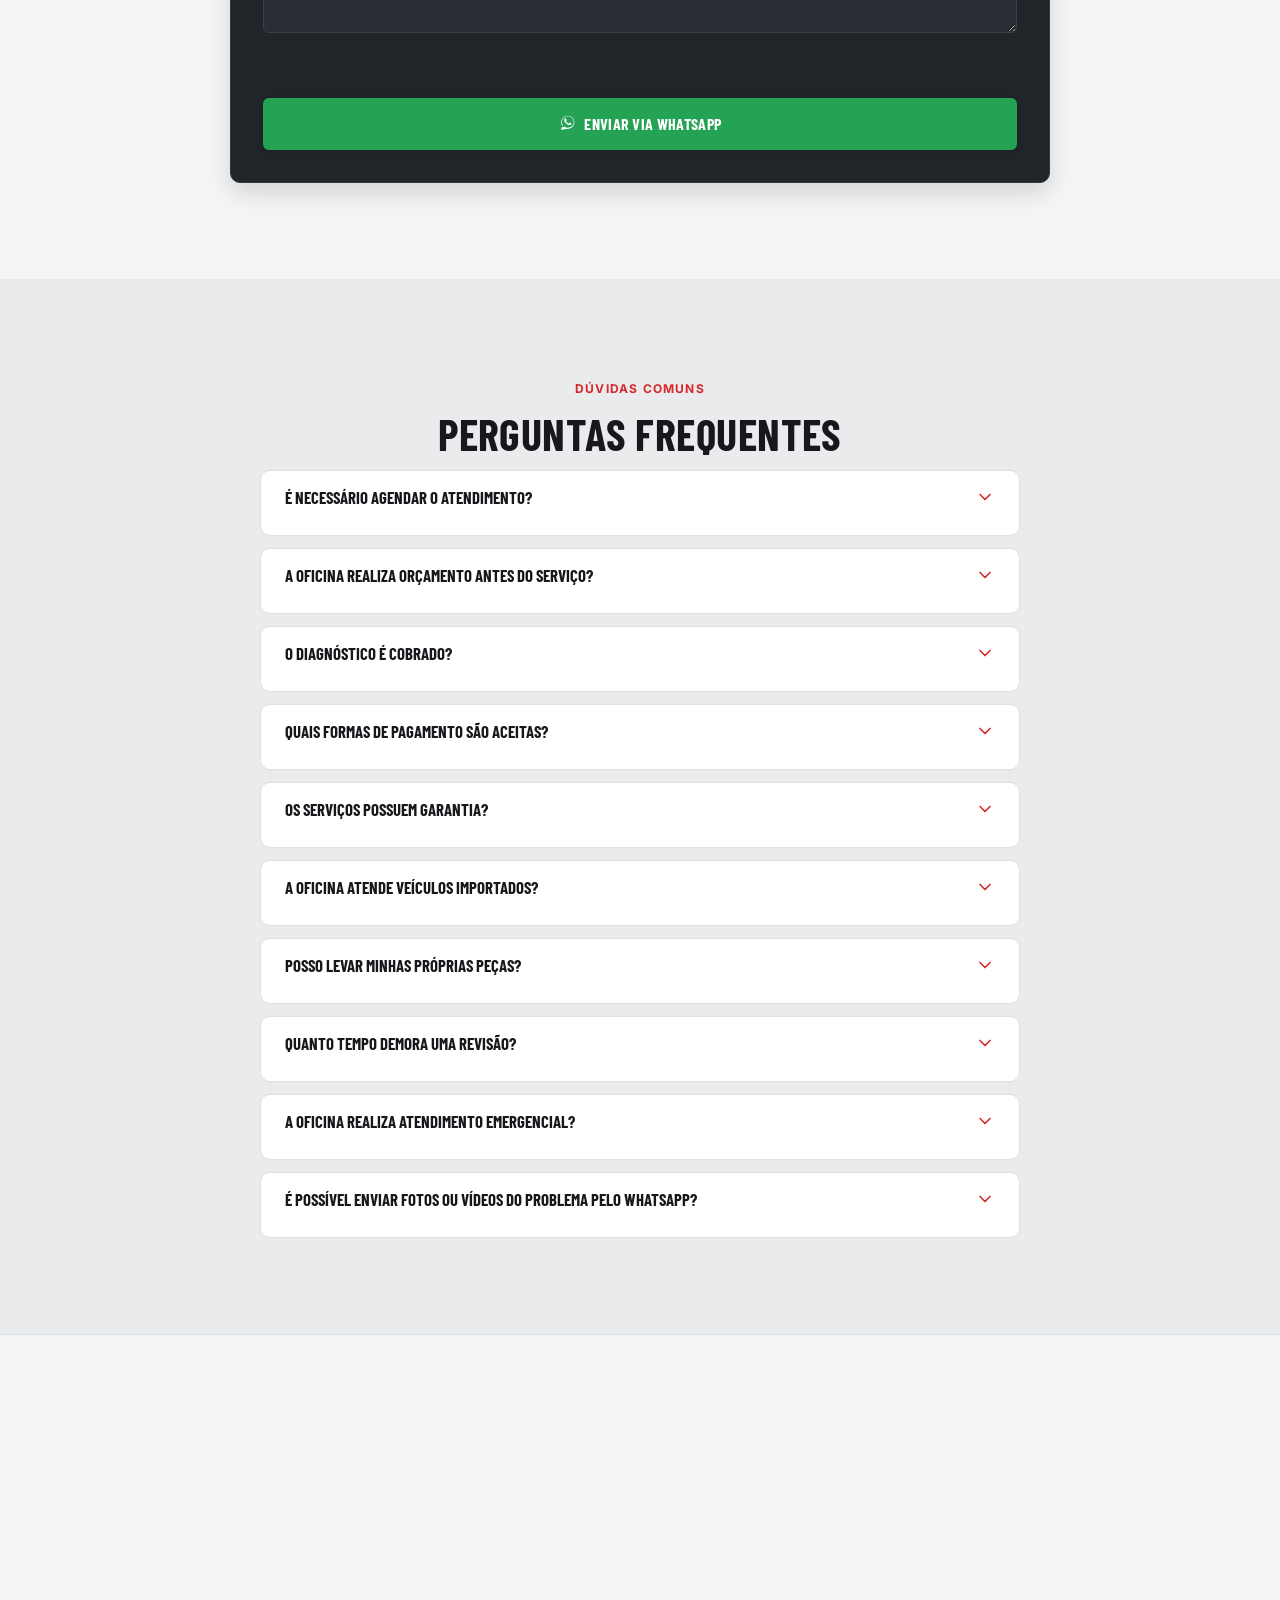
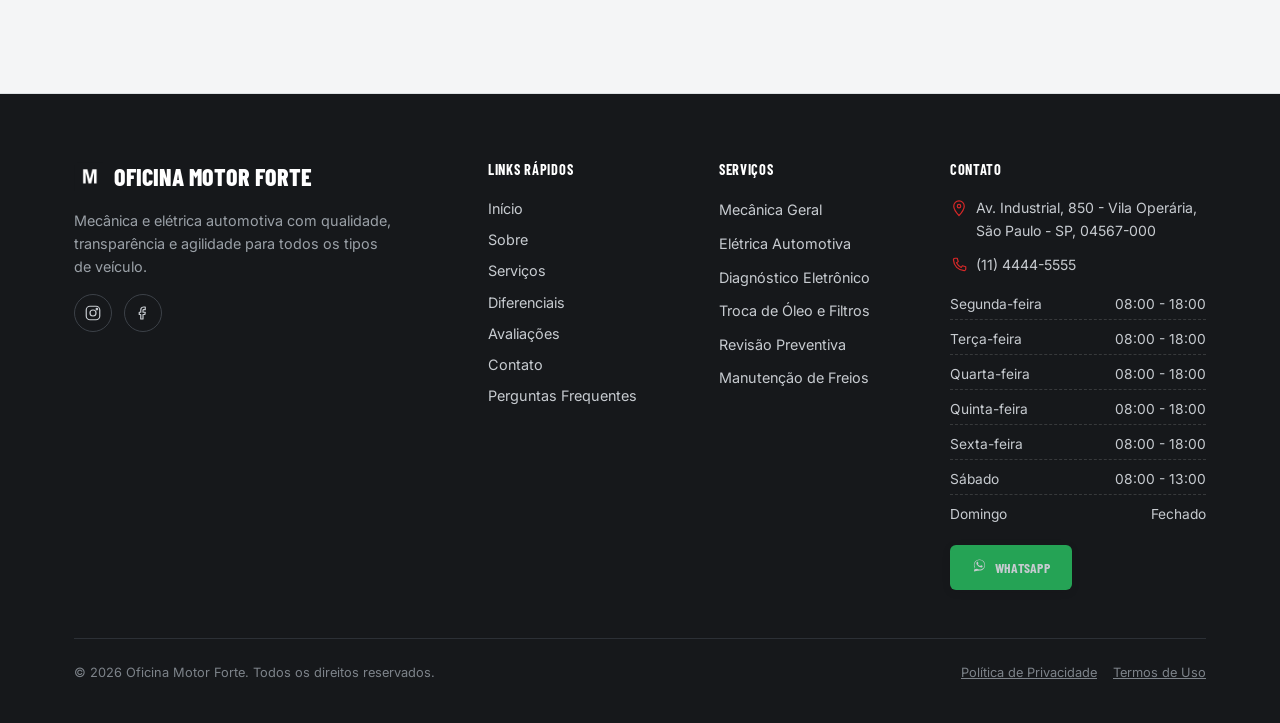
<file: Mecanica/index.html>
<!DOCTYPE html>
<html lang="pt-BR">
<head>
  <meta charset="UTF-8" />
  <meta name="viewport" content="width=device-width, initial-scale=1.0" />

  <!--
    Estas tags (title, description, og:*, JSON-LD) precisam ser atualizadas manualmente
    para bater com WORKSHOP/HERO/CONTACT em js/main.js sempre que este template for
    adaptado para outra oficina. Não dá pra centralizar via JS porque crawlers de redes
    sociais e buscadores leem o HTML estático e não executam JavaScript de forma
    garantida ao gerar preview de link ou indexar dados estruturados. O <title> da aba
    do navegador é atualizado via JS (document.title, ver renderWorkshopInfo em main.js)
    como reforço, mas o texto abaixo é o que efetivamente aparece nos previews e no rico
    snippet de busca.
  -->
  <title>Oficina Motor Forte | Seu veículo em boas mãos.</title>
  <meta name="description" content="Mecânica e elétrica automotiva com qualidade, transparência e agilidade. Orçamento sem surpresas, diagnóstico computadorizado e garantia em todos os serviços." />

  <!-- Open Graph -->
  <meta property="og:type" content="website" />
  <meta property="og:title" content="Oficina Motor Forte | Seu veículo em boas mãos." />
  <meta property="og:description" content="Mecânica e elétrica automotiva com qualidade, transparência e agilidade. Orçamento sem surpresas, diagnóstico computadorizado e garantia em todos os serviços." />
  <meta property="og:image" content="images/hero.jpg" />
  <meta property="og:locale" content="pt_BR" />

  <link rel="icon" href="images/favicon.png" />
  <link rel="stylesheet" href="css/style.css" />

  <!-- Dados estruturados locais (Schema.org / AutoRepair) - manter sincronizado manualmente com WORKSHOP/CONTACT/HOURS em js/main.js -->
  <script type="application/ld+json">
  {
    "@context": "https://schema.org",
    "@type": "AutoRepair",
    "name": "Oficina Motor Forte",
    "image": "images/hero.jpg",
    "telephone": "+55-11-4444-5555",
    "email": "contato@motorforte.com.br",
    "priceRange": "$$",
    "address": {
      "@type": "PostalAddress",
      "streetAddress": "Av. Industrial, 850 - Vila Operária",
      "addressLocality": "São Paulo",
      "addressRegion": "SP",
      "postalCode": "04567-000",
      "addressCountry": "BR"
    },
    "openingHoursSpecification": [
      {
        "@type": "OpeningHoursSpecification",
        "dayOfWeek": ["Monday", "Tuesday", "Wednesday", "Thursday", "Friday"],
        "opens": "08:00",
        "closes": "18:00"
      },
      {
        "@type": "OpeningHoursSpecification",
        "dayOfWeek": ["Saturday"],
        "opens": "08:00",
        "closes": "13:00"
      }
    ]
  }
  </script>
</head>
<body>
  <a class="skip-link" href="#main-content">Pular para o conteúdo</a>

  <!-- HEADER -->
  <header class="site-header" id="site-header">
    <div class="container site-header__inner">
      <a href="#inicio" class="site-header__logo">
        <img src="images/logo.png" data-workshop-logo-alt alt="Logo da oficina" width="42" height="42" loading="lazy" />
        <span data-workshop-name>Oficina</span>
      </a>

      <nav class="site-nav" aria-label="Navegação principal">
        <a href="#inicio">Início</a>
        <a href="#sobre">Sobre</a>
        <a href="#servicos">Serviços</a>
        <a href="#diferenciais">Diferenciais</a>
        <a href="#avaliacoes">Avaliações</a>
        <a href="#contato">Contato</a>
      </nav>

      <div class="site-header__actions">
        <a
          href="#"
          class="btn btn--primary btn--sm site-header__cta"
          data-whatsapp
          data-whatsapp-message="Olá! Acessei o site da oficina e gostaria de solicitar um orçamento para o meu veículo."
        >
          Orçamento
        </a>
        <button
          type="button"
          class="menu-toggle"
          id="menu-toggle"
          aria-label="Abrir menu"
          aria-expanded="false"
          aria-controls="mobile-drawer"
        >
          <svg viewBox="0 0 24 24" fill="none" stroke="currentColor" stroke-width="2" stroke-linecap="round" aria-hidden="true">
            <line x1="3" y1="6" x2="21" y2="6" />
            <line x1="3" y1="12" x2="21" y2="12" />
            <line x1="3" y1="18" x2="21" y2="18" />
          </svg>
        </button>
      </div>
    </div>
  </header>

  <div class="mobile-drawer-overlay" id="mobile-drawer-overlay"></div>
  <div class="mobile-drawer" id="mobile-drawer">
    <div class="mobile-drawer__header">
      <button type="button" class="mobile-drawer__close" id="menu-close" aria-label="Fechar menu">
        <svg viewBox="0 0 24 24" fill="none" stroke="currentColor" stroke-width="2" stroke-linecap="round" aria-hidden="true">
          <line x1="18" y1="6" x2="6" y2="18" />
          <line x1="6" y1="6" x2="18" y2="18" />
        </svg>
      </button>
    </div>
    <nav class="mobile-drawer__nav" aria-label="Navegação mobile">
      <a href="#inicio">Início</a>
      <a href="#sobre">Sobre</a>
      <a href="#servicos">Serviços</a>
      <a href="#diferenciais">Diferenciais</a>
      <a href="#avaliacoes">Avaliações</a>
      <a href="#contato">Contato</a>
    </nav>
    <a
      href="#"
      class="btn btn--whatsapp btn--block mobile-drawer__cta"
      data-whatsapp
      data-whatsapp-message="Olá! Acessei o site da oficina e gostaria de solicitar um orçamento para o meu veículo."
    >
      <span data-icon-whatsapp aria-hidden="true"></span>
      Falar no WhatsApp
    </a>
  </div>

  <main id="main-content">
    <!-- HERO -->
    <section class="hero" id="inicio">
      <div class="container hero__inner">
        <div class="hero__content">
          <span class="hero__badge">
            <svg viewBox="0 0 24 24" fill="none" stroke="currentColor" stroke-width="1.6" aria-hidden="true">
              <path d="M12 3l7 3v6c0 4.5-3 7.5-7 9-4-1.5-7-4.5-7-9V6l7-3z" stroke-linejoin="round" />
            </svg>
            Mecânica e elétrica automotiva
          </span>
          <h1 class="hero__title">Seu veículo em <em>boas mãos</em></h1>
          <p class="hero__text" data-workshop-description>
            Descrição curta da oficina.
          </p>
          <div class="hero__owner">
            <span class="hero__owner-name" data-owner-name>Nome do responsável</span>
            <span class="hero__owner-role" data-owner-role>Cargo</span>
          </div>
          <div class="hero__ctas">
            <a
              href="#"
              class="btn btn--primary"
              data-whatsapp
              data-whatsapp-message="Olá! Gostaria de solicitar um orçamento para o meu veículo."
            >
              Solicitar orçamento
            </a>
            <a
              href="#"
              class="btn btn--whatsapp"
              data-whatsapp
              data-whatsapp-message="Olá! Acessei o site da oficina e gostaria de falar com a equipe."
            >
              <span data-icon-whatsapp aria-hidden="true"></span>
              Falar no WhatsApp
            </a>
          </div>
          <div class="hero__badges" id="hero-badges"></div>
        </div>
        <div class="hero__media">
          <img
            class="hero__image"
            data-hero-image
            src="images/hero.jpg"
            alt="Profissional realizando manutenção em um veículo na oficina"
            width="640"
            height="480"
          />
        </div>
      </div>
    </section>

    <!-- SERVIÇOS -->
    <section class="section" id="servicos">
      <div class="container">
        <div class="section__header fade-in">
          <span class="section__eyebrow">O que fazemos</span>
          <h2 class="section__title">Nossos Serviços</h2>
          <p class="section__subtitle" style="margin-left:auto;margin-right:auto;">
            Mecânica e elétrica automotiva completa, com diagnóstico preciso e orçamento aprovado antes da execução.
          </p>
        </div>
        <div class="services-grid" id="services-grid"></div>
      </div>
    </section>

    <!-- DIAGNÓSTICO E ORÇAMENTO -->
    <section class="section section-bg-alt" id="diagnostico">
      <div class="container">
        <div class="section__header fade-in">
          <span class="section__eyebrow">Como funciona</span>
          <h2 class="section__title">Diagnóstico e Orçamento</h2>
          <p class="section__subtitle" style="margin-left:auto;margin-right:auto;">
            Um processo simples e transparente, do primeiro contato até a entrega do seu veículo.
          </p>
        </div>
        <div class="process-list" id="process-list"></div>
        <p class="process-note fade-in">
          Nenhum serviço é iniciado sem a sua aprovação do orçamento. Você decide antes de qualquer execução.
        </p>
        <div class="process-actions fade-in">
          <a
            href="#"
            class="btn btn--primary"
            data-whatsapp
            data-whatsapp-message="Olá! Gostaria de solicitar uma avaliação para o meu veículo."
          >
            Solicitar avaliação
          </a>
          <a
            href="#"
            class="btn btn--outline"
            data-whatsapp
            data-whatsapp-message="Olá! Gostaria de tirar uma dúvida sobre o atendimento da oficina."
          >
            <span data-icon-whatsapp aria-hidden="true"></span>
            Enviar mensagem
          </a>
        </div>
      </div>
    </section>

    <!-- SOBRE -->
    <section class="section" id="sobre">
      <div class="container">
        <div class="about__grid">
          <div class="fade-in">
            <span class="section__eyebrow">Nossa história</span>
            <h2 class="section__title">Sobre a <span data-workshop-name>Oficina</span></h2>
            <p class="about__founded">
              <svg viewBox="0 0 24 24" fill="none" stroke="currentColor" stroke-width="1.6" aria-hidden="true">
                <circle cx="12" cy="12" r="9" />
                <path d="M12 7v5l3.5 2" />
              </svg>
              Desde <span data-founded-year>2011</span> · <span data-years-experience>0</span>+ anos de experiência
            </p>
            <div class="about__text" id="about-text"></div>
            <div class="about__vehicle-types" id="about-vehicle-types"></div>
          </div>
          <div class="about-gallery" id="about-gallery"></div>
        </div>
      </div>
    </section>

    <!-- DIFERENCIAIS -->
    <section class="section section-bg-alt" id="diferenciais">
      <div class="container">
        <div class="section__header fade-in">
          <span class="section__eyebrow">Por que escolher a gente</span>
          <h2 class="section__title">Nossos Diferenciais</h2>
          <p class="section__subtitle" style="margin-left:auto;margin-right:auto;">
            Tudo o que fazemos para você ter tranquilidade antes, durante e depois do serviço.
          </p>
        </div>
        <div class="differentials-grid" id="differentials-grid"></div>
      </div>
    </section>

    <!-- MARCAS ATENDIDAS -->
    <section class="section" id="marcas">
      <div class="container">
        <div class="section__header fade-in">
          <span class="section__eyebrow">Marcas atendidas</span>
          <h2 class="section__title">Trabalhamos com Diversas Marcas</h2>
        </div>
        <div class="brands-ticker fade-in">
          <ul class="visually-hidden" id="brands-sr-list"></ul>
          <div class="brands-ticker-track" id="brands-ticker-track" aria-hidden="true"></div>
        </div>
        <p class="brands-note fade-in">
          Marcas e logotipos meramente ilustrativos, sujeitos a substituição. Consulte a disponibilidade para o modelo do seu veículo.
        </p>
      </div>
    </section>

    <!-- AVALIAÇÕES -->
    <section class="section section-bg-alt" id="avaliacoes">
      <div class="container">
        <div class="section__header fade-in">
          <span class="section__eyebrow">O que dizem sobre nós</span>
          <h2 class="section__title">Avaliações</h2>
          <p class="section__subtitle" style="margin-left:auto;margin-right:auto;">
            A confiança de quem já passou pela nossa oficina.
          </p>
        </div>

        <div class="testimonials-carousel fade-in">
          <div class="testimonials-track" id="testimonials-track"></div>
        </div>
        <div class="testimonials-dots" id="testimonials-dots"></div>
      </div>
    </section>

    <!-- CTA ORÇAMENTO -->
    

    <!-- CONTATO E LOCALIZAÇÃO -->
    <section class="section" id="contato">
      <div class="container">
        <div class="section__header fade-in">
          <span class="section__eyebrow">Fale conosco</span>
          <h2 class="section__title">Entre em Contato</h2>
          <p class="section__subtitle" style="margin-left:auto;margin-right:auto;">
            Preencha o formulário abaixo e solicite uma avaliação para o seu veículo.
          </p>
        </div>

        <form class="contact-form contact-form--standalone fade-in" id="contact-form" novalidate>
          <div class="contact-form-grid">
            <div class="form-field">
              <label for="form-name">Nome</label>
              <input type="text" id="form-name" name="name" autocomplete="name" />
              <p class="form-error" data-error-for="name" role="alert"></p>
            </div>
            <div class="form-field">
              <label for="form-phone">Telefone</label>
              <input type="tel" id="form-phone" name="phone" autocomplete="tel" />
              <p class="form-error" data-error-for="phone" role="alert"></p>
            </div>
            <div class="form-field">
              <label for="form-email">E-mail (opcional)</label>
              <input type="email" id="form-email" name="email" autocomplete="email" />
            </div>
            <div class="form-field">
              <label for="form-service">Serviço de interesse</label>
              <select id="form-service" name="service">
                <option value="">Selecione um serviço</option>
              </select>
              <p class="form-error" data-error-for="service" role="alert"></p>
            </div>
            <div class="form-field">
              <label for="form-vehicle-brand">Marca do veículo (opcional)</label>
              <input type="text" id="form-vehicle-brand" name="vehicleBrand" />
            </div>
            <div class="form-field">
              <label for="form-vehicle-model">Modelo do veículo (opcional)</label>
              <input type="text" id="form-vehicle-model" name="vehicleModel" />
            </div>
            <div class="form-field">
              <label for="form-vehicle-year">Ano do veículo (opcional)</label>
              <input type="text" id="form-vehicle-year" name="vehicleYear" inputmode="numeric" />
            </div>
            <div class="form-field">
              <label for="form-best-time">Melhor horário para contato (opcional)</label>
              <input type="text" id="form-best-time" name="bestTime" placeholder="Ex.: à tarde" />
            </div>
            <div class="form-field form-field--full">
              <label for="form-problem">Descrição do problema</label>
              <textarea id="form-problem" name="problem"></textarea>
              <p class="form-error" data-error-for="problem" role="alert"></p>
            </div>
            <button type="submit" class="btn btn--whatsapp btn--block form-field--full">
              <span data-icon-whatsapp aria-hidden="true"></span>
              Enviar via WhatsApp
            </button>
          </div>
        </form>
      </div>
    </section>

    <!-- PERGUNTAS FREQUENTES -->
    <section class="section section-bg-alt" id="faq">
      <div class="container">
        <div class="section__header fade-in">
          <span class="section__eyebrow">Dúvidas comuns</span>
          <h2 class="section__title">Perguntas Frequentes</h2>
        </div>
        <div class="faq-list" id="faq-list"></div>
      </div>
    </section>
  </main>

  <!-- MAPA (faixa em largura total, acima do footer) -->
  <div class="map-strip">
    <!-- Placeholder: substituir pelo src real do Google Maps (ver CONTACT.mapsEmbedSrc em js/main.js) -->
    <iframe
      data-maps-embed
      title="Localização da oficina no mapa"
      loading="lazy"
      referrerpolicy="no-referrer-when-downgrade"
    ></iframe>
  </div>

  <!-- FOOTER -->
  <footer class="site-footer">
    <div class="container">
      <div class="footer__grid">
        <div>
          <p class="footer__logo">
            <img src="images/logo.png" data-workshop-logo-alt alt="Logo da oficina" width="32" height="32" loading="lazy" style="border-radius:6px;object-fit:cover;" />
            <span data-workshop-name>Oficina</span>
          </p>
          <p class="footer__description" data-workshop-description>Descrição curta da oficina.</p>
          <div class="footer__socials">
            <a class="footer__social-link" data-social-instagram href="#" target="_blank" rel="noopener noreferrer" aria-label="Instagram da oficina">
              <svg viewBox="0 0 24 24" fill="none" stroke="currentColor" stroke-width="1.6" aria-hidden="true">
                <rect x="3" y="3" width="18" height="18" rx="5" />
                <circle cx="12" cy="12" r="4" />
                <circle cx="17.2" cy="6.8" r="1" />
              </svg>
            </a>
            <a class="footer__social-link" data-social-facebook href="#" target="_blank" rel="noopener noreferrer" aria-label="Facebook da oficina">
              <svg viewBox="0 0 24 24" fill="none" stroke="currentColor" stroke-width="1.6" aria-hidden="true">
                <path d="M15 4h-2a4 4 0 0 0-4 4v3H7v3h2v6h3v-6h2.5l.5-3H12V8.5a1 1 0 0 1 1-1H15V4z" stroke-linejoin="round" />
              </svg>
            </a>
          </div>
        </div>

        <div>
          <p class="footer__heading">Links rápidos</p>
          <nav class="footer__links" aria-label="Links rápidos do rodapé">
            <a href="#inicio">Início</a>
            <a href="#sobre">Sobre</a>
            <a href="#servicos">Serviços</a>
            <a href="#diferenciais">Diferenciais</a>
            <a href="#avaliacoes">Avaliações</a>
            <a href="#contato">Contato</a>
            <a href="#faq">Perguntas Frequentes</a>
          </nav>
        </div>

        <div>
          <p class="footer__heading">Serviços</p>
          <ul class="footer__links" id="footer-services-list"></ul>
        </div>

        <div>
          <p class="footer__heading">Contato</p>
          <div class="footer__contact-item">
            <svg viewBox="0 0 24 24" fill="none" stroke="currentColor" stroke-width="1.6" aria-hidden="true">
              <path d="M12 22s7-7.58 7-12.5A7 7 0 0 0 5 9.5C5 14.42 12 22 12 22z" stroke-linejoin="round" />
              <circle cx="12" cy="9.5" r="2.3" />
            </svg>
            <span data-contact-address>Endereço da oficina</span>
          </div>
          <div class="footer__contact-item">
            <svg viewBox="0 0 24 24" fill="none" stroke="currentColor" stroke-width="1.6" aria-hidden="true">
              <path d="M6.6 3h3l1.4 4.5-2.3 1.6a13 13 0 0 0 6.2 6.2l1.6-2.3L21 14.4v3a2 2 0 0 1-2.2 2C11 19 5 13 4.6 5.2A2 2 0 0 1 6.6 3z" stroke-linejoin="round" />
            </svg>
            <a data-contact-phone href="#">Telefone</a>
          </div>
          <ul class="hours-list" id="footer-hours-list"></ul>
          <a
            href="#"
            class="btn btn--whatsapp btn--sm"
            style="margin-top: var(--space-4);"
            data-whatsapp
            data-whatsapp-message="Olá! Acessei o site da oficina e gostaria de solicitar um orçamento para o meu veículo."
          >
            <span data-icon-whatsapp aria-hidden="true"></span>
            WhatsApp
          </a>
        </div>
      </div>

      <div class="footer__bottom">
        <p>&copy; <span data-current-year></span> <span data-workshop-name>Oficina</span>. Todos os direitos reservados.</p>
        <div class="footer__bottom-links">
          <a href="#politica-de-privacidade">Política de Privacidade</a>
          <a href="#termos-de-uso">Termos de Uso</a>
        </div>
      </div>
    </div>
  </footer>

  <!-- BOTÃO FLUTUANTE WHATSAPP -->
  <a
    href="#"
    class="whatsapp-float"
    data-whatsapp
    data-whatsapp-message="Olá! Acessei o site da oficina e gostaria de solicitar um orçamento para o meu veículo."
    aria-label="Falar no WhatsApp"
  >
    <span data-icon-whatsapp aria-hidden="true"></span>
  </a>

  <script src="js/main.js"></script>
</body>
</html>
</file>
<file: css/style.css>
/* ==========================================================================
   Tokens
   ========================================================================== */
:root {
  --bg: #0a0e14;
  --bg-elevated: #12171f;
  --bg-card: #161c26;
  --text: #eef1f6;
  --text-muted: #9aa5b4;
  --accent-teal: #2dd8c5;
  --accent-amber: #ffb454;
  --focus-ring: #6fe7ff;
  --border: #232a36;

  --font-display: 'Space Grotesk', system-ui, -apple-system, 'Segoe UI', sans-serif;
  --font-body: system-ui, -apple-system, 'Segoe UI', Roboto, sans-serif;
  --font-presentim: 'Playfair Display', Georgia, 'Times New Roman', serif;
  --font-varzea: 'Oswald', 'Arial Narrow', sans-serif;

  --transition-fast: 0.2s ease;
  --transition-medium: 0.5s ease;
  --nav-height: 75px;
}

@media (prefers-reduced-motion: reduce) {
  :root {
    --transition-fast: 0s;
    --transition-medium: 0s;
  }
}

/* ==========================================================================
   Reset
   ========================================================================== */
*, *::before, *::after { box-sizing: border-box; }
html { scroll-behavior: smooth; }
@media (prefers-reduced-motion: reduce) {
  html { scroll-behavior: auto; }
  *, *::before, *::after {
    animation-duration: 0.01ms !important;
    animation-iteration-count: 1 !important;
    transition-duration: 0.01ms !important;
    scroll-behavior: auto !important;
  }
}

body {
  margin: 0;
  background: var(--bg);
  color: var(--text);
  font-family: var(--font-body);
  line-height: 1.5;
  -webkit-font-smoothing: antialiased;
}

h1, h2, h3, p { margin: 0; }

a {
  color: inherit;
  text-decoration: none;
}

:focus-visible {
  outline: 3px solid var(--focus-ring);
  outline-offset: 3px;
}

#hero, #projetos, #mocks {
  scroll-margin-top: var(--nav-height);
}

/* ==========================================================================
   Nav
   ========================================================================== */
.nav {
  position: fixed;
  top: 0;
  left: 0;
  right: 0;
  z-index: 100;
  background: rgba(10, 14, 20, 0.72);
  backdrop-filter: blur(10px);
  -webkit-backdrop-filter: blur(10px);
  border-bottom: 1px solid rgba(255, 255, 255, 0.08);
}

.nav__inner {
  max-width: 1100px;
  margin: 0 auto;
  min-height: var(--nav-height);
  padding: 0.5rem 1.25rem;
  display: grid;
  grid-template-columns: 1fr auto 1fr;
  align-items: center;
  gap: 1rem;
}

.nav__brand {
  display: none;
  grid-column: 1;
  justify-self: start;
  align-items: center;
}

.nav__brand-logo {
  display: block;
  height: 56px;
  width: auto;
}

.nav__links {
  grid-column: 2;
  justify-self: center;
  display: flex;
  align-items: center;
  gap: 2rem;
  list-style: none;
  margin: 0;
  padding: 0;
}

.nav__link {
  position: relative;
  display: inline-block;
  padding: 0.4rem 0.1rem;
  font-size: 1.2rem;
  font-weight: 600;
  color: var(--text-muted);
  border-bottom: 2px solid transparent;
  transition: color var(--transition-fast), border-color var(--transition-fast);
}

.nav__link:hover {
  color: var(--text);
}

.nav__link.is-active {
  color: var(--accent-teal);
  border-color: var(--accent-teal);
}

@media (min-width: 640px) {
  .nav__brand { display: flex; }
  .nav__links { gap: 3.5rem; }
}

/* ==========================================================================
   Shared
   ========================================================================== */
.section-head {
  max-width: 720px;
  margin: 0 auto;
  padding: 4rem 1.5rem 2.5rem;
  text-align: center;
}

.section-title {
  font-family: var(--font-display);
  font-weight: 700;
  font-size: clamp(1.75rem, 4vw, 2.5rem);
  letter-spacing: -0.01em;
}

.section-subtitle {
  margin-top: 0.75rem;
  color: var(--text-muted);
  font-size: 1.05rem;
}

.btn {
  display: inline-flex;
  align-items: center;
  gap: 0.6rem;
  padding: 0.9rem 1.6rem;
  border-radius: 999px;
  font-weight: 700;
  font-size: 1rem;
  border: none;
  cursor: pointer;
  transition: transform var(--transition-fast), box-shadow var(--transition-fast);
}

.btn--cta {
  background: var(--accent-amber);
  color: #1a1305;
}

.btn--cta:hover,
.btn--cta:focus-visible {
  transform: translateY(-2px);
  box-shadow: 0 10px 24px -8px rgba(255, 180, 84, 0.55);
}

.btn__icon {
  width: 1.2rem;
  height: 1.2rem;
}

/* ==========================================================================
   Hero
   ========================================================================== */
.hero {
  position: relative;
  overflow: hidden;
  min-height: 100svh;
  display: flex;
  align-items: center;
  padding: 6rem 1.5rem 4rem;
  background:
    radial-gradient(60% 50% at 15% 10%, rgba(45, 216, 197, 0.14), transparent 60%),
    radial-gradient(50% 40% at 90% 90%, rgba(255, 180, 84, 0.10), transparent 60%),
    var(--bg);
}

.hero__canvas {
  position: absolute;
  inset: 0;
  z-index: 1;
  pointer-events: none;
}

.hero__scrim {
  position: absolute;
  inset: 0;
  z-index: 2;
  pointer-events: none;
  background: radial-gradient(ellipse 65% 55% at 50% 45%, rgba(10, 14, 20, 0.6), transparent 72%);
}

.hero__inner {
  position: relative;
  z-index: 3;
  max-width: 780px;
  margin: 0 auto;
}

.hero__eyebrow {
  font-family: var(--font-display);
  color: var(--accent-teal);
  text-transform: uppercase;
  letter-spacing: 0.14em;
  font-size: 0.8rem;
  font-weight: 700;
  margin-bottom: 1.25rem;
}

.hero__headline {
  font-family: var(--font-display);
  font-weight: 700;
  font-size: clamp(2.1rem, 6vw, 3.75rem);
  line-height: 1.12;
  letter-spacing: -0.02em;
}

.hero__subtitle {
  margin-top: 1.5rem;
  max-width: 56ch;
  font-size: clamp(1rem, 2vw, 1.2rem);
  color: var(--text-muted);
}

.hero .btn--cta {
  margin-top: 2.25rem;
}

/* ==========================================================================
   Split-screen projects
   ========================================================================== */
.split-screen {
  display: flex;
  flex-direction: column;
}

.split-panel {
  position: relative;
  overflow: hidden;
  min-height: 78svh;
  display: flex;
  align-items: flex-end;
  isolation: isolate;
}

.split-panel__bg {
  position: absolute;
  inset: 0;
  background-size: cover;
  background-position: center;
  transform: scale(1);
  transition: transform var(--transition-medium);
}

.split-panel.is-expanded .split-panel__bg {
  transform: scale(1.06);
}

.split-panel__overlay {
  position: absolute;
  inset: 0;
  background: linear-gradient(
    180deg,
    rgba(0, 0, 0, 0.2) 0%,
    rgba(0, 0, 0, 0.55) 55%,
    rgba(0, 0, 0, 0.92) 100%
  );
}

.split-panel__content {
  position: relative;
  z-index: 1;
  padding: 2rem 1.75rem 2.5rem;
  width: 100%;
  overflow: hidden;
  transition: opacity var(--transition-fast);
}

.split-panel.is-collapsed .split-panel__content {
  opacity: 0.55;
}

.split-panel__tag {
  display: inline-block;
  font-size: 0.75rem;
  font-weight: 700;
  text-transform: uppercase;
  letter-spacing: 0.1em;
  color: var(--accent-teal);
  margin-bottom: 0.75rem;
}

.split-panel__title {
  font-size: clamp(1.9rem, 5vw, 2.75rem);
  color: #fff;
  margin-bottom: 0.6rem;
}

.split-panel__desc {
  color: rgba(255, 255, 255, 0.85);
  max-width: 42ch;
  font-size: 0.98rem;
  margin-bottom: 1.25rem;
}

.split-panel__link {
  display: inline-flex;
  align-items: center;
  gap: 0.4rem;
  font-weight: 700;
  font-size: 0.95rem;
  padding: 0.65rem 1.2rem;
  border-radius: 999px;
  border: 1.5px solid rgba(255, 255, 255, 0.6);
  color: #fff;
  transition: background var(--transition-fast), border-color var(--transition-fast);
}

.split-panel__link:hover,
.split-panel__link:focus-visible {
  background: rgba(255, 255, 255, 0.12);
}

/* Presentim palette + type */
.split-panel--presentim .split-panel__bg {
  background-image:
    url('../images/presentim-screenshot.jpg'),
    linear-gradient(135deg, #1a0f1e 0%, #3d1f38 55%, #6b2d4a 100%);
}
.split-panel--presentim .split-panel__title {
  font-family: var(--font-presentim);
  font-weight: 600;
}
.split-panel--presentim .split-panel__tag { color: #ffb199; }
.split-panel--presentim .split-panel__link:hover { border-color: #ff6b6b; }

/* Várzea palette + type */
.split-panel--varzea .split-panel__bg {
  background-image:
    url('../images/varzea-screenshot.jpg'),
    linear-gradient(135deg, #2f6b3a 0%, #1e4527 100%);
}
.split-panel--varzea .split-panel__title {
  font-family: var(--font-varzea);
  font-weight: 700;
  text-transform: uppercase;
  letter-spacing: 0.01em;
}
.split-panel--varzea .split-panel__tag { color: #a8e063; }
.split-panel--varzea .split-panel__link:hover { border-color: #a8e063; }

@media (min-width: 861px) {
  .split-screen { flex-direction: row; }
  .split-panel {
    min-height: 100vh;
    flex-grow: 50;
    flex-shrink: 1;
    flex-basis: 0%;
    will-change: flex-grow;
    transition: flex-grow 0.45s cubic-bezier(0.16, 1, 0.3, 1);
  }
  .split-panel__content { padding: 3rem; }

  .split-panel.is-expanded { flex-grow: 65; }
  .split-panel.is-collapsed { flex-grow: 35; }
}

/* ==========================================================================
   Mocks grid
   ========================================================================== */
.mocks {
  padding-bottom: 5rem;
  background: var(--bg-elevated);
}

.card-grid {
  display: grid;
  grid-template-columns: repeat(1, 1fr);
  gap: 2rem;
  max-width: 1560px;
  margin: 0 auto;
  padding: 0 1.5rem;
}

@media (min-width: 640px) {
  .card-grid { grid-template-columns: repeat(2, 1fr); }
}

@media (min-width: 1024px) {
  .card-grid { grid-template-columns: repeat(4, 1fr); }
}

.card {
  position: relative;
  display: block;
  border-radius: 18px;
  overflow: hidden;
  color: inherit;
}

.card::before {
  content: '';
  display: block;
  padding-bottom: 130%;
  width: 100%;
}

.card__background {
  position: absolute;
  inset: 0;
  background-size: cover;
  background-position: center;
  transform-origin: center;
  transform: scale(1);
  filter: brightness(0.75) saturate(1.15) contrast(0.9);
  transition: filter var(--transition-medium), transform var(--transition-medium);
}

.card__background::after {
  content: '';
  position: absolute;
  inset: 0;
  background: linear-gradient(
    180deg,
    rgba(0, 0, 0, 0.75) 0%,
    rgba(0, 0, 0, 0.45) 35%,
    rgba(0, 0, 0, 0.05) 65%
  );
  pointer-events: none;
}

/* Reforço opcional pra screenshots com área clara logo atrás do texto
   (ative por card via mocksData.strongOverlay no script.js). */
.card--overlay-strong .card__background::after {
  background: linear-gradient(
    180deg,
    rgba(0, 0, 0, 0.88) 0%,
    rgba(0, 0, 0, 0.6) 45%,
    rgba(0, 0, 0, 0.08) 70%
  );
}

.card:hover .card__background,
.card:focus .card__background {
  transform: scale(1.06);
}

.card-grid:hover > .card:not(:hover) .card__background,
.card-grid:focus-within > .card:not(:focus-within) .card__background {
  filter: brightness(0.4) saturate(0.5) contrast(1.15) blur(6px);
}

.card__content {
  position: absolute;
  inset: 0;
  padding: 1.85rem;
}

.card__category,
.card__heading {
  text-shadow: 0 1px 3px rgba(0, 0, 0, 0.5), 0 2px 12px rgba(0, 0, 0, 0.35);
}

.card__category {
  font-family: var(--font-display);
  color: var(--accent-teal);
  font-size: 0.95rem;
  font-weight: 700;
  text-transform: uppercase;
  letter-spacing: 0.08em;
  margin-bottom: 1rem;
}

.card__heading {
  font-family: var(--font-display);
  color: #fff;
  font-size: 1.7rem;
  font-weight: 700;
  line-height: 1.25;
}

/* ==========================================================================
   Footer
   ========================================================================== */
.site-footer {
  text-align: center;
  padding: 4rem 1.5rem 3rem;
  background: var(--bg-elevated);
}

.site-footer p {
  font-family: var(--font-display);
  font-size: 1.4rem;
  font-weight: 700;
  margin-bottom: 1.5rem;
}

.site-footer__meta {
  margin-top: 2.5rem;
  font-family: var(--font-body);
  font-size: 0.85rem;
  font-weight: 400;
  color: var(--text-muted);
}
</file>
<file: Clinica/css/style.css>
/* =========================================================================
   IDENTIDADE VISUAL — Clínica Essence (estética / beleza / saúde)
   =========================================================================
   Paleta: clean, clara e harmoniosa. Base off-white para respiro visual,
   verde-sálvia como cor primária (calma, natureza, saúde), nude como
   acento secundário (aconchego, pele, beleza) e azul-acinzentado suave
   como cor neutra de apoio (confiança, sem remeter a "azul hospitalar").
   Evitamos qualquer azul saturado/frio típico de clínicas convencionais.

   Tipografia: "Cormorant Garamond" (serifada, delicada) para títulos —
   transmite elegância e sofisticação sutil. "Mulish" (sans-serif limpa)
   para corpo de texto — legível e moderna. Ambas via Google Fonts.

   Raio de borda: suave e consistente (--radius-*), usado em botões,
   cards, inputs e imagens — nunca cantos 100% retos nem excessivamente
   arredondados.

   Espaçamento: escala baseada em --space-* (múltiplos de 4px) aplicada
   de forma consistente em paddings/margins de todas as seções.

   Sombra: suave e difusa (--shadow-sm/md/lg), sempre com baixa opacidade
   e blur alto, para sensação de leveza — nunca sombras duras ou escuras.

   Este padrão (cor, tipografia, raio, espaçamento, sombra) é aplicado de
   forma consistente em botões, cards e seções em todo o site.
   ========================================================================= */

@import url("https://fonts.googleapis.com/css2?family=Cormorant+Garamond:wght@500;600;700&family=Mulish:wght@400;500;600;700&display=swap");

:root {
  /* Cores */
  --color-bg: #faf8f4;
  --color-bg-alt: #f2efe8;
  --color-surface: #ffffff;
  --color-primary: #8ba888;
  --color-primary-dark: #6f8f6d;
  --color-primary-light: #e4ebe1;
  --color-nude: #e8d9c8;
  --color-nude-dark: #cba57e;
  --color-blue-grey: #a9b7c2;
  --color-text: #3c3934;
  --color-text-soft: #6b6660;
  --color-text-inverse: #fdfcfa;
  --color-border: #e6e0d6;
  --color-success: #6f8f6d;
  --color-error: #b6564a;

  /* Tipografia */
  --font-heading: "Cormorant Garamond", Georgia, serif;
  --font-body: "Mulish", -apple-system, BlinkMacSystemFont, sans-serif;

  /* Raio de borda */
  --radius-sm: 8px;
  --radius-md: 16px;
  --radius-lg: 28px;
  --radius-pill: 999px;

  /* Espaçamento base (múltiplos de 4px) */
  --space-1: 0.25rem;
  --space-2: 0.5rem;
  --space-3: 0.75rem;
  --space-4: 1rem;
  --space-5: 1.5rem;
  --space-6: 2rem;
  --space-7: 3rem;
  --space-8: 4rem;
  --space-9: 6rem;

  /* Sombras */
  --shadow-sm: 0 2px 10px rgba(60, 57, 52, 0.06);
  --shadow-md: 0 8px 24px rgba(60, 57, 52, 0.09);
  --shadow-lg: 0 16px 40px rgba(60, 57, 52, 0.12);

  /* Layout */
  --container-width: 1160px;
  --header-height: 76px;
  --transition-fast: 180ms ease;
  --transition-base: 320ms ease;
}

/* ============================ RESET ============================ */

*,
*::before,
*::after {
  box-sizing: border-box;
}

html {
  scroll-behavior: smooth;
  -webkit-text-size-adjust: 100%;
}

body {
  margin: 0;
  font-family: var(--font-body);
  color: var(--color-text);
  background-color: var(--color-bg);
  line-height: 1.6;
  font-size: 16px;
}

img {
  max-width: 100%;
  display: block;
  height: auto;
}

a {
  color: inherit;
  text-decoration: none;
}

ul,
ol {
  margin: 0;
  padding: 0;
  list-style: none;
}

h1,
h2,
h3,
h4 {
  font-family: var(--font-heading);
  font-weight: 600;
  line-height: 1.2;
  margin: 0 0 var(--space-3);
  color: var(--color-text);
}

p {
  margin: 0 0 var(--space-4);
}

button {
  font-family: inherit;
  cursor: pointer;
}

input,
select,
textarea {
  font-family: inherit;
  font-size: 1rem;
}

.no-scroll {
  overflow: hidden;
}

/* Foco visível para acessibilidade */
a:focus-visible,
button:focus-visible,
input:focus-visible,
select:focus-visible,
textarea:focus-visible {
  outline: 3px solid var(--color-blue-grey);
  outline-offset: 2px;
  border-radius: var(--radius-sm);
}

.skip-link {
  position: absolute;
  left: -9999px;
  top: 0;
  background: var(--color-primary-dark);
  color: var(--color-text-inverse);
  padding: var(--space-3) var(--space-5);
  z-index: 200;
  border-radius: 0 0 var(--radius-sm) 0;
}

.skip-link:focus {
  left: 0;
}

.visually-hidden {
  position: absolute;
  width: 1px;
  height: 1px;
  padding: 0;
  margin: -1px;
  overflow: hidden;
  clip: rect(0, 0, 0, 0);
  white-space: nowrap;
  border: 0;
}

/* ============================ LAYOUT HELPERS ============================ */

.container {
  width: 100%;
  max-width: var(--container-width);
  margin: 0 auto;
  padding: 0 var(--space-5);
}

.section {
  padding: var(--space-9) 0;
}

.section-bg-alt {
  background-color: var(--color-bg-alt);
}

.section__eyebrow {
  display: inline-block;
  font-family: var(--font-body);
  font-weight: 700;
  letter-spacing: 0.08em;
  text-transform: uppercase;
  font-size: 0.75rem;
  color: var(--color-primary-dark);
  margin-bottom: var(--space-3);
}

.section__title {
  font-size: clamp(1.75rem, 4vw, 2.5rem);
  margin-bottom: var(--space-3);
}

.section__subtitle {
  color: var(--color-text-soft);
  max-width: 640px;
  margin: 0 0 var(--space-7);
}

.section__header {
  text-align: center;
}

.section__header .section__subtitle {
  margin-left: auto;
  margin-right: auto;
}

/* Fade-in ao rolar */
.fade-in {
  opacity: 0;
  transform: translateY(24px);
  transition: opacity 700ms ease, transform 700ms ease;
}

.fade-in.is-visible {
  opacity: 1;
  transform: translateY(0);
}

/* ============================ BOTÕES ============================ */

.btn {
  display: inline-flex;
  align-items: center;
  justify-content: center;
  gap: var(--space-2);
  padding: 0.85rem 1.75rem;
  border-radius: var(--radius-pill);
  font-weight: 700;
  font-size: 0.95rem;
  border: 2px solid transparent;
  transition: transform var(--transition-fast), box-shadow var(--transition-fast),
    background-color var(--transition-fast), color var(--transition-fast);
  white-space: nowrap;
}

.btn--primary {
  background-color: var(--color-primary);
  color: var(--color-text-inverse);
  box-shadow: var(--shadow-sm);
}

.btn--primary:hover {
  background-color: var(--color-primary-dark);
  transform: translateY(-2px);
  box-shadow: var(--shadow-md);
}

.btn--whatsapp {
  background-color: #5f9b6f;
  color: var(--color-text-inverse);
  box-shadow: var(--shadow-sm);
}

.btn--whatsapp:hover {
  background-color: #4f8a5e;
  transform: translateY(-2px);
  box-shadow: var(--shadow-md);
}

.btn--outline {
  background-color: transparent;
  border-color: var(--color-primary);
  color: var(--color-primary-dark);
}

.btn--outline:hover {
  background-color: var(--color-primary);
  color: var(--color-text-inverse);
  transform: translateY(-2px);
}

.btn--block {
  width: 100%;
}

.btn--sm {
  padding: 0.6rem 1.25rem;
  font-size: 0.85rem;
}

.btn svg {
  width: 1.1em;
  height: 1.1em;
}

/* ============================ HEADER ============================ */

.site-header {
  position: sticky;
  top: 0;
  z-index: 100;
  height: var(--header-height);
  display: flex;
  align-items: center;
  background-color: rgba(250, 248, 244, 0.75);
  border-bottom: 1px solid transparent;
  transition: background-color var(--transition-base), box-shadow var(--transition-base),
    border-color var(--transition-base);
}

.site-header.is-scrolled {
  background-color: rgba(250, 248, 244, 0.92);
  backdrop-filter: blur(10px);
  -webkit-backdrop-filter: blur(10px);
  box-shadow: var(--shadow-sm);
  border-bottom-color: var(--color-border);
}

.site-header__inner {
  display: flex;
  align-items: center;
  justify-content: space-between;
  gap: var(--space-4);
  width: 100%;
}

.site-header__logo {
  display: flex;
  align-items: center;
  gap: var(--space-2);
  font-family: var(--font-heading);
  font-size: 1.4rem;
  font-weight: 700;
  color: var(--color-primary-dark);
}

.site-header__logo img {
  height: 40px;
  width: 40px;
  border-radius: var(--radius-sm);
  object-fit: cover;
}

.site-nav {
  display: none;
}

.site-header__cta {
  display: none;
}

.site-header__actions {
  display: flex;
  align-items: center;
  gap: var(--space-3);
}

.menu-toggle {
  display: inline-flex;
  align-items: center;
  justify-content: center;
  width: 44px;
  height: 44px;
  border-radius: var(--radius-sm);
  border: 1px solid var(--color-border);
  background-color: var(--color-surface);
  color: var(--color-text);
}

.menu-toggle svg {
  width: 22px;
  height: 22px;
}

/* Drawer mobile */
.mobile-drawer-overlay {
  position: fixed;
  inset: 0;
  background-color: rgba(60, 57, 52, 0.4);
  opacity: 0;
  pointer-events: none;
  transition: opacity var(--transition-base);
  z-index: 150;
}

.mobile-drawer-overlay.is-open {
  opacity: 1;
  pointer-events: auto;
}

.mobile-drawer {
  position: fixed;
  top: 0;
  right: 0;
  height: 100%;
  width: min(320px, 85vw);
  background-color: var(--color-surface);
  z-index: 160;
  transform: translateX(100%);
  transition: transform var(--transition-base);
  box-shadow: var(--shadow-lg);
  display: flex;
  flex-direction: column;
  padding: var(--space-5);
}

.mobile-drawer.is-open {
  transform: translateX(0);
}

.mobile-drawer__header {
  display: flex;
  justify-content: flex-end;
  margin-bottom: var(--space-6);
}

.mobile-drawer__close {
  width: 40px;
  height: 40px;
  border-radius: var(--radius-sm);
  border: 1px solid var(--color-border);
  background-color: var(--color-bg);
  display: inline-flex;
  align-items: center;
  justify-content: center;
}

.mobile-drawer__close svg {
  width: 20px;
  height: 20px;
}

.mobile-drawer__nav {
  display: flex;
  flex-direction: column;
  gap: var(--space-2);
  margin-bottom: var(--space-6);
}

.mobile-drawer__nav a {
  padding: var(--space-3) var(--space-2);
  font-size: 1.05rem;
  font-weight: 600;
  border-radius: var(--radius-sm);
  transition: background-color var(--transition-fast);
}

.mobile-drawer__nav a:hover {
  background-color: var(--color-primary-light);
}

.mobile-drawer__cta {
  margin-top: auto;
}

/* ============================ HERO ============================ */

.hero {
  padding: var(--space-8) 0 var(--space-9);
  background: linear-gradient(180deg, var(--color-bg-alt) 0%, var(--color-bg) 100%);
}

.hero__inner {
  display: flex;
  flex-direction: column;
  gap: var(--space-7);
}

.hero__content {
  text-align: center;
}

.hero__badge {
  display: inline-flex;
  align-items: center;
  gap: var(--space-2);
  background-color: var(--color-surface);
  border: 1px solid var(--color-border);
  padding: var(--space-2) var(--space-4);
  border-radius: var(--radius-pill);
  font-size: 0.8rem;
  font-weight: 600;
  color: var(--color-primary-dark);
  box-shadow: var(--shadow-sm);
  margin-bottom: var(--space-5);
}

.hero__badge svg {
  width: 16px;
  height: 16px;
}

.hero__title {
  font-size: clamp(2.1rem, 6vw, 3.4rem);
  margin-bottom: var(--space-4);
}

.hero__title em {
  font-style: normal;
  color: var(--color-primary-dark);
}

.hero__text {
  color: var(--color-text-soft);
  font-size: 1.05rem;
  max-width: 560px;
  margin: 0 auto var(--space-5);
}

.hero__professional {
  display: inline-flex;
  flex-direction: column;
  align-items: center;
  gap: 2px;
  margin-bottom: var(--space-6);
  padding: var(--space-3) var(--space-6);
  background-color: var(--color-surface);
  border-radius: var(--radius-md);
  box-shadow: var(--shadow-sm);
}

.hero__professional-name {
  font-family: var(--font-heading);
  font-size: 1.15rem;
  font-weight: 700;
  color: var(--color-text);
}

.hero__professional-role {
  font-size: 0.85rem;
  color: var(--color-text-soft);
}

.hero__ctas {
  display: flex;
  flex-direction: column;
  gap: var(--space-3);
  align-items: center;
}

.hero__media {
  position: relative;
}

.hero__image {
  width: 100%;
  object-fit: contain;
  aspect-ratio: 4 / 4;
  background-color: transparent;
}

.hero__trust {
  position: absolute;
  left: var(--space-4);
  bottom: calc(var(--space-4) * -1);
  background-color: var(--color-surface);
  border-radius: var(--radius-md);
  box-shadow: var(--shadow-md);
  padding: var(--space-3) var(--space-4);
  display: flex;
  align-items: center;
  gap: var(--space-3);
  max-width: 260px;
}

.hero__trust svg {
  width: 28px;
  height: 28px;
  color: var(--color-primary-dark);
  flex-shrink: 0;
}

.hero__trust-text {
  font-size: 0.8rem;
  font-weight: 600;
  color: var(--color-text);
  line-height: 1.3;
}

/* ============================ FAIXA DE DESTAQUES (TICKER) ============================ */

.ticker {
  overflow: hidden;
  white-space: nowrap;
  background-color: var(--color-primary-light);
  border-top: 1px solid var(--color-border);
  border-bottom: 1px solid var(--color-border);
  padding: var(--space-3) 0;
}

.ticker-track {
  display: inline-flex;
  align-items: center;
  animation: ticker-scroll 30s linear infinite;
}

.ticker:hover .ticker-track {
  animation-play-state: paused;
}

.ticker-item {
  font-size: 0.875rem;
  font-weight: 600;
  letter-spacing: 0.02em;
  padding: 0 var(--space-3);
  color: var(--color-text);
}

.ticker-sep {
  color: var(--color-nude-dark);
}

@keyframes ticker-scroll {
  from {
    transform: translateX(0);
  }
  to {
    transform: translateX(-50%);
  }
}

@media (prefers-reduced-motion: reduce) {
  .ticker-track {
    animation: none;
  }
}

/* ============================ TRATAMENTOS ============================ */

.card {
  background-color: var(--color-surface);
  border-radius: var(--radius-md);
  box-shadow: var(--shadow-sm);
  overflow: hidden;
  transition: transform var(--transition-base), box-shadow var(--transition-base);
}

.treatments-grid {
  display: grid;
  grid-template-columns: 1fr;
  gap: var(--space-5);
}

.treatment-card:hover {
  transform: translateY(-6px);
  box-shadow: var(--shadow-lg);
}

.treatment-card__media {
  aspect-ratio: 4 / 3;
  overflow: hidden;
  background-color: var(--color-bg-alt);
}

.treatment-card__media img {
  width: 100%;
  height: 100%;
  object-fit: cover;
  transition: transform var(--transition-base);
}

.treatment-card:hover .treatment-card__media img {
  transform: scale(1.05);
}

.treatment-card__body {
  padding: var(--space-5);
}

.treatment-card__title {
  font-size: 1.3rem;
  margin-bottom: var(--space-2);
}

.treatment-card__desc {
  color: var(--color-text-soft);
  font-size: 0.92rem;
  margin-bottom: var(--space-3);
}

.treatment-card__benefits {
  margin-bottom: var(--space-5);
}

.treatment-card__benefits li {
  position: relative;
  padding-left: var(--space-5);
  font-size: 0.88rem;
  color: var(--color-text-soft);
  margin-bottom: var(--space-1);
}

.treatment-card__benefits li::before {
  content: "";
  position: absolute;
  left: 0;
  top: 0.55em;
  width: 7px;
  height: 7px;
  border-radius: 50%;
  background-color: var(--color-primary);
}

/* ============================ SOBRE ============================ */

.about__grid {
  display: flex;
  flex-direction: column;
  gap: var(--space-7);
}

.about__text {
  color: var(--color-text-soft);
}

.about-gallery {
  display: grid;
  grid-template-columns: repeat(2, 1fr);
  gap: var(--space-3);
}

.about-gallery__item {
  border-radius: var(--radius-md);
  overflow: hidden;
  box-shadow: var(--shadow-sm);
  aspect-ratio: 1 / 1;
}

.about-gallery__item img {
  width: 100%;
  height: 100%;
  object-fit: cover;
  transition: transform var(--transition-base);
}

.about-gallery__item:hover img {
  transform: scale(1.06);
}

.differentials {
  margin-top: var(--space-8);
  display: grid;
  grid-template-columns: 1fr;
  gap: var(--space-5);
}

.differential {
  background-color: var(--color-surface);
  border-radius: var(--radius-md);
  padding: var(--space-5);
  box-shadow: var(--shadow-sm);
  text-align: center;
  transition: transform var(--transition-base), box-shadow var(--transition-base);
}

.differential:hover {
  transform: translateY(-4px);
  box-shadow: var(--shadow-md);
}

.differential__icon {
  display: inline-flex;
  align-items: center;
  justify-content: center;
  width: 52px;
  height: 52px;
  border-radius: 50%;
  background-color: var(--color-primary-light);
  color: var(--color-primary-dark);
  margin-bottom: var(--space-3);
}

.differential__icon svg {
  width: 24px;
  height: 24px;
}

.differential__title {
  font-size: 1.05rem;
  margin-bottom: var(--space-2);
}

.differential__text {
  font-size: 0.88rem;
  color: var(--color-text-soft);
  margin-bottom: 0;
}

/* ============================ DEPOIMENTOS ============================ */

.testimonials-carousel {
  position: relative;
  max-width: 640px;
  margin: 0 auto;
  overflow: hidden;
  border-radius: var(--radius-lg);
}

.testimonials-track {
  display: flex;
  transition: transform var(--transition-base);
}

.testimonial-slide {
  min-width: 100%;
  padding: 0 var(--space-2);
}

.testimonial-card {
  background-color: var(--color-surface);
  border-radius: var(--radius-lg);
  box-shadow: var(--shadow-md);
  padding: var(--space-7) var(--space-6);
  text-align: center;
}

.testimonial-card__avatar {
  width: 64px;
  height: 64px;
  border-radius: 50%;
  object-fit: cover;
  margin: 0 auto var(--space-3);
  border: 3px solid var(--color-primary-light);
}

.testimonial-card__stars {
  display: flex;
  justify-content: center;
  gap: 2px;
  margin-bottom: var(--space-4);
  color: var(--color-border);
}

.star--filled {
  color: var(--color-nude-dark);
}

.testimonial-card__stars svg {
  width: 18px;
  height: 18px;
}

.testimonial-card__text {
  font-style: italic;
  color: var(--color-text);
  margin-bottom: var(--space-4);
  font-size: 1.02rem;
}

.testimonial-card__name {
  font-weight: 700;
  margin-bottom: 0;
}

.testimonial-card__treatment {
  color: var(--color-text-soft);
  font-size: 0.82rem;
  margin-bottom: 0;
}

.testimonials-dots {
  display: flex;
  justify-content: center;
  gap: var(--space-2);
  margin-top: var(--space-6);
}

.testimonials-dot {
  width: 10px;
  height: 10px;
  border-radius: 50%;
  border: none;
  background-color: var(--color-border);
  padding: 0;
  transition: background-color var(--transition-fast), transform var(--transition-fast);
}

.testimonials-dot.is-active {
  background-color: var(--color-primary);
  transform: scale(1.3);
}

/* ============================ CONTATO ============================ */

.contact-form {
  background-color: var(--color-surface);
  border-radius: var(--radius-md);
  padding: var(--space-6);
  box-shadow: var(--shadow-sm);
}

.contact-form--standalone {
  max-width: 720px;
  margin: 0 auto;
}

@media (min-width: 640px) {
  .contact-form--standalone {
    display: grid;
    grid-template-columns: 1fr 1fr;
    column-gap: var(--space-5);
  }

  .contact-form--standalone .form-field--full {
    grid-column: 1 / -1;
  }
}

.hours-list {
  display: flex;
  flex-direction: column;
  gap: var(--space-1);
}

.hours-row {
  display: flex;
  justify-content: space-between;
  font-size: 0.85rem;
  padding: var(--space-1) 0;
  border-bottom: 1px dashed rgba(255, 255, 255, 0.14);
}

.hours-row:last-child {
  border-bottom: none;
}

.form-field {
  margin-bottom: var(--space-5);
}

.form-field label {
  display: block;
  font-weight: 700;
  font-size: 0.88rem;
  margin-bottom: var(--space-2);
}

.form-field input,
.form-field select,
.form-field textarea {
  width: 100%;
  padding: 0.75rem 1rem;
  border-radius: var(--radius-sm);
  border: 1.5px solid var(--color-border);
  background-color: var(--color-bg);
  color: var(--color-text);
  transition: border-color var(--transition-fast);
}

.form-field input:focus,
.form-field select:focus,
.form-field textarea:focus {
  border-color: var(--color-primary);
}

.form-field input[aria-invalid="true"],
.form-field select[aria-invalid="true"],
.form-field textarea[aria-invalid="true"] {
  border-color: var(--color-error);
}

.form-field textarea {
  resize: vertical;
  min-height: 110px;
}

.form-error {
  color: var(--color-error);
  font-size: 0.8rem;
  margin-top: var(--space-1);
  min-height: 1.1em;
}

/* ============================ FOOTER ============================ */

.site-footer {
  background-color: #33372f;
  color: #e7e5df;
  padding: var(--space-8) 0 var(--space-5);
}

.site-footer a {
  color: #e7e5df;
}

.footer__grid {
  display: grid;
  grid-template-columns: 1fr;
  gap: var(--space-7);
  margin-bottom: var(--space-7);
}

.footer__logo {
  font-family: var(--font-heading);
  font-size: 1.4rem;
  font-weight: 700;
  color: #fff;
  margin-bottom: var(--space-3);
}

.footer__description {
  color: #c7c4bd;
  font-size: 0.9rem;
  max-width: 320px;
}

.footer__heading {
  font-family: var(--font-body);
  color: #fff;
  font-size: 0.85rem;
  font-weight: 700;
  text-transform: uppercase;
  letter-spacing: 0.06em;
  margin-bottom: var(--space-4);
}

.footer__links {
  display: flex;
  flex-direction: column;
  gap: var(--space-2);
}

.footer__links a {
  color: #c7c4bd;
  font-size: 0.9rem;
  transition: color var(--transition-fast);
}

.footer__links a:hover {
  color: #fff;
}

.footer__contact-item {
  display: flex;
  gap: var(--space-2);
  color: #c7c4bd;
  font-size: 0.88rem;
  margin-bottom: var(--space-3);
}

.footer__contact-item svg {
  width: 18px;
  height: 18px;
  flex-shrink: 0;
  margin-top: 2px;
}

.footer__socials {
  display: flex;
  gap: var(--space-3);
  margin-top: var(--space-4);
}

.footer__social-link {
  width: 38px;
  height: 38px;
  border-radius: 50%;
  border: 1px solid rgba(255, 255, 255, 0.2);
  display: inline-flex;
  align-items: center;
  justify-content: center;
  transition: background-color var(--transition-fast);
}

.footer__social-link:hover {
  background-color: rgba(255, 255, 255, 0.12);
}

.footer__social-link svg {
  width: 18px;
  height: 18px;
}

.footer__map {
  border-radius: var(--radius-md);
  overflow: hidden;
  box-shadow: var(--shadow-md);
  aspect-ratio: 16 / 9;
  margin-bottom: var(--space-7);
  border: 1px solid rgba(255, 255, 255, 0.12);
}

.footer__map iframe {
  width: 100%;
  height: 100%;
  border: 0;
  filter: grayscale(0.15);
}

.footer__bottom {
  border-top: 1px solid rgba(255, 255, 255, 0.12);
  padding-top: var(--space-5);
  display: flex;
  flex-direction: column;
  gap: var(--space-2);
  font-size: 0.8rem;
  color: #a9a69f;
  text-align: center;
}

.footer__bottom a {
  color: #a9a69f;
  text-decoration: underline;
}

/* ============================ WHATSAPP FLUTUANTE ============================ */

.whatsapp-float {
  position: fixed;
  right: var(--space-5);
  bottom: var(--space-5);
  z-index: 120;
  width: 58px;
  height: 58px;
  border-radius: 50%;
  background-color: #5f9b6f;
  color: #fff;
  display: inline-flex;
  align-items: center;
  justify-content: center;
  box-shadow: var(--shadow-lg);
  animation: whatsapp-pulse 2.8s ease-in-out infinite;
  transition: transform var(--transition-fast);
}

.whatsapp-float:hover {
  transform: scale(1.08);
}

.whatsapp-float svg {
  width: 30px;
  height: 30px;
}

@keyframes whatsapp-pulse {
  0%,
  100% {
    box-shadow: var(--shadow-lg), 0 0 0 0 rgba(95, 155, 111, 0.5);
  }
  50% {
    box-shadow: var(--shadow-lg), 0 0 0 12px rgba(95, 155, 111, 0);
  }
}

@media (prefers-reduced-motion: reduce) {
  .whatsapp-float {
    animation: none;
  }
  .fade-in {
    transition: none;
  }
  html {
    scroll-behavior: auto;
  }
}

/* ============================ RESPONSIVO ============================ */

@media (min-width: 640px) {
  .about-gallery {
    grid-template-columns: repeat(2, 1fr);
  }

  .treatments-grid {
    grid-template-columns: repeat(2, 1fr);
  }

  .differentials {
    grid-template-columns: repeat(2, 1fr);
  }

  .hero__ctas {
    flex-direction: row;
  }
}

@media (min-width: 960px) {
  .site-nav {
    display: flex;
    align-items: center;
    gap: var(--space-6);
  }

  .site-nav a {
    font-weight: 600;
    font-size: 0.95rem;
    position: relative;
    padding: var(--space-2) 0;
    transition: color var(--transition-fast);
  }

  .site-nav a::after {
    content: "";
    position: absolute;
    left: 0;
    bottom: 0;
    height: 2px;
    width: 0;
    background-color: var(--color-primary);
    transition: width var(--transition-fast);
  }

  .site-nav a:hover::after {
    width: 100%;
  }

  .site-header__cta {
    display: inline-flex;
  }

  .menu-toggle {
    display: none;
  }

  .hero__inner {
    flex-direction: row;
    align-items: center;
  }

  .hero__content {
    flex: 1;
    text-align: left;
  }

  .hero__text {
    margin-left: 0;
  }

  .hero__professional {
    align-items: flex-start;
  }

  .hero__ctas {
    justify-content: flex-start;
  }

  .hero__media {
    flex: 1;
  }

  .about__grid {
    flex-direction: row;
    align-items: center;
  }

  .about__grid > * {
    flex: 1;
  }

  .treatments-grid {
    grid-template-columns: repeat(3, 1fr);
  }

  .differentials {
    grid-template-columns: repeat(4, 1fr);
  }

  .footer__grid {
    grid-template-columns: 2fr 1fr 1fr 1.4fr;
  }

  .footer__bottom {
    flex-direction: row;
    justify-content: space-between;
    text-align: left;
  }
}

@media (min-width: 1100px) {
  .about-gallery {
    grid-template-columns: repeat(2, 1fr);
  }
}
</file>
<file: Foguinho/css/style.css>
:root {
  --bg: #0d0d0c;
  --bg-section: #151412;
  --bg-hero-mid: #161513;
  --card-bg: #1e1c18;
  --card-border: #33302a;
  --photo-bg-1: #1c1a16;
  --photo-bg-2: #221f19;
  --photo-border: #3a352a;
  --yellow: #f6b900;
  --orange: #ff6a1a;
  --text: #f2ede4;
  --heading: #f6f2e8;
  --muted: #a39c8e;
  --muted-2: #c9c2b6;
  --muted-3: #7a7266;
  --muted-4: #8a8175;
  --whatsapp: #25d366;
  --footer-border: #2a2823;
}

* { box-sizing: border-box; }

html { scroll-behavior: smooth; }

body {
  margin: 0;
  background: var(--bg);
  color: var(--text);
  font-family: 'Barlow', sans-serif;
  overflow-x: hidden;
}

img { max-width: 100%; display: block; }

::selection { background: var(--yellow); color: var(--bg); }

a { transition: color 0.12s ease, transform 0.12s ease, background 0.12s ease, box-shadow 0.12s ease; }

/* HEADER */
.site-header {
  position: fixed;
  top: 0; left: 0; right: 0;
  z-index: 100;
  background: var(--bg);
  border-bottom: 3px solid var(--yellow);
  display: flex;
  align-items: center;
  justify-content: space-between;
  padding: 10px 32px;
  height: 76px;
}

.logo { height: 150px; width: auto; object-fit: contain; }

.desktop-nav { display: flex; align-items: center; gap: 36px; }

.desktop-nav a,
.footer-links a {
  color: var(--text);
  text-decoration: none;
  font-family: 'Rajdhani', sans-serif;
  font-weight: 700;
  font-size: 17px;
  letter-spacing: 0.03em;
  text-transform: uppercase;
}

.desktop-nav a:hover { color: var(--yellow); }

.btn-whatsapp-header {
  display: flex;
  align-items: center;
  gap: 8px;
  background: var(--whatsapp);
  color: var(--bg);
  text-decoration: none;
  font-family: 'Rajdhani', sans-serif;
  font-weight: 700;
  font-size: 16px;
  text-transform: uppercase;
  padding: 11px 22px;
  clip-path: polygon(10px 0, 100% 0, 100% calc(100% - 10px), calc(100% - 10px) 100%, 0 100%, 0 10px);
}

.btn-whatsapp-header:hover { transform: scale(1.06); }

.btn-whatsapp-header .dot {
  width: 9px; height: 9px; border-radius: 50%;
  background: var(--bg); display: inline-block;
}

.hamburger {
  display: none;
  flex-direction: column;
  gap: 5px;
  background: none;
  border: none;
  cursor: pointer;
  padding: 8px;
}

.hamburger span {
  width: 26px; height: 3px; background: var(--yellow); display: block;
}

/* MOBILE MENU */
.mobile-menu {
  display: none;
  position: fixed;
  inset: 0;
  top: 76px;
  z-index: 99;
  background: var(--bg);
  flex-direction: column;
  align-items: center;
  justify-content: center;
  gap: 28px;
}

.mobile-menu.open { display: flex; }

.mobile-menu a {
  color: var(--text);
  text-decoration: none;
  font-family: 'Rajdhani', sans-serif;
  font-weight: 700;
  font-size: 26px;
  text-transform: uppercase;
}

.btn-whatsapp-mobile {
  margin-top: 16px;
  background: var(--whatsapp);
  color: var(--bg) !important;
  font-size: 18px !important;
  padding: 14px 30px;
  clip-path: polygon(10px 0, 100% 0, 100% calc(100% - 10px), calc(100% - 10px) 100%, 0 100%, 0 10px);
}

.close-menu {
  position: absolute;
  top: 24px; right: 28px;
  background: none;
  border: none;
  color: var(--yellow);
  font-size: 32px;
  line-height: 1;
  cursor: pointer;
}

/* SHARED */
.section-inner { max-width: 1280px; margin: 0 auto; }

.section-head { text-align: center; margin-bottom: 56px; }

.eyebrow {
  font-family: 'Rajdhani', sans-serif;
  font-weight: 700;
  letter-spacing: 0.12em;
  text-transform: uppercase;
  font-size: 14px;
  color: var(--orange);
}

.section-head h2,
.testimonials h2 {
  font-family: 'Rajdhani', sans-serif;
  font-weight: 700;
  text-transform: uppercase;
  font-size: clamp(32px, 4vw, 48px);
  margin: 10px 0 0;
  color: var(--heading);
}

.section-sub { color: var(--muted); font-size: 17px; max-width: 560px; margin: 14px auto 0; }

.diamond {
  width: 10px; height: 10px;
  background: var(--yellow);
  transform: rotate(45deg);
  display: inline-block;
  flex-shrink: 0;
}

/* HERO */
.hero {
  padding: 150px 32px 90px;
  position: relative;
  background: linear-gradient(180deg, var(--bg) 0%, var(--bg-hero-mid) 60%, var(--bg) 100%);
  overflow: hidden;
}

.hero-pattern {
  position: absolute;
  inset: 0;
  background: repeating-linear-gradient(115deg, rgba(246,185,0,0.035) 0 2px, transparent 2px 60px);
  pointer-events: none;
}

.hero-grid {
  max-width: 1280px;
  margin: 0 auto;
  display: grid;
  grid-template-columns: 1.05fr 0.95fr;
  gap: 56px;
  align-items: center;
  position: relative;
}

.badge {
  display: inline-flex;
  align-items: center;
  gap: 8px;
  background: rgba(246,185,0,0.12);
  border: 1px solid var(--yellow);
  color: var(--yellow);
  font-family: 'Rajdhani', sans-serif;
  font-weight: 700;
  letter-spacing: 0.08em;
  text-transform: uppercase;
  font-size: 13px;
  padding: 7px 16px;
  clip-path: polygon(8px 0, 100% 0, 100% calc(100% - 8px), calc(100% - 8px) 100%, 0 100%, 0 8px);
  margin-bottom: 22px;
}

.hero h1 {
  font-family: 'Rajdhani', sans-serif;
  font-weight: 700;
  font-size: clamp(42px, 5.4vw, 74px);
  line-height: 1.02;
  text-transform: uppercase;
  margin: 0 0 22px;
  color: var(--heading);
}

.gradient-text {
  background: linear-gradient(90deg, var(--orange), var(--yellow));
  -webkit-background-clip: text;
  background-clip: text;
  color: transparent;
}

.hero-desc {
  font-size: 19px;
  line-height: 1.55;
  color: var(--muted-2);
  max-width: 520px;
  margin: 0 0 34px;
}

.hero-actions { display: flex; gap: 16px; flex-wrap: wrap; margin-bottom: 34px; }

.btn-primary {
  background: linear-gradient(90deg, var(--orange), var(--yellow));
  color: var(--bg);
  text-decoration: none;
  font-family: 'Rajdhani', sans-serif;
  font-weight: 700;
  font-size: 18px;
  text-transform: uppercase;
  padding: 16px 34px;
  clip-path: polygon(12px 0, 100% 0, 100% calc(100% - 12px), calc(100% - 12px) 100%, 0 100%, 0 12px);
  box-shadow: 0 0 0 rgba(246,185,0,0);
}

.btn-primary:hover { transform: scale(1.05); box-shadow: 0 8px 24px rgba(246,185,0,0.35); }

.btn-outline {
  border: 2px solid var(--text);
  color: var(--text);
  text-decoration: none;
  font-family: 'Rajdhani', sans-serif;
  font-weight: 700;
  font-size: 18px;
  text-transform: uppercase;
  padding: 14px 32px;
  clip-path: polygon(12px 0, 100% 0, 100% calc(100% - 12px), calc(100% - 12px) 100%, 0 100%, 0 12px);
}

.btn-outline:hover { background: var(--text); color: var(--bg); transform: scale(1.05); }

.hero-flags { display: flex; gap: 28px; flex-wrap: wrap; }

.flag {
  display: flex;
  align-items: center;
  gap: 10px;
  font-family: 'Rajdhani', sans-serif;
  font-weight: 600;
  font-size: 15px;
  color: var(--muted-2);
  text-transform: uppercase;
  letter-spacing: 0.02em;
}

.hero-photo {
  position: relative;
  aspect-ratio: 1/1;
  border-radius: 50%;
  overflow: hidden;
  display: flex;
  align-items: center;
  justify-content: center;

}



/* A imagem gira dentro da moldura circular fixa, imitando a roda girando no próprio eixo */
.hero-photo .photo-img {
  animation: spin-wheel 20s linear infinite;
}

@keyframes spin-wheel {
  from { transform: rotate(0deg); }
  to { transform: rotate(360deg); }
}

@media (prefers-reduced-motion: reduce) {
  .hero-photo .photo-img { animation: none; }
}
.hero-photo span {
  font-family: 'Barlow', sans-serif;
  font-size: 13px;
  letter-spacing: 0.08em;
  text-transform: uppercase;
  color: var(--muted-3);
  position: relative;
  z-index: 1;
  text-align: center;
  padding: 0 30px;
}

/* Foto real: usada em qualquer placeholder de imagem (hero, sobre, antes/depois).
   Some sozinha via onerror se o arquivo não existir, mantendo o placeholder visível. */
.photo-img {
  position: absolute;
  inset: 0;
  width: 100%;
  height: 100%;
  object-fit: cover;
  z-index: 2;
}

/* SERVIÇOS */
.services { padding: 100px 32px; background: var(--bg-section); }

.services-grid {
  display: grid;
  grid-template-columns: repeat(auto-fit, minmax(260px, 1fr));
  align-items: stretch;
  gap: 24px;
}

.service-card {
  background: var(--card-bg);
  border: 1px solid var(--card-border);
  padding: 32px 26px;
  clip-path: polygon(0 0, 100% 0, 100% calc(100% - 20px), calc(100% - 20px) 100%, 0 100%);
  transition: transform 0.15s ease, border-color 0.15s ease, box-shadow 0.15s ease;
  display: flex;
  flex-direction: column;
}

.service-card:hover {
  transform: translateY(-6px) scale(1.02);
  border-color: var(--yellow);
  box-shadow: 0 10px 30px rgba(246,185,0,0.15);
}

.service-icon {
  width: 44px; height: 44px;
  background: linear-gradient(135deg, var(--orange), var(--yellow));
  clip-path: polygon(6px 0, 100% 0, 100% calc(100% - 6px), calc(100% - 6px) 100%, 0 100%, 0 6px);
  margin-bottom: 20px;
}

.service-card h3 {
  font-family: 'Rajdhani', sans-serif;
  font-weight: 700;
  text-transform: uppercase;
  font-size: 22px;
  margin: 0 0 10px;
  color: var(--heading);
}

.service-card p {
  font-size: 15px;
  line-height: 1.5;
  color: var(--muted);
  margin: 0 0 22px;
  min-height: 66px;
}

.service-link {
  display: inline-block;
  color: var(--yellow);
  text-decoration: none;
  font-family: 'Rajdhani', sans-serif;
  font-weight: 700;
  font-size: 15px;
  text-transform: uppercase;
  letter-spacing: 0.03em;
  border-bottom: 2px solid var(--yellow);
  padding-bottom: 2px;
  margin-top: auto;
}

/* ANTES E DEPOIS */
.before-after { padding: 100px 32px; background: var(--bg); position: relative; }

.before-after-pattern {
  position: absolute;
  inset: 0;
  background: repeating-linear-gradient(-115deg, rgba(255,106,26,0.03) 0 2px, transparent 2px 60px);
  pointer-events: none;
}

.before-after-inner { max-width: 900px; margin: 0 auto; position: relative; }

.slider {
  position: relative;
  width: 100%;
  aspect-ratio: 16/9;
  overflow: hidden;
  clip-path: polygon(20px 0, 100% 0, 100% calc(100% - 20px), calc(100% - 20px) 100%, 0 100%, 0 20px);
  border: 1px solid var(--photo-border);
  cursor: ew-resize;
  user-select: none;
  touch-action: none;
}

.slider-after,
.slider-before {
  position: absolute;
  inset: 0;
  display: flex;
  align-items: center;
  justify-content: center;
}

.slider-after {
  background: repeating-linear-gradient(45deg, #241f18 0 14px, #2c2620 14px 28px);
  z-index: 1;
}

.slider-before {
  background: repeating-linear-gradient(45deg, #1a1a1a 0 14px, #252525 14px 28px);
  clip-path: inset(0 50% 0 0);
  z-index: 2;
}

.slider-after span,
.slider-before span {
  font-family: 'Barlow', sans-serif;
  font-size: 13px;
  letter-spacing: 0.08em;
  text-transform: uppercase;
  color: var(--muted-4);
  position: relative;
  z-index: 1;
}

.slider-img {
  position: absolute;
  inset: 0;
  width: 100%;
  height: 100%;
  object-fit: cover;
  z-index: 2;
}

.slider-handle {
  position: absolute;
  top: 0; bottom: 0;
  left: 50%;
  width: 3px;
  background: var(--yellow);
  box-shadow: 0 0 12px rgba(246,185,0,0.7);
  z-index: 3;
}

.slider-knob {
  position: absolute;
  top: 50%; left: 50%;
  transform: translate(-50%, -50%);
  width: 44px; height: 44px;
  background: var(--yellow);
  border-radius: 50%;
  display: flex;
  align-items: center;
  justify-content: center;
  box-shadow: 0 4px 14px rgba(0,0,0,0.5);
  font-family: 'Rajdhani', sans-serif;
  font-weight: 700;
  color: var(--bg);
  font-size: 14px;
}

.slider-tag {
  position: absolute;
  top: 16px;
  z-index: 3;
  font-family: 'Rajdhani', sans-serif;
  font-weight: 700;
  text-transform: uppercase;
  font-size: 13px;
  padding: 6px 12px;
  letter-spacing: 0.05em;
}

.slider-tag-before { left: 16px; background: rgba(13,13,12,0.75); color: var(--text); }
.slider-tag-after { right: 16px; background: rgba(246,185,0,0.9); color: var(--bg); }

/* SOBRE */
.about { padding: 100px 32px; background: var(--bg-section); }

.about-inner {
  max-width: 1280px;
  margin: 0 auto;
  display: grid;
  grid-template-columns: 1fr 1fr;
  gap: 64px;
  align-items: center;
}

.about-photos { display: grid; grid-template-columns: 1fr 1fr; gap: 16px; }

.about-photo {
  position: relative;
  aspect-ratio: 3/4;
  background: repeating-linear-gradient(45deg, var(--photo-bg-1) 0 14px, var(--photo-bg-2) 14px 28px);
  clip-path: polygon(16px 0, 100% 0, 100% calc(100% - 16px), calc(100% - 16px) 100%, 0 100%, 0 16px);
  display: flex;
  align-items: center;
  justify-content: center;
}

.about-photo-1 { margin-top: 36px; }

.about-photo span {
  position: relative;
  z-index: 1;
  font-family: 'Barlow', sans-serif;
  font-size: 12px;
  letter-spacing: 0.06em;
  text-transform: uppercase;
  color: var(--muted-3);
  text-align: center;
  padding: 0 16px;
}

.about-title {
  font-family: 'Rajdhani', sans-serif;
  font-weight: 700;
  text-transform: uppercase;
  font-size: clamp(30px, 3.6vw, 42px);
  margin: 10px 0 18px;
  color: var(--heading);
}

.about-desc { font-size: 17px; line-height: 1.6; color: var(--muted); margin: 0 0 28px; }

.stats-grid { display: grid; grid-template-columns: 1fr 1fr; gap: 20px; }

.stat { border-left: 3px solid var(--yellow); padding-left: 16px; }

.stat-number {
  font-family: 'Rajdhani', sans-serif;
  font-weight: 700;
  font-size: 30px;
  color: var(--yellow);
}

.stat-label { font-size: 14px; color: var(--muted); text-transform: uppercase; letter-spacing: 0.03em; }

/* MARCAS ATENDIDAS */
.brands {
  padding: 72px 32px;
  background: var(--card-bg);
  border-top: 1px solid var(--card-border);
  border-bottom: 1px solid var(--card-border);
}

.brands .section-head { margin-bottom: 40px; }

.visually-hidden {
  position: absolute;
  width: 1px;
  height: 1px;
  padding: 0;
  margin: -1px;
  overflow: hidden;
  clip: rect(0, 0, 0, 0);
  white-space: nowrap;
  border: 0;
}

.brands-ticker {
  overflow: hidden;
  white-space: nowrap;
  mask-image: linear-gradient(90deg, transparent, #000 6%, #000 94%, transparent);
  -webkit-mask-image: linear-gradient(90deg, transparent, #000 6%, #000 94%, transparent);
}

.brands-ticker-track {
  display: flex;
  align-items: center;
  width: max-content;
  gap: 16px;
  animation: brands-scroll 32s linear infinite;
}

.brands-ticker:hover .brands-ticker-track { animation-play-state: paused; }

.brand-chip {
  flex-shrink: 0;
  background: var(--bg);
  border: 1px solid var(--card-border);
  clip-path: polygon(10px 0, 100% 0, 100% calc(100% - 10px), calc(100% - 10px) 100%, 0 100%, 0 10px);
  padding: 16px 30px;
  font-family: 'Rajdhani', sans-serif;
  font-weight: 700;
  font-size: 16px;
  text-transform: uppercase;
  letter-spacing: 0.03em;
  color: var(--muted-2);
  transition: transform 0.15s ease, color 0.15s ease, border-color 0.15s ease;
}

.brand-chip:hover {
  transform: translateY(-3px);
  color: var(--yellow);
  border-color: var(--yellow);
}

@keyframes brands-scroll {
  from { transform: translateX(0); }
  to { transform: translateX(-50%); }
}

@media (prefers-reduced-motion: reduce) {
  .brands-ticker-track { animation: none; }
}

.brands-note {
  text-align: center;
  font-size: 13px;
  font-style: italic;
  color: var(--muted-3);
  margin: 28px 0 0;
}

/* DEPOIMENTOS */
.testimonials { padding: 100px 32px; background: var(--bg); }

.testimonials-inner { max-width: 760px; margin: 0 auto; text-align: center; }

.testimonials h2 { margin: 10px 0 44px; }

.testimonial-card {
  position: relative;
  background: var(--card-bg);
  border: 1px solid var(--card-border);
  padding: 44px 40px;
  clip-path: polygon(20px 0, 100% 0, 100% calc(100% - 20px), calc(100% - 20px) 100%, 0 100%, 0 20px);
  height: 320px;
  display: flex;
  flex-direction: column;
  align-items: center;
  justify-content: center;
}

.testimonial-stars { display: flex; justify-content: center; gap: 4px; margin-bottom: 20px; }

.testimonial-stars .star {
  width: 18px;
  height: 18px;
  fill: var(--card-border);
}

.testimonial-stars .star-filled { fill: var(--yellow); }

.testimonial-text-wrap {
  position: relative;
  width: 100%;
}

.testimonial-text-wrap.is-clamped::after {
  content: '';
  position: absolute;
  left: 0;
  right: 0;
  bottom: 0;
  height: 30px;
  background: linear-gradient(180deg, rgba(30,28,24,0) 0%, var(--card-bg) 80%);
  pointer-events: none;
}

.testimonial-text {
  font-size: 19px;
  line-height: 1.6;
  color: #e5dfd3;
  margin: 0 0 10px;
  font-style: italic;
  display: -webkit-box;
  -webkit-line-clamp: 4;
  -webkit-box-orient: vertical;
  overflow: hidden;
  width: 100%;
}

.read-more {
  background: none;
  border: none;
  cursor: pointer;
  padding: 0;
  margin: 0 0 20px;
  font-family: 'Rajdhani', sans-serif;
  font-weight: 700;
  font-size: 14px;
  text-transform: uppercase;
  letter-spacing: 0.03em;
  color: var(--yellow);
  border-bottom: 2px solid var(--yellow);
}

.read-more:hover { color: var(--orange); border-color: var(--orange); }

.testimonial-name {
  font-family: 'Rajdhani', sans-serif;
  font-weight: 700;
  font-size: 17px;
  color: var(--yellow);
  text-transform: uppercase;
}

.testimonial-service { font-size: 14px; color: var(--muted); }

.testimonial-dots { display: flex; justify-content: center; gap: 10px; margin-top: 24px; }

.testimonial-modal {
  position: fixed;
  inset: 0;
  z-index: 300;
  display: flex;
  align-items: center;
  justify-content: center;
  padding: 24px;
}

.testimonial-modal[hidden] { display: none; }

.testimonial-modal-backdrop {
  position: absolute;
  inset: 0;
  background: rgba(13,13,12,0.85);
}

.testimonial-modal-content {
  position: relative;
  background: var(--card-bg);
  border: 1px solid var(--card-border);
  clip-path: polygon(20px 0, 100% 0, 100% calc(100% - 20px), calc(100% - 20px) 100%, 0 100%, 0 20px);
  padding: 48px 44px;
  max-width: 560px;
  width: 100%;
  max-height: 80vh;
  overflow-y: auto;
  text-align: center;
}

.testimonial-modal-close {
  position: absolute;
  top: 16px;
  right: 20px;
  background: none;
  border: none;
  color: var(--yellow);
  font-size: 30px;
  line-height: 1;
  cursor: pointer;
}

.testimonial-text-full {
  display: block;
  -webkit-line-clamp: unset;
  overflow: visible;
  margin: 0 0 26px;
}

.testimonial-dots button {
  width: 10px; height: 10px;
  border: none;
  cursor: pointer;
  padding: 0;
  transform: rotate(45deg);
}

/* CONTATO */
.contact { padding: 100px 32px; background: var(--bg-section); }

.contact-inner {
  max-width: 1280px;
  margin: 0 auto;
  display: grid;
  grid-template-columns: 1fr 1fr;
  gap: 56px;
}

.contact h2 { margin: 10px 0 28px; }

.contact-info { display: flex; flex-direction: column; gap: 20px; margin-bottom: 34px; }

.contact-label {
  font-family: 'Rajdhani', sans-serif;
  font-weight: 700;
  text-transform: uppercase;
  font-size: 14px;
  color: var(--yellow);
  margin-bottom: 4px;
}

.contact-value { font-size: 16px; color: var(--muted-2); }

.contact-actions { display: flex; gap: 16px; flex-wrap: wrap; }

.btn-whatsapp {
  background: var(--whatsapp);
  color: var(--bg);
  text-decoration: none;
  font-family: 'Rajdhani', sans-serif;
  font-weight: 700;
  font-size: 17px;
  text-transform: uppercase;
  padding: 15px 30px;
  clip-path: polygon(10px 0, 100% 0, 100% calc(100% - 10px), calc(100% - 10px) 100%, 0 100%, 0 10px);
}

.btn-whatsapp:hover { transform: scale(1.05); }

.btn-outline-yellow {
  border: 2px solid var(--yellow);
  color: var(--yellow);
  text-decoration: none;
  font-family: 'Rajdhani', sans-serif;
  font-weight: 700;
  font-size: 17px;
  text-transform: uppercase;
  padding: 13px 28px;
  clip-path: polygon(10px 0, 100% 0, 100% calc(100% - 10px), calc(100% - 10px) 100%, 0 100%, 0 10px);
}

.btn-outline-yellow:hover { background: var(--yellow); color: var(--bg); transform: scale(1.05); }

.map-embed {
  position: relative;
  aspect-ratio: 4/3;
  clip-path: polygon(20px 0, 100% 0, 100% calc(100% - 20px), calc(100% - 20px) 100%, 0 100%, 0 20px);
  border: 1px solid var(--photo-border);
  overflow: hidden;
}

.map-embed iframe {
  position: absolute;
  inset: 0;
  width: 100%;
  height: 100%;
  border: 0;
  filter: invert(90%) grayscale(30%) contrast(90%) brightness(0.95);
}

/* FOOTER */
.site-footer { padding: 56px 32px 32px; background: var(--bg); border-top: 3px solid var(--yellow); }

.footer-grid {
  max-width: 1280px;
  margin: 0 auto;
  display: grid;
  grid-template-columns: 1.4fr 1fr 1fr;
  gap: 44px;
  margin-bottom: 36px;
}

.footer-logo { height: 48px; width: auto; object-fit: contain; margin-bottom: 14px; }

.footer-desc { font-size: 15px; color: var(--muted); line-height: 1.6; max-width: 340px; }

.footer-heading {
  font-family: 'Rajdhani', sans-serif;
  font-weight: 700;
  text-transform: uppercase;
  font-size: 15px;
  color: var(--yellow);
  margin-bottom: 14px;
}

.footer-links { display: flex; flex-direction: column; gap: 10px; }

.footer-links a { font-size: 15px; text-transform: none; letter-spacing: normal; color: var(--muted-2); }
.footer-links a:hover { color: var(--yellow); }

.footer-contact { font-size: 15px; color: var(--muted); line-height: 1.8; }

.footer-social { display: flex; gap: 12px; margin-top: 16px; }

.social-icon {
  width: 34px; height: 34px;
  background: var(--card-bg);
  border: 1px solid var(--card-border);
  display: flex;
  align-items: center;
  justify-content: center;
  font-family: 'Rajdhani', sans-serif;
  font-weight: 700;
  color: var(--yellow);
  font-size: 13px;
}

.footer-bottom {
  max-width: 1280px;
  margin: 0 auto;
  border-top: 1px solid var(--footer-border);
  padding-top: 20px;
  font-size: 13px;
  color: var(--muted-3);
}

/* WHATSAPP FLUTUANTE */
.whatsapp-float {
  position: fixed;
  bottom: 26px; right: 26px;
  z-index: 200;
  width: 60px; height: 60px;
  background: var(--whatsapp);
  border-radius: 50%;
  display: flex;
  align-items: center;
  justify-content: center;
  box-shadow: 0 6px 20px rgba(0,0,0,0.4);
  text-decoration: none;
}

.whatsapp-float:hover { transform: scale(1.1); }

.whatsapp-float-icon {
  width: 26px; height: 26px;
  border: 3px solid var(--bg);
  border-radius: 50%;
  display: block;
}

/* RESPONSIVO */
@media (max-width: 880px) {
  .desktop-nav { display: none !important; }
  .hamburger { display: flex !important; }
  .site-header .btn-whatsapp-header { display: none !important; }
}

@media (max-width: 760px) {
  .hero-grid,
  .about-inner,
  .contact-inner {
    grid-template-columns: 1fr !important;
  }
  .footer-grid { grid-template-columns: 1fr !important; }
}
</file>
<file: Landing/css/style.css>
/* ==========================================================================
   Tokens
   ========================================================================== */
:root {
  --bg: #0a0e14;
  --bg-elevated: #12171f;
  --bg-card: #161c26;
  --text: #eef1f6;
  --text-muted: #9aa5b4;
  --accent-teal: #2dd8c5;
  --accent-amber: #ffb454;
  --focus-ring: #6fe7ff;
  --border: #232a36;

  --font-display: 'Space Grotesk', system-ui, -apple-system, 'Segoe UI', sans-serif;
  --font-body: system-ui, -apple-system, 'Segoe UI', Roboto, sans-serif;
  --font-presentim: 'Playfair Display', Georgia, 'Times New Roman', serif;
  --font-varzea: 'Oswald', 'Arial Narrow', sans-serif;

  --transition-fast: 0.2s ease;
  --transition-medium: 0.5s ease;
  --nav-height: 75px;
}

@media (prefers-reduced-motion: reduce) {
  :root {
    --transition-fast: 0s;
    --transition-medium: 0s;
  }
}

/* ==========================================================================
   Reset
   ========================================================================== */
*, *::before, *::after { box-sizing: border-box; }
html { scroll-behavior: smooth; }
@media (prefers-reduced-motion: reduce) {
  html { scroll-behavior: auto; }
  *, *::before, *::after {
    animation-duration: 0.01ms !important;
    animation-iteration-count: 1 !important;
    transition-duration: 0.01ms !important;
    scroll-behavior: auto !important;
  }
}

body {
  margin: 0;
  background: var(--bg);
  color: var(--text);
  font-family: var(--font-body);
  line-height: 1.5;
  -webkit-font-smoothing: antialiased;
}

h1, h2, h3, p { margin: 0; }

a {
  color: inherit;
  text-decoration: none;
}

:focus-visible {
  outline: 3px solid var(--focus-ring);
  outline-offset: 3px;
}

#hero, #projetos, #mocks {
  scroll-margin-top: var(--nav-height);
}

/* ==========================================================================
   Nav
   ========================================================================== */
.nav {
  position: fixed;
  top: 0;
  left: 0;
  right: 0;
  z-index: 100;
  background: rgba(10, 14, 20, 0.72);
  backdrop-filter: blur(10px);
  -webkit-backdrop-filter: blur(10px);
  border-bottom: 1px solid rgba(255, 255, 255, 0.08);
}

.nav__inner {
  max-width: 1100px;
  margin: 0 auto;
  min-height: var(--nav-height);
  padding: 0.5rem 1.25rem;
  display: grid;
  grid-template-columns: 1fr auto 1fr;
  align-items: center;
  gap: 1rem;
}

.nav__brand {
  display: none;
  grid-column: 1;
  justify-self: start;
  align-items: center;
}

.nav__brand-logo {
  display: block;
  height: 56px;
  width: auto;
}

.nav__links {
  grid-column: 2;
  justify-self: center;
  display: flex;
  align-items: center;
  gap: 2rem;
  list-style: none;
  margin: 0;
  padding: 0;
}

.nav__link {
  position: relative;
  display: inline-block;
  padding: 0.4rem 0.1rem;
  font-size: 1.2rem;
  font-weight: 600;
  color: var(--text-muted);
  border-bottom: 2px solid transparent;
  transition: color var(--transition-fast), border-color var(--transition-fast);
}

.nav__link:hover {
  color: var(--text);
}

.nav__link.is-active {
  color: var(--accent-teal);
  border-color: var(--accent-teal);
}

@media (min-width: 640px) {
  .nav__brand { display: flex; }
  .nav__links { gap: 3.5rem; }
}

/* ==========================================================================
   Shared
   ========================================================================== */
.section-head {
  max-width: 720px;
  margin: 0 auto;
  padding: 4rem 1.5rem 2.5rem;
  text-align: center;
}

.section-title {
  font-family: var(--font-display);
  font-weight: 700;
  font-size: clamp(1.75rem, 4vw, 2.5rem);
  letter-spacing: -0.01em;
}

.section-subtitle {
  margin-top: 0.75rem;
  color: var(--text-muted);
  font-size: 1.05rem;
}

.btn {
  display: inline-flex;
  align-items: center;
  gap: 0.6rem;
  padding: 0.9rem 1.6rem;
  border-radius: 999px;
  font-weight: 700;
  font-size: 1rem;
  border: none;
  cursor: pointer;
  transition: transform var(--transition-fast), box-shadow var(--transition-fast);
}

.btn--cta {
  background: var(--accent-amber);
  color: #1a1305;
}

.btn--cta:hover,
.btn--cta:focus-visible {
  transform: translateY(-2px);
  box-shadow: 0 10px 24px -8px rgba(255, 180, 84, 0.55);
}

.btn__icon {
  width: 1.2rem;
  height: 1.2rem;
}

/* ==========================================================================
   Hero
   ========================================================================== */
.hero {
  position: relative;
  overflow: hidden;
  min-height: 100svh;
  display: flex;
  align-items: center;
  padding: 6rem 1.5rem 4rem;
  background:
    radial-gradient(60% 50% at 15% 10%, rgba(45, 216, 197, 0.14), transparent 60%),
    radial-gradient(50% 40% at 90% 90%, rgba(255, 180, 84, 0.10), transparent 60%),
    var(--bg);
}

.hero__canvas {
  position: absolute;
  inset: 0;
  z-index: 1;
  pointer-events: none;
}

.hero__scrim {
  position: absolute;
  inset: 0;
  z-index: 2;
  pointer-events: none;
  background: radial-gradient(ellipse 65% 55% at 50% 45%, rgba(10, 14, 20, 0.6), transparent 72%);
}

.hero__inner {
  position: relative;
  z-index: 3;
  max-width: 780px;
  margin: 0 auto;
}

.hero__eyebrow {
  font-family: var(--font-display);
  color: var(--accent-teal);
  text-transform: uppercase;
  letter-spacing: 0.14em;
  font-size: 0.8rem;
  font-weight: 700;
  margin-bottom: 1.25rem;
}

.hero__headline {
  font-family: var(--font-display);
  font-weight: 700;
  font-size: clamp(2.1rem, 6vw, 3.75rem);
  line-height: 1.12;
  letter-spacing: -0.02em;
}

.hero__subtitle {
  margin-top: 1.5rem;
  max-width: 56ch;
  font-size: clamp(1rem, 2vw, 1.2rem);
  color: var(--text-muted);
}

.hero .btn--cta {
  margin-top: 2.25rem;
}

/* ==========================================================================
   Split-screen projects
   ========================================================================== */
.split-screen {
  display: flex;
  flex-direction: column;
}

.split-panel {
  position: relative;
  overflow: hidden;
  min-height: 78svh;
  display: flex;
  align-items: flex-end;
  isolation: isolate;
}

.split-panel__bg {
  position: absolute;
  inset: 0;
  background-size: cover;
  background-position: center;
  transform: scale(1);
  transition: transform var(--transition-medium);
}

.split-panel.is-expanded .split-panel__bg {
  transform: scale(1.06);
}

.split-panel__overlay {
  position: absolute;
  inset: 0;
  background: linear-gradient(
    180deg,
    rgba(0, 0, 0, 0.2) 0%,
    rgba(0, 0, 0, 0.55) 55%,
    rgba(0, 0, 0, 0.92) 100%
  );
}

.split-panel__content {
  position: relative;
  z-index: 1;
  padding: 2rem 1.75rem 2.5rem;
  width: 100%;
  overflow: hidden;
  transition: opacity var(--transition-fast);
}

.split-panel.is-collapsed .split-panel__content {
  opacity: 0.55;
}

.split-panel__tag {
  display: inline-block;
  font-size: 0.75rem;
  font-weight: 700;
  text-transform: uppercase;
  letter-spacing: 0.1em;
  color: var(--accent-teal);
  margin-bottom: 0.75rem;
}

.split-panel__title {
  font-size: clamp(1.9rem, 5vw, 2.75rem);
  color: #fff;
  margin-bottom: 0.6rem;
}

.split-panel__desc {
  color: rgba(255, 255, 255, 0.85);
  max-width: 42ch;
  font-size: 0.98rem;
  margin-bottom: 1.25rem;
}

.split-panel__link {
  display: inline-flex;
  align-items: center;
  gap: 0.4rem;
  font-weight: 700;
  font-size: 0.95rem;
  padding: 0.65rem 1.2rem;
  border-radius: 999px;
  border: 1.5px solid rgba(255, 255, 255, 0.6);
  color: #fff;
  transition: background var(--transition-fast), border-color var(--transition-fast);
}

.split-panel__link:hover,
.split-panel__link:focus-visible {
  background: rgba(255, 255, 255, 0.12);
}

/* Presentim palette + type */
.split-panel--presentim .split-panel__bg {
  background-image:
    url('../images/presentim-screenshot.jpg'),
    linear-gradient(135deg, #1a0f1e 0%, #3d1f38 55%, #6b2d4a 100%);
}
.split-panel--presentim .split-panel__title {
  font-family: var(--font-presentim);
  font-weight: 600;
}
.split-panel--presentim .split-panel__tag { color: #ffb199; }
.split-panel--presentim .split-panel__link:hover { border-color: #ff6b6b; }

/* Várzea palette + type */
.split-panel--varzea .split-panel__bg {
  background-image:
    url('../images/varzea-screenshot.jpg'),
    linear-gradient(135deg, #2f6b3a 0%, #1e4527 100%);
}
.split-panel--varzea .split-panel__title {
  font-family: var(--font-varzea);
  font-weight: 700;
  text-transform: uppercase;
  letter-spacing: 0.01em;
}
.split-panel--varzea .split-panel__tag { color: #a8e063; }
.split-panel--varzea .split-panel__link:hover { border-color: #a8e063; }

@media (min-width: 861px) {
  .split-screen { flex-direction: row; }
  .split-panel {
    min-height: 100vh;
    flex-grow: 50;
    flex-shrink: 1;
    flex-basis: 0%;
    will-change: flex-grow;
    transition: flex-grow 0.45s cubic-bezier(0.16, 1, 0.3, 1);
  }
  .split-panel__content { padding: 3rem; }

  .split-panel.is-expanded { flex-grow: 65; }
  .split-panel.is-collapsed { flex-grow: 35; }
}

/* ==========================================================================
   Mocks grid
   ========================================================================== */
.mocks {
  padding-bottom: 5rem;
  background: var(--bg-elevated);
}

.card-grid {
  display: grid;
  grid-template-columns: repeat(1, 1fr);
  gap: 2rem;
  max-width: 1560px;
  margin: 0 auto;
  padding: 0 1.5rem;
}

@media (min-width: 640px) {
  .card-grid { grid-template-columns: repeat(2, 1fr); }
}

@media (min-width: 1024px) {
  .card-grid { grid-template-columns: repeat(4, 1fr); }
}

.card {
  position: relative;
  display: block;
  border-radius: 18px;
  overflow: hidden;
  color: inherit;
}

.card::before {
  content: '';
  display: block;
  padding-bottom: 130%;
  width: 100%;
}

.card__background {
  position: absolute;
  inset: 0;
  background-size: cover;
  background-position: center;
  transform-origin: center;
  transform: scale(1);
  filter: brightness(0.75) saturate(1.15) contrast(0.9);
  transition: filter var(--transition-medium), transform var(--transition-medium);
}

.card__background::after {
  content: '';
  position: absolute;
  inset: 0;
  background: linear-gradient(
    180deg,
    rgba(0, 0, 0, 0.75) 0%,
    rgba(0, 0, 0, 0.45) 35%,
    rgba(0, 0, 0, 0.05) 65%
  );
  pointer-events: none;
}

/* Reforço opcional pra screenshots com área clara logo atrás do texto
   (ative por card via mocksData.strongOverlay no script.js). */
.card--overlay-strong .card__background::after {
  background: linear-gradient(
    180deg,
    rgba(0, 0, 0, 0.88) 0%,
    rgba(0, 0, 0, 0.6) 45%,
    rgba(0, 0, 0, 0.08) 70%
  );
}

.card:hover .card__background,
.card:focus .card__background {
  transform: scale(1.06);
}

.card-grid:hover > .card:not(:hover) .card__background,
.card-grid:focus-within > .card:not(:focus-within) .card__background {
  filter: brightness(0.4) saturate(0.5) contrast(1.15) blur(6px);
}

.card__content {
  position: absolute;
  inset: 0;
  padding: 1.85rem;
}

.card__category,
.card__heading {
  text-shadow: 0 1px 3px rgba(0, 0, 0, 0.5), 0 2px 12px rgba(0, 0, 0, 0.35);
}

.card__category {
  font-family: var(--font-display);
  color: var(--accent-teal);
  font-size: 0.95rem;
  font-weight: 700;
  text-transform: uppercase;
  letter-spacing: 0.08em;
  margin-bottom: 1rem;
}

.card__heading {
  font-family: var(--font-display);
  color: #fff;
  font-size: 1.7rem;
  font-weight: 700;
  line-height: 1.25;
}

/* ==========================================================================
   Footer
   ========================================================================== */
.site-footer {
  text-align: center;
  padding: 4rem 1.5rem 3rem;
  background: var(--bg-elevated);
}

.site-footer p {
  font-family: var(--font-display);
  font-size: 1.4rem;
  font-weight: 700;
  margin-bottom: 1.5rem;
}

.site-footer__meta {
  margin-top: 2.5rem;
  font-family: var(--font-body);
  font-size: 0.85rem;
  font-weight: 400;
  color: var(--text-muted);
}
</file>
<file: Mecanica/css/style.css>
/* =========================================================================
   IDENTIDADE VISUAL — Oficina Motor Forte (mecânica e elétrica automotiva)
   =========================================================================
   Paleta: base neutra em grafite/preto e branco/cinza-claro (confiança,
   solidez técnica), com vermelho forte como cor de ação/destaque (energia,
   urgência controlada, remete ao universo automotivo) e um âmbar/amarelo
   usado com moderação como acento secundário (estrelas, pequenos realces).
   Evitamos azul puro/neon e qualquer estética "futurista" — o objetivo é
   parecer uma oficina real, organizada e confiável, não um app de tech.

   Tipografia: "Barlow Condensed" (robusta, condensada, caráter industrial)
   para títulos — transmite força e objetividade sem ser agressiva.
   "Inter" (sans-serif limpa e muito legível) para corpo de texto. Ambas
   via Google Fonts.

   Raio de borda: suave mas discreto (--radius-*) — cantos levemente
   arredondados, sem o efeito "pílula" exagerado, para manter o ar técnico.

   Espaçamento: escala em --space-* (múltiplos de 4px), aplicada de forma
   consistente em todas as seções.

   Sombra: presença moderada (--shadow-sm/md/lg) — mais definida que um
   site "spa", mas ainda discreta, sem parecer pesada.

   Ícones: linha (stroke), simples e geométricos, tema automotivo/oficina.

   Animações: fade-in sutil ao rolar (IntersectionObserver), leve elevação
   em hover de cards/botões, transições curtas e discretas — nada de
   efeitos exagerados.

   Este padrão é aplicado de forma consistente em botões, cards e seções
   em todo o site.
   ========================================================================= */

@import url("https://fonts.googleapis.com/css2?family=Barlow+Condensed:wght@600;700;800&family=Inter:wght@400;500;600;700&display=swap");

:root {
  /* Cores */
  --color-bg: #f4f5f6;
  --color-bg-alt: #e9ebed;
  --color-surface: #ffffff;
  --color-dark: #16181b;
  --color-dark-alt: #212428;
  --color-primary: #d62828;
  --color-primary-dark: #b31f1f;
  --color-primary-light: #fbe4e4;
  --color-accent: #f2a900;
  --color-steel: #545b63;
  --color-text: #1b1e21;
  --color-text-soft: #5a6169;
  --color-text-inverse: #f6f7f8;
  --color-border: #dde1e4;
  --color-success: #2f9e44;
  --color-error: #c1121f;

  /* Tipografia */
  --font-heading: "Barlow Condensed", "Arial Narrow", sans-serif;
  --font-body: "Inter", -apple-system, BlinkMacSystemFont, sans-serif;

  /* Raio de borda */
  --radius-sm: 6px;
  --radius-md: 10px;
  --radius-lg: 16px;
  --radius-pill: 999px;

  /* Espaçamento base (múltiplos de 4px) */
  --space-1: 0.25rem;
  --space-2: 0.5rem;
  --space-3: 0.75rem;
  --space-4: 1rem;
  --space-5: 1.5rem;
  --space-6: 2rem;
  --space-7: 3rem;
  --space-8: 4rem;
  --space-9: 6rem;

  /* Sombras */
  --shadow-sm: 0 2px 8px rgba(15, 16, 18, 0.1);
  --shadow-md: 0 10px 24px rgba(15, 16, 18, 0.14);
  --shadow-lg: 0 18px 44px rgba(15, 16, 18, 0.2);

  /* Layout */
  --container-width: 1180px;
  --header-height: 76px;
  --transition-fast: 160ms ease;
  --transition-base: 300ms ease;
}

/* ============================ RESET ============================ */

*,
*::before,
*::after {
  box-sizing: border-box;
}

html {
  scroll-behavior: smooth;
  -webkit-text-size-adjust: 100%;
}

body {
  margin: 0;
  font-family: var(--font-body);
  color: var(--color-text);
  background-color: var(--color-bg);
  line-height: 1.6;
  font-size: 16px;
}

img {
  max-width: 100%;
  display: block;
  height: auto;
}

a {
  color: inherit;
  text-decoration: none;
}

ul,
ol {
  margin: 0;
  padding: 0;
  list-style: none;
}

h1,
h2,
h3,
h4 {
  font-family: var(--font-heading);
  font-weight: 700;
  line-height: 1.1;
  letter-spacing: 0.01em;
  margin: 0 0 var(--space-3);
  color: var(--color-dark);
  text-transform: uppercase;
}

p {
  margin: 0 0 var(--space-4);
}

button {
  font-family: inherit;
  cursor: pointer;
}

input,
select,
textarea {
  font-family: inherit;
  font-size: 1rem;
}

.no-scroll {
  overflow: hidden;
}

/* Foco visível para acessibilidade */
a:focus-visible,
button:focus-visible,
input:focus-visible,
select:focus-visible,
textarea:focus-visible,
summary:focus-visible {
  outline: 3px solid var(--color-accent);
  outline-offset: 2px;
  border-radius: var(--radius-sm);
}

.skip-link {
  position: absolute;
  left: -9999px;
  top: 0;
  background: var(--color-primary);
  color: var(--color-text-inverse);
  padding: var(--space-3) var(--space-5);
  z-index: 200;
  border-radius: 0 0 var(--radius-sm) 0;
}

.skip-link:focus {
  left: 0;
}

.visually-hidden {
  position: absolute;
  width: 1px;
  height: 1px;
  padding: 0;
  margin: -1px;
  overflow: hidden;
  clip: rect(0, 0, 0, 0);
  white-space: nowrap;
  border: 0;
}

/* ============================ LAYOUT HELPERS ============================ */

.container {
  width: 100%;
  max-width: var(--container-width);
  margin: 0 auto;
  padding: 0 var(--space-5);
}

.section {
  padding: var(--space-9) 0;
}

.section-dark {
  background-color: var(--color-dark);
  color: var(--color-text-inverse);
}

.section-dark h2,
.section-dark h3 {
  color: var(--color-text-inverse);
}

.section-bg-alt {
  background-color: var(--color-bg-alt);
}

.section__eyebrow {
  display: inline-flex;
  align-items: center;
  gap: var(--space-2);
  font-family: var(--font-body);
  font-weight: 700;
  letter-spacing: 0.1em;
  text-transform: uppercase;
  font-size: 0.75rem;
  color: var(--color-primary);
  margin-bottom: var(--space-3);
}

.section__eyebrow svg {
  width: 16px;
  height: 16px;
}

.section__title {
  font-size: clamp(1.9rem, 4.5vw, 2.75rem);
  margin-bottom: var(--space-3);
}

.section__subtitle {
  color: var(--color-text-soft);
  max-width: 640px;
  margin: 0 0 var(--space-7);
}

.section-dark .section__subtitle {
  color: #c7cbd0;
}

.section__header {
  text-align: center;
}

.section__header .section__subtitle {
  margin-left: auto;
  margin-right: auto;
}

/* Fade-in ao rolar */
.fade-in {
  opacity: 0;
  transform: translateY(22px);
  transition: opacity 650ms ease, transform 650ms ease;
}

.fade-in.is-visible {
  opacity: 1;
  transform: translateY(0);
}

/* ============================ BOTÕES ============================ */

.btn {
  display: inline-flex;
  align-items: center;
  justify-content: center;
  gap: var(--space-2);
  padding: 0.85rem 1.75rem;
  border-radius: var(--radius-sm);
  font-family: var(--font-heading);
  font-weight: 700;
  font-size: 1rem;
  letter-spacing: 0.02em;
  text-transform: uppercase;
  border: 2px solid transparent;
  transition: transform var(--transition-fast), box-shadow var(--transition-fast),
    background-color var(--transition-fast), color var(--transition-fast);
  white-space: nowrap;
}

.btn--primary {
  background-color: var(--color-primary);
  color: #fff;
  box-shadow: var(--shadow-sm);
}

.btn--primary:hover {
  background-color: var(--color-primary-dark);
  transform: translateY(-2px);
  box-shadow: var(--shadow-md);
}

.btn--whatsapp {
  background-color: #25a355;
  color: #fff;
  box-shadow: var(--shadow-sm);
}

.btn--whatsapp:hover {
  background-color: #1f8a48;
  transform: translateY(-2px);
  box-shadow: var(--shadow-md);
}

.btn--outline {
  background-color: transparent;
  border-color: var(--color-dark);
  color: var(--color-dark);
}

.btn--outline:hover {
  background-color: var(--color-dark);
  color: #fff;
  transform: translateY(-2px);
}

.section-dark .btn--outline {
  border-color: #fff;
  color: #fff;
}

.section-dark .btn--outline:hover {
  background-color: #fff;
  color: var(--color-dark);
}

.btn--block {
  width: 100%;
}

.btn--sm {
  padding: 0.6rem 1.25rem;
  font-size: 0.85rem;
}

.btn svg {
  width: 1.1em;
  height: 1.1em;
}

/* ============================ HEADER ============================ */

.site-header {
  position: sticky;
  top: 0;
  z-index: 100;
  height: var(--header-height);
  display: flex;
  align-items: center;
  background-color: rgba(244, 245, 246, 0.75);
  border-bottom: 1px solid transparent;
  transition: background-color var(--transition-base), box-shadow var(--transition-base),
    border-color var(--transition-base);
}

.site-header.is-scrolled {
  background-color: rgba(244, 245, 246, 0.94);
  backdrop-filter: blur(10px);
  -webkit-backdrop-filter: blur(10px);
  box-shadow: var(--shadow-sm);
  border-bottom-color: var(--color-border);
}

.site-header__inner {
  display: flex;
  align-items: center;
  justify-content: space-between;
  gap: var(--space-4);
  width: 100%;
}

.site-header__logo {
  display: flex;
  align-items: center;
  gap: var(--space-2);
  font-family: var(--font-heading);
  font-size: 1.5rem;
  font-weight: 800;
  text-transform: uppercase;
  color: var(--color-dark);
}

.site-header__logo img {
  height: 42px;
  width: 42px;
  border-radius: var(--radius-sm);
  object-fit: cover;
}

.site-nav {
  display: none;
}

.site-header__cta {
  display: none;
}

.site-header__actions {
  display: flex;
  align-items: center;
  gap: var(--space-3);
}

.menu-toggle {
  display: inline-flex;
  align-items: center;
  justify-content: center;
  width: 44px;
  height: 44px;
  border-radius: var(--radius-sm);
  border: 1px solid var(--color-border);
  background-color: var(--color-surface);
  color: var(--color-dark);
}

.menu-toggle svg {
  width: 22px;
  height: 22px;
}

/* Drawer mobile */
.mobile-drawer-overlay {
  position: fixed;
  inset: 0;
  background-color: rgba(10, 11, 12, 0.5);
  opacity: 0;
  pointer-events: none;
  transition: opacity var(--transition-base);
  z-index: 150;
}

.mobile-drawer-overlay.is-open {
  opacity: 1;
  pointer-events: auto;
}

.mobile-drawer {
  position: fixed;
  top: 0;
  right: 0;
  height: 100%;
  width: min(320px, 85vw);
  background-color: var(--color-surface);
  z-index: 160;
  transform: translateX(100%);
  transition: transform var(--transition-base);
  box-shadow: var(--shadow-lg);
  display: flex;
  flex-direction: column;
  padding: var(--space-5);
}

.mobile-drawer.is-open {
  transform: translateX(0);
}

.mobile-drawer__header {
  display: flex;
  justify-content: flex-end;
  margin-bottom: var(--space-6);
}

.mobile-drawer__close {
  width: 40px;
  height: 40px;
  border-radius: var(--radius-sm);
  border: 1px solid var(--color-border);
  background-color: var(--color-bg);
  display: inline-flex;
  align-items: center;
  justify-content: center;
}

.mobile-drawer__close svg {
  width: 20px;
  height: 20px;
}

.mobile-drawer__nav {
  display: flex;
  flex-direction: column;
  gap: var(--space-2);
  margin-bottom: var(--space-6);
}

.mobile-drawer__nav a {
  padding: var(--space-3) var(--space-2);
  font-family: var(--font-heading);
  font-size: 1.15rem;
  font-weight: 700;
  text-transform: uppercase;
  border-radius: var(--radius-sm);
  transition: background-color var(--transition-fast);
}

.mobile-drawer__nav a:hover {
  background-color: var(--color-bg-alt);
}

.mobile-drawer__cta {
  margin-top: auto;
}

/* ============================ HERO ============================ */

.hero {
  padding: var(--space-8) 0 var(--space-9);
  background: linear-gradient(180deg, var(--color-bg-alt) 0%, var(--color-bg) 100%);
}

.hero__inner {
  display: flex;
  flex-direction: column;
  gap: var(--space-7);
}

.hero__content {
  text-align: center;
}

.hero__badge {
  display: inline-flex;
  align-items: center;
  gap: var(--space-2);
  background-color: var(--color-dark);
  color: #fff;
  padding: var(--space-2) var(--space-4);
  border-radius: var(--radius-pill);
  font-size: 0.78rem;
  font-weight: 700;
  letter-spacing: 0.04em;
  text-transform: uppercase;
  box-shadow: var(--shadow-sm);
  margin-bottom: var(--space-5);
}

.hero__badge svg {
  width: 16px;
  height: 16px;
  color: var(--color-primary);
}

.hero__title {
  font-size: clamp(2.3rem, 7vw, 3.75rem);
  margin-bottom: var(--space-4);
}

.hero__title em {
  font-style: normal;
  color: var(--color-primary);
}

.hero__text {
  color: var(--color-text-soft);
  font-size: 1.05rem;
  max-width: 560px;
  margin: 0 auto var(--space-5);
}

.hero__owner {
  display: inline-flex;
  flex-direction: column;
  align-items: center;
  gap: 2px;
  margin-bottom: var(--space-6);
  padding: var(--space-3) var(--space-6);
  background-color: var(--color-surface);
  border-left: 4px solid var(--color-primary);
  border-radius: var(--radius-sm);
  box-shadow: var(--shadow-sm);
}

.hero__owner-name {
  font-family: var(--font-heading);
  font-size: 1.2rem;
  font-weight: 700;
  text-transform: uppercase;
  color: var(--color-dark);
}

.hero__owner-role {
  font-size: 0.85rem;
  color: var(--color-text-soft);
}

.hero__ctas {
  display: flex;
  flex-direction: column;
  gap: var(--space-3);
  align-items: center;
  margin-bottom: var(--space-7);
}

.hero__media {
  position: relative;
}

.hero__image {
  width: 100%;
  border-radius: var(--radius-lg);
  box-shadow: var(--shadow-lg);
  object-fit: cover;
  aspect-ratio: 4 / 3;
}

.hero__badges {
  display: grid;
  grid-template-columns: repeat(2, 1fr);
  gap: var(--space-3);
}

.hero__badge-item {
  display: flex;
  align-items: center;
  gap: var(--space-2);
  background-color: var(--color-surface);
  border: 1px solid var(--color-border);
  border-radius: var(--radius-md);
  padding: var(--space-3);
  font-size: 0.8rem;
  font-weight: 600;
  color: var(--color-text);
}

.hero__badge-item svg {
  width: 22px;
  height: 22px;
  color: var(--color-primary);
  flex-shrink: 0;
}

/* ============================ CARDS (genérico) ============================ */

.card {
  background-color: var(--color-surface);
  border-radius: var(--radius-md);
  box-shadow: var(--shadow-sm);
  border: 1px solid var(--color-border);
  overflow: hidden;
  transition: transform var(--transition-base), box-shadow var(--transition-base),
    border-color var(--transition-base);
}

.card:hover {
  transform: translateY(-6px);
  box-shadow: var(--shadow-md);
  border-color: var(--color-primary);
}

/* ============================ SERVIÇOS ============================ */

.services-grid {
  display: grid;
  grid-template-columns: 1fr;
  gap: var(--space-5);
}

.service-card {
  padding: var(--space-5);
  display: flex;
  flex-direction: column;
}

.service-card__icon {
  display: inline-flex;
  align-items: center;
  justify-content: center;
  width: 52px;
  height: 52px;
  border-radius: var(--radius-md);
  background-color: var(--color-primary-light);
  color: var(--color-primary);
  margin-bottom: var(--space-4);
}

.service-card__icon svg {
  width: 26px;
  height: 26px;
}

.service-card__title {
  font-size: 1.35rem;
  margin-bottom: var(--space-2);
}

.service-card__desc {
  color: var(--color-text-soft);
  font-size: 0.92rem;
  margin-bottom: var(--space-3);
}

.service-card__benefits {
  margin-bottom: var(--space-5);
}

.service-card__benefits li {
  position: relative;
  padding-left: var(--space-5);
  font-size: 0.86rem;
  color: var(--color-text-soft);
  margin-bottom: var(--space-1);
}

.service-card__benefits li::before {
  content: "";
  position: absolute;
  left: 0;
  top: 0.55em;
  width: 7px;
  height: 7px;
  border-radius: 2px;
  background-color: var(--color-primary);
}

.service-card .btn {
  margin-top: auto;
}

/* ============================ PROCESSO / DIAGNÓSTICO ============================ */

.process-list {
  display: grid;
  grid-template-columns: 1fr;
  gap: var(--space-5);
  counter-reset: process;
  margin-bottom: var(--space-7);
}

.process-step {
  display: flex;
  gap: var(--space-4);
  align-items: flex-start;
}

.process-step__number {
  flex-shrink: 0;
  width: 44px;
  height: 44px;
  border-radius: 50%;
  background-color: var(--color-dark);
  color: #fff;
  display: inline-flex;
  align-items: center;
  justify-content: center;
  font-family: var(--font-heading);
  font-weight: 800;
  font-size: 1.2rem;
}

.process-step__title {
  font-size: 1.1rem;
  margin-bottom: var(--space-1);
}

.process-step__text {
  color: var(--color-text-soft);
  font-size: 0.9rem;
  margin-bottom: 0;
}

.process-note {
  background-color: var(--color-primary-light);
  border-left: 4px solid var(--color-primary);
  border-radius: var(--radius-sm);
  padding: var(--space-4) var(--space-5);
  font-weight: 600;
  font-size: 0.92rem;
  margin-bottom: var(--space-6);
}

.process-actions {
  display: flex;
  flex-wrap: wrap;
  gap: var(--space-3);
}

/* ============================ SOBRE ============================ */

.about__grid {
  display: flex;
  flex-direction: column;
  gap: var(--space-7);
}

.about__text {
  color: var(--color-text-soft);
}

.about__founded {
  display: inline-flex;
  align-items: center;
  gap: var(--space-2);
  background-color: var(--color-dark);
  color: #fff;
  padding: var(--space-2) var(--space-4);
  border-radius: var(--radius-pill);
  font-weight: 700;
  font-size: 0.85rem;
  margin-bottom: var(--space-5);
}

.about__founded svg {
  width: 16px;
  height: 16px;
  color: var(--color-primary);
}

.about__vehicle-types {
  display: flex;
  flex-wrap: wrap;
  gap: var(--space-2);
  margin-top: var(--space-4);
}

.about__vehicle-type {
  background-color: var(--color-surface);
  border: 1px solid var(--color-border);
  border-radius: var(--radius-pill);
  padding: var(--space-2) var(--space-4);
  font-size: 0.8rem;
  font-weight: 600;
}

.about-gallery {
  display: grid;
  grid-template-columns: repeat(2, 1fr);
  gap: var(--space-3);
}

.about-gallery__item {
  border-radius: var(--radius-md);
  overflow: hidden;
  box-shadow: var(--shadow-sm);
  aspect-ratio: 1 / 1;
}

.about-gallery__item img {
  width: 100%;
  height: 100%;
  object-fit: cover;
  transition: transform var(--transition-base);
}

.about-gallery__item:hover img {
  transform: scale(1.06);
}

/* ============================ DIFERENCIAIS ============================ */

.differentials-grid {
  display: grid;
  grid-template-columns: 1fr;
  gap: var(--space-5);
}

.differential {
  padding: var(--space-5);
  text-align: center;
}

.differential__icon {
  display: inline-flex;
  align-items: center;
  justify-content: center;
  width: 54px;
  height: 54px;
  border-radius: 50%;
  background-color: var(--color-primary-light);
  color: var(--color-primary);
  margin-bottom: var(--space-3);
}

.differential__icon svg {
  width: 26px;
  height: 26px;
}

.differential__title {
  font-size: 1.05rem;
  margin-bottom: var(--space-2);
}

.differential__text {
  font-size: 0.86rem;
  color: var(--color-text-soft);
  margin-bottom: 0;
}

/* ============================ MARCAS ATENDIDAS ============================ */

.brands-note {
  text-align: center;
  font-size: 0.8rem;
  color: var(--color-text-soft);
  margin-top: var(--space-6);
  font-style: italic;
}

.brands-ticker {
  overflow: hidden;
  white-space: nowrap;
}

.brands-ticker-track {
  display: flex;
  align-items: center;
  width: max-content;
  gap: var(--space-4);
  animation: brands-scroll 32s linear infinite;
}

.brands-ticker:hover .brands-ticker-track {
  animation-play-state: paused;
}

.brand-chip {
  flex-shrink: 0;
  background-color: var(--color-surface);
  border: 1px solid var(--color-border);
  border-radius: var(--radius-md);
  padding: var(--space-4) var(--space-6);
  text-align: center;
  font-family: var(--font-heading);
  font-weight: 700;
  font-size: 1rem;
  text-transform: uppercase;
  letter-spacing: 0.03em;
  color: var(--color-steel);
  transition: transform var(--transition-base), color var(--transition-fast), border-color var(--transition-fast);
}

.brand-chip:hover {
  transform: translateY(-3px);
  color: var(--color-primary);
  border-color: var(--color-primary);
}

@keyframes brands-scroll {
  from {
    transform: translateX(0);
  }
  to {
    transform: translateX(-50%);
  }
}

@media (prefers-reduced-motion: reduce) {
  .brands-ticker-track {
    animation: none;
  }
}

/* ============================ DEPOIMENTOS ============================ */

.testimonials-carousel {
  position: relative;
  max-width: 640px;
  margin: 0 auto;
  overflow: hidden;
  border-radius: var(--radius-lg);
}

.testimonials-track {
  display: flex;
  transition: transform var(--transition-base);
}

.testimonial-slide {
  min-width: 100%;
  padding: 0 var(--space-2);
}

.testimonial-card {
  background-color: var(--color-surface);
  border-radius: var(--radius-lg);
  box-shadow: var(--shadow-md);
  padding: var(--space-7) var(--space-6);
  text-align: center;
}

.testimonial-card__avatar {
  width: 64px;
  height: 64px;
  border-radius: 50%;
  object-fit: cover;
  margin: 0 auto var(--space-3);
  border: 3px solid var(--color-primary-light);
}

.testimonial-card__stars {
  display: flex;
  justify-content: center;
  gap: 2px;
  margin-bottom: var(--space-4);
  color: var(--color-border);
}

.star--filled {
  color: var(--color-accent);
}

.testimonial-card__stars svg {
  width: 18px;
  height: 18px;
}

.testimonial-card__text {
  font-style: italic;
  color: var(--color-text);
  margin-bottom: var(--space-4);
  font-size: 1.02rem;
}

.testimonial-card__name {
  font-weight: 700;
  margin-bottom: 0;
}

.testimonial-card__meta {
  color: var(--color-text-soft);
  font-size: 0.82rem;
  margin-bottom: 0;
}

.testimonials-dots {
  display: flex;
  justify-content: center;
  gap: var(--space-2);
  margin-top: var(--space-6);
}

.testimonials-dot {
  width: 10px;
  height: 10px;
  border-radius: 50%;
  border: none;
  background-color: var(--color-border);
  padding: 0;
  transition: background-color var(--transition-fast), transform var(--transition-fast);
}

.testimonials-dot.is-active {
  background-color: var(--color-primary);
  transform: scale(1.3);
}


/* ============================ CONTATO ============================ */

.contact-form {
  background-color: var(--color-dark-alt);
  border-radius: var(--radius-md);
  padding: var(--space-6);
  box-shadow: var(--shadow-md);
  border: 1px solid #33373d;
}

.contact-form--standalone {
  max-width: 820px;
  margin: 0 auto;
}

.contact-form .form-field label {
  color: #fff;
}

.contact-form .form-field input,
.contact-form .form-field select,
.contact-form .form-field textarea {
  background-color: #2a2e34;
  border-color: #3c4148;
  color: #fff;
}

.contact-form .form-error {
  color: #ff8b8b;
}

.contact-form-grid {
  display: grid;
  grid-template-columns: 1fr;
  gap: 0 var(--space-5);
}

.form-field {
  margin-bottom: var(--space-5);
}

.form-field--full {
  grid-column: 1 / -1;
}

.form-field label {
  display: block;
  font-weight: 700;
  font-size: 0.85rem;
  margin-bottom: var(--space-2);
}

.form-field input,
.form-field select,
.form-field textarea {
  width: 100%;
  padding: 0.75rem 1rem;
  border-radius: var(--radius-sm);
  border: 1.5px solid var(--color-border);
  background-color: var(--color-bg);
  color: var(--color-text);
  transition: border-color var(--transition-fast);
}

.cta-quote-form input,
.cta-quote-form textarea {
  background-color: #2a2e34;
  border-color: #3c4148;
  color: #fff;
}

.form-field input:focus,
.form-field select:focus,
.form-field textarea:focus {
  border-color: var(--color-primary);
}

.form-field input[aria-invalid="true"],
.form-field select[aria-invalid="true"],
.form-field textarea[aria-invalid="true"] {
  border-color: var(--color-error);
}

.form-field textarea {
  resize: vertical;
  min-height: 100px;
}

.form-error {
  color: var(--color-error);
  font-size: 0.78rem;
  margin-top: var(--space-1);
  min-height: 1.1em;
}

.section-dark .form-error {
  color: #ff8b8b;
}

.hours-list {
  display: flex;
  flex-direction: column;
  gap: var(--space-1);
  width: 100%;
}

.hours-row {
  display: flex;
  justify-content: space-between;
  font-size: 0.86rem;
  padding: var(--space-1) 0;
  border-bottom: 1px dashed rgba(255, 255, 255, 0.14);
}

.hours-row:last-child {
  border-bottom: none;
}

/* ============================ FAQ (ACORDEÃO) ============================ */

.faq-list {
  max-width: 760px;
  margin: 0 auto;
  display: flex;
  flex-direction: column;
  gap: var(--space-3);
}

.faq-item {
  background-color: var(--color-surface);
  border: 1px solid var(--color-border);
  border-radius: var(--radius-md);
  overflow: hidden;
}

.faq-item__question {
  width: 100%;
  display: flex;
  align-items: center;
  justify-content: space-between;
  gap: var(--space-4);
  padding: var(--space-4) var(--space-5);
  background: none;
  border: none;
  text-align: left;
  font-family: var(--font-heading);
  font-weight: 700;
  font-size: 1.05rem;
  text-transform: uppercase;
  color: var(--color-dark);
}

.faq-item__question svg {
  width: 20px;
  height: 20px;
  flex-shrink: 0;
  color: var(--color-primary);
  transition: transform var(--transition-base);
}

.faq-item.is-open .faq-item__question svg {
  transform: rotate(180deg);
}

.faq-item__panel {
  display: grid;
  grid-template-rows: 0fr;
  transition: grid-template-rows var(--transition-base);
}

.faq-item.is-open .faq-item__panel {
  grid-template-rows: 1fr;
}

.faq-item__panel-inner {
  overflow: hidden;
}

.faq-item__answer {
  padding: 0 var(--space-5) var(--space-5);
  color: var(--color-text-soft);
  font-size: 0.92rem;
  margin: 0;
}

/* ============================ MAPA (FAIXA FULL-WIDTH) ============================ */

.map-strip {
  width: 100%;
  height: 240px;
  overflow: hidden;
  border-top: 1px solid var(--color-border);
  border-bottom: 1px solid var(--color-border);
}

.map-strip iframe {
  display: block;
  width: 100%;
  height: 100%;
  border: 0;
}

@media (min-width: 640px) {
  .map-strip {
    height: 300px;
  }
}

@media (min-width: 960px) {
  .map-strip {
    height: 360px;
  }
}

/* ============================ FOOTER ============================ */

.site-footer {
  background-color: var(--color-dark);
  color: #c7cbd0;
  padding: var(--space-8) 0 var(--space-5);
}

.site-footer a {
  color: #c7cbd0;
}

.footer__grid {
  display: grid;
  grid-template-columns: 1fr;
  gap: var(--space-7);
  margin-bottom: var(--space-7);
}

.footer__logo {
  display: flex;
  align-items: center;
  gap: var(--space-2);
  font-family: var(--font-heading);
  font-size: 1.5rem;
  font-weight: 800;
  text-transform: uppercase;
  color: #fff;
  margin-bottom: var(--space-3);
}

.footer__description {
  color: #9aa0a7;
  font-size: 0.9rem;
  max-width: 320px;
}

.footer__heading {
  font-family: var(--font-heading);
  color: #fff;
  font-size: 0.9rem;
  font-weight: 700;
  text-transform: uppercase;
  letter-spacing: 0.05em;
  margin-bottom: var(--space-4);
}

.footer__links {
  display: flex;
  flex-direction: column;
  gap: var(--space-2);
}

.footer__links a {
  font-size: 0.9rem;
  transition: color var(--transition-fast);
}

.footer__links a:hover {
  color: #fff;
}

.footer__contact-item {
  display: flex;
  gap: var(--space-2);
  font-size: 0.88rem;
  margin-bottom: var(--space-3);
}

.footer__contact-item svg {
  width: 18px;
  height: 18px;
  flex-shrink: 0;
  margin-top: 2px;
  color: var(--color-primary);
}

.footer__socials {
  display: flex;
  gap: var(--space-3);
  margin-top: var(--space-4);
}

.footer__social-link {
  width: 38px;
  height: 38px;
  border-radius: 50%;
  border: 1px solid #3c4148;
  display: inline-flex;
  align-items: center;
  justify-content: center;
  transition: background-color var(--transition-fast), border-color var(--transition-fast);
}

.footer__social-link:hover {
  background-color: var(--color-primary);
  border-color: var(--color-primary);
}

.footer__social-link svg {
  width: 18px;
  height: 18px;
}

.footer__bottom {
  border-top: 1px solid #2c3036;
  padding-top: var(--space-5);
  display: flex;
  flex-direction: column;
  gap: var(--space-2);
  font-size: 0.8rem;
  color: #7d838a;
  text-align: center;
}

.footer__bottom-links {
  display: flex;
  justify-content: center;
  gap: var(--space-4);
  flex-wrap: wrap;
}

.footer__bottom a {
  color: #7d838a;
  text-decoration: underline;
}

/* ============================ WHATSAPP FLUTUANTE ============================ */

.whatsapp-float {
  position: fixed;
  right: var(--space-5);
  bottom: var(--space-5);
  z-index: 120;
  width: 58px;
  height: 58px;
  border-radius: 50%;
  background-color: #25a355;
  color: #fff;
  display: inline-flex;
  align-items: center;
  justify-content: center;
  box-shadow: var(--shadow-lg);
  animation: whatsapp-pulse 2.8s ease-in-out infinite;
  transition: transform var(--transition-fast);
}

.whatsapp-float:hover {
  transform: scale(1.08);
}

.whatsapp-float svg {
  width: 30px;
  height: 30px;
}

@keyframes whatsapp-pulse {
  0%,
  100% {
    box-shadow: var(--shadow-lg), 0 0 0 0 rgba(37, 163, 85, 0.5);
  }
  50% {
    box-shadow: var(--shadow-lg), 0 0 0 12px rgba(37, 163, 85, 0);
  }
}

@media (prefers-reduced-motion: reduce) {
  .whatsapp-float {
    animation: none;
  }
  .fade-in {
    transition: none;
  }
  html {
    scroll-behavior: auto;
  }
}

/* ============================ RESPONSIVO ============================ */

@media (min-width: 640px) {
  .about-gallery {
    grid-template-columns: repeat(2, 1fr);
  }

  .services-grid {
    grid-template-columns: repeat(2, 1fr);
  }

  .differentials-grid {
    grid-template-columns: repeat(2, 1fr);
  }

  .hero__ctas {
    flex-direction: row;
    justify-content: center;
  }

  .contact-form-grid {
    grid-template-columns: 1fr 1fr;
  }

  .cta-quote-form-grid {
    display: grid;
    grid-template-columns: 1fr 1fr;
    gap: 0 var(--space-5);
  }
}

@media (min-width: 960px) {
  .site-nav {
    display: flex;
    align-items: center;
    gap: var(--space-6);
  }

  .site-nav a {
    font-family: var(--font-heading);
    font-weight: 700;
    font-size: 0.95rem;
    text-transform: uppercase;
    position: relative;
    padding: var(--space-2) 0;
    transition: color var(--transition-fast);
  }

  .site-nav a::after {
    content: "";
    position: absolute;
    left: 0;
    bottom: 0;
    height: 2px;
    width: 0;
    background-color: var(--color-primary);
    transition: width var(--transition-fast);
  }

  .site-nav a:hover::after {
    width: 100%;
  }

  .site-header__cta {
    display: inline-flex;
  }

  .menu-toggle {
    display: none;
  }

  .hero__inner {
    flex-direction: row;
    align-items: center;
  }

  .hero__content {
    flex: 1;
    text-align: left;
  }

  .hero__ctas {
    justify-content: flex-start;
  }

  .hero__media {
    flex: 1;
  }

  .about__grid {
    flex-direction: row;
    align-items: center;
  }

  .about__grid > * {
    flex: 1;
  }

  .services-grid {
    grid-template-columns: repeat(3, 1fr);
  }

  .process-list {
    grid-template-columns: repeat(3, 1fr);
  }

  .differentials-grid {
    grid-template-columns: repeat(5, 1fr);
  }

  .footer__grid {
    grid-template-columns: 2fr 1fr 1fr 1.4fr;
  }

  .footer__bottom {
    flex-direction: row;
    justify-content: space-between;
    text-align: left;
  }
}
</file>
